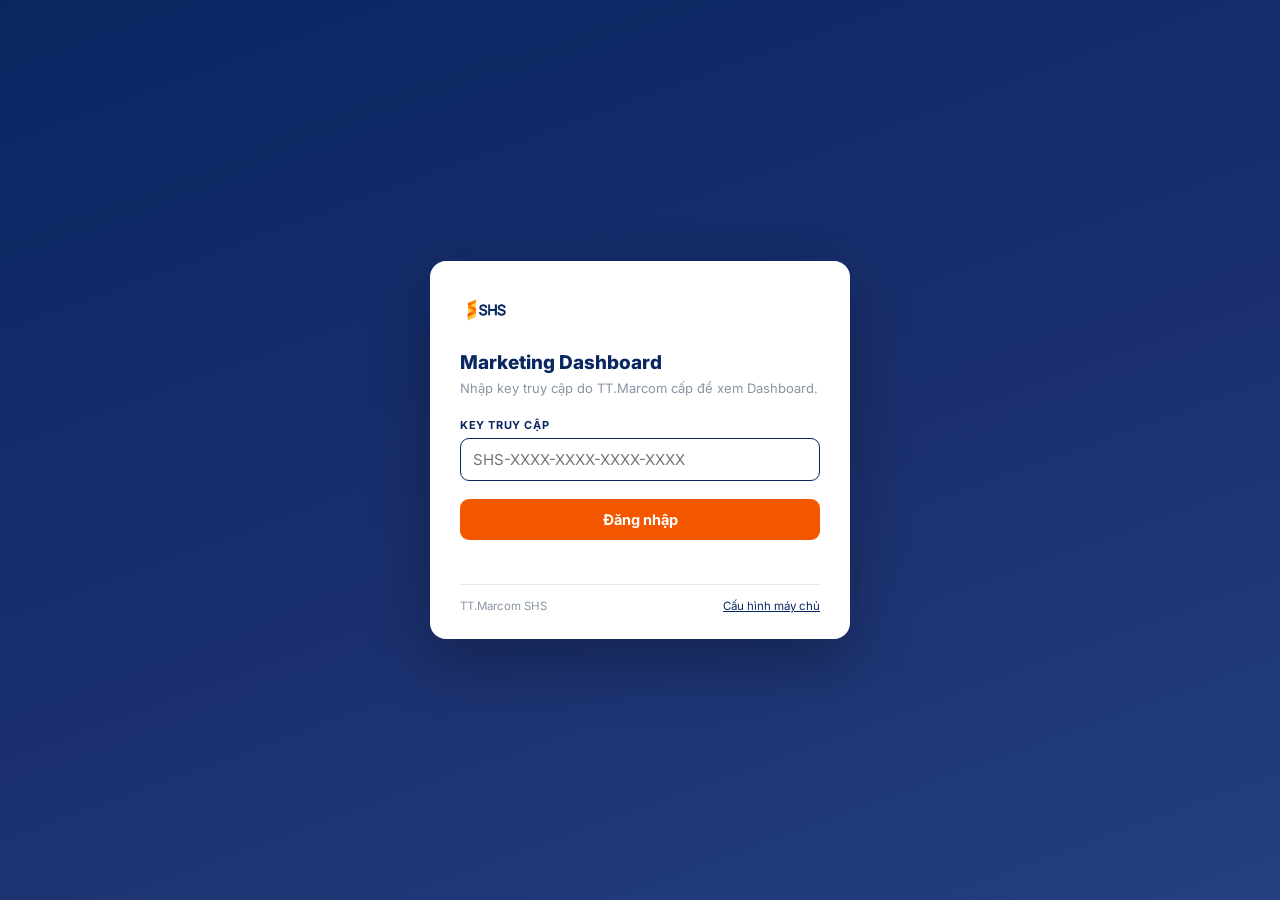
<file: index.html>
<!DOCTYPE html>
<html lang="vi">
<head>
<meta charset="UTF-8">
<meta name="viewport" content="width=device-width, initial-scale=1.0">
<title>SHS Marketing Dashboard</title>
<link rel="icon" href="assets/logo.png">
<script src="vendor/chartjs/chart.umd.min.js"></script>
<link rel="preconnect" href="https://fonts.googleapis.com">
<link href="https://fonts.googleapis.com/css2?family=Inter:wght@400;500;600;700;800&display=swap" rel="stylesheet">
<link rel="stylesheet" href="assets/common.css">
<style>
:root{
  --navy:#0A2762; --navy2:#1B2F6E; --navy-soft:#EEF1F8;
  --orange:#F35700; --yellow:#FFB628;
  --green:#1E9E5A; --red:#D64545; --gray:#8A94A6; --line:#E3E8F0;
  --ink:#22304A; --bg:#F5F7FB;
}
*{box-sizing:border-box;margin:0;padding:0}
body{font-family:'Inter',Arial,sans-serif;background:var(--bg);color:var(--ink);font-size:14px}

/* ===== Header ===== */
header{background:linear-gradient(90deg,var(--navy) 0%,var(--navy2) 100%);color:#fff;padding:14px 28px;display:flex;align-items:center;gap:16px;flex-wrap:wrap}
header img{height:34px;display:block}
header .logo-badge{background:#fff;border-radius:8px;padding:6px 12px}
header .divider{width:1px;height:34px;background:rgba(255,255,255,.25)}
header h1{font-size:17px;font-weight:700;letter-spacing:.2px}
header .sub{font-size:11.5px;opacity:.75;font-weight:400;margin-top:2px}
header .spacer{flex:1}
.file-status{font-size:11.5px;text-align:right;opacity:.9;line-height:1.5}
.file-status b{color:var(--yellow);font-weight:600}
a.btn{text-decoration:none;display:inline-block}
.btn{border:0;border-radius:8px;padding:9px 14px;font-family:inherit;font-size:12.5px;font-weight:600;cursor:pointer;transition:.15s}
.btn-orange{background:var(--orange);color:#fff}
.btn-orange:hover{filter:brightness(1.08)}
.btn-ghost{background:rgba(255,255,255,.12);color:#fff;border:1px solid rgba(255,255,255,.3)}
.btn-ghost:hover{background:rgba(255,255,255,.2)}
.btn:focus-visible{outline:2px solid var(--yellow);outline-offset:2px}

/* ===== Dropzone ===== */
#dropzone{max-width:860px;margin:50px auto;padding:0 20px}
#dropzone .zones{display:grid;grid-template-columns:1fr 1fr;gap:18px}
@media(max-width:760px){#dropzone .zones{grid-template-columns:1fr}}
.zone{background:#fff;border:2px dashed #B9C4D8;border-radius:16px;padding:40px 28px;text-align:center;transition:.2s}
.zone.drag{border-color:var(--orange);background:#FFF7F1}
.zone.loaded{border-style:solid;border-color:var(--green);background:#F4FBF7}
.zone .icon{font-size:36px;margin-bottom:10px}
.zone h2{color:var(--navy);font-size:16px;font-weight:700;margin-bottom:6px}
.zone p{color:var(--gray);font-size:12.5px;margin-bottom:16px;line-height:1.6}
.zone .loaded-name{color:var(--green);font-weight:600;font-size:12.5px;margin-top:10px}
#dropzone .hint{font-size:12px;color:var(--gray);margin-top:16px;text-align:center}
#dropzone .go{text-align:center;margin-top:22px}

/* ===== Layout ===== */
main{max-width:1440px;margin:0 auto;padding:20px 28px 48px;display:none}

/* Filters */
.filters{background:#fff;border:1px solid var(--line);border-radius:12px;padding:14px 18px;display:flex;gap:12px;flex-wrap:wrap;align-items:flex-end;margin-bottom:18px}
.filter label{display:block;font-size:10.5px;font-weight:700;color:var(--navy);text-transform:uppercase;letter-spacing:.6px;margin-bottom:5px}
.filter select{font-family:inherit;font-size:13px;padding:8px 28px 8px 10px;border:1px solid var(--line);border-radius:8px;background:#fff;color:var(--ink);min-width:120px;cursor:pointer}
.filter select:focus-visible{outline:2px solid var(--orange)}
.filter input[type=date]{font-family:inherit;font-size:13px;padding:7px 10px;border:1px solid var(--line);border-radius:8px;background:#fff;color:var(--ink);min-width:138px;cursor:pointer}
.filter input[type=date]:focus-visible{outline:2px solid var(--orange)}
#btnReset{background:var(--navy-soft);color:var(--navy);align-self:flex-end}
#btnReset:hover{background:#E0E6F3}
.filters .count{margin-left:auto;align-self:center;font-size:12.5px;color:var(--gray)}
.filters .count b{color:var(--navy);font-size:15px}

/* KPI */
.kpi-section{font-size:11px;font-weight:700;color:var(--gray);text-transform:uppercase;letter-spacing:.8px;margin:2px 0 8px}
.kpis{display:grid;grid-template-columns:repeat(auto-fit,minmax(160px,1fr));gap:14px;margin-bottom:16px}
.kpi{background:#fff;border:1px solid var(--line);border-radius:12px;padding:15px 17px;position:relative;overflow:hidden}
.kpi::before{content:'';position:absolute;left:0;top:0;bottom:0;width:4px;background:var(--navy)}
.kpi.k-orange::before{background:var(--orange)}
.kpi.k-yellow::before{background:var(--yellow)}
.kpi.k-green::before{background:var(--green)}
.kpi .label{font-size:10.5px;font-weight:700;color:var(--gray);text-transform:uppercase;letter-spacing:.5px}
.kpi .value{font-size:25px;font-weight:800;color:var(--navy);margin-top:6px;line-height:1.1}
.kpi .sub{font-size:11.5px;color:var(--gray);margin-top:4px}
.delta{display:inline-block;margin-top:6px;font-size:11.5px;font-weight:700;padding:2px 8px;border-radius:99px}
.delta.up{background:#E4F5EC;color:var(--green)}
.delta.down{background:#FBEAEA;color:var(--red)}
.delta.na{background:#F0F2F6;color:var(--gray);font-weight:600}
.kpi-sub{font-size:12px;font-weight:700;color:var(--navy);margin:4px 0 8px;padding-left:10px;border-left:3px solid var(--orange)}
.kpi-sub-note{font-weight:500;color:var(--gray);font-size:11.5px}
.info-btn{width:26px;height:26px;border-radius:50%;border:1.5px solid rgba(255,255,255,.55);background:transparent;color:#fff;font-family:Georgia,serif;font-style:italic;font-weight:700;font-size:14px;cursor:pointer;line-height:1;padding:0;flex-shrink:0}
.info-btn:hover{background:rgba(255,255,255,.18);border-color:#fff}
.modal-bg{position:fixed;inset:0;background:rgba(8,20,45,.55);display:none;align-items:flex-start;justify-content:center;z-index:100;padding:36px 18px;overflow-y:auto}
.modal-bg.open{display:flex}
.modal{background:#fff;border-radius:14px;max-width:900px;width:100%;box-shadow:0 18px 50px rgba(0,0,0,.25)}
.modal-head{background:var(--navy);color:#fff;padding:16px 22px;border-radius:14px 14px 0 0;display:flex;align-items:center;gap:12px;position:sticky;top:0}
.modal-head h2{font-size:16px;font-weight:700;flex:1}
.modal-close{background:rgba(255,255,255,.15);border:0;color:#fff;width:30px;height:30px;border-radius:8px;font-size:18px;cursor:pointer;line-height:1}
.modal-close:hover{background:rgba(255,255,255,.3)}
.modal-body{padding:20px 24px 26px;font-size:13px;line-height:1.65}
.modal-body h4{font-size:13px;color:var(--navy);font-weight:700;margin:20px 0 8px;padding-bottom:6px;border-bottom:2px solid var(--navy-soft)}
.modal-body h4:first-child{margin-top:0}
.modal-body p{margin-bottom:8px;color:var(--ink)}
.modal-body table{font-size:12.5px;margin:6px 0 4px}
.modal-body th{background:var(--navy-soft);color:var(--navy);position:static;font-size:11.5px;padding:8px 10px}
.modal-body td{padding:8px 10px;vertical-align:top}
.modal-body td:first-child{font-weight:600;color:var(--navy);white-space:nowrap}
.modal-body code{background:var(--navy-soft);padding:1px 6px;border-radius:4px;font-size:12px;color:var(--navy2)}
.warn-box{background:#FFF7ED;border-left:3px solid var(--orange);border-radius:0 8px 8px 0;padding:12px 14px;margin:10px 0;font-size:12.5px}
/* Section collapse */
.sec{margin-bottom:6px}
.sec-head{display:flex;align-items:center;gap:8px;cursor:pointer;user-select:none;font-size:12px;font-weight:700;color:var(--navy);text-transform:uppercase;letter-spacing:.6px;padding:8px 10px;margin:6px 0 8px;background:#fff;border:1px solid var(--line);border-left:3px solid var(--orange);border-radius:8px}
.sec-head:hover{background:var(--navy-soft)}
.sec-head .caret{font-size:11px;color:var(--orange);transition:transform .15s;display:inline-block}
.sec-head.closed .caret{transform:rotate(-90deg)}
.sec-note{font-weight:500;color:var(--gray);font-size:11.5px;text-transform:none;letter-spacing:0}
.sec-body.hide{display:none}
.sec-bar{display:flex;justify-content:flex-end;gap:8px;margin-bottom:8px}
.sec-bar button{border:1px solid var(--line);background:#fff;color:var(--navy);font-family:inherit;font-size:12px;font-weight:600;padding:6px 12px;border-radius:8px;cursor:pointer}
.sec-bar button:hover{background:var(--navy-soft)}
/* Bảng tách kênh */
.ch-table td{font-variant-numeric:tabular-nums}
.ch-table td:not(:first-child),.ch-table th:not(:first-child){text-align:right}
.ch-table th.hl{background:var(--orange)}
.ch-table td.hl{background:#FFF4EC;font-weight:700;color:var(--navy)}
.ch-table tbody tr:hover{background:transparent}
.ch-table td:first-child{font-weight:600;color:var(--navy)}
.ch-table .cd{display:block;font-size:10.5px;font-weight:600;margin-top:3px}
.ch-table .cd.up{color:var(--green)} .ch-table .cd.down{color:var(--red)} .ch-table .cd.na{color:var(--gray);font-weight:500}
.trend-card{margin-bottom:18px}
.trend-head{display:flex;align-items:flex-end;justify-content:space-between;gap:14px;flex-wrap:wrap;border-bottom:2px solid var(--navy-soft);padding-bottom:10px;margin-bottom:12px}
.trend-head h3{border:0;margin:0;padding:0}
.trend-ctrl{display:flex;gap:10px;align-items:flex-end;flex-wrap:wrap}
.seg{display:inline-flex;border:1px solid var(--line);border-radius:8px;overflow:hidden;align-self:flex-end}
.seg button{border:0;background:#fff;color:var(--navy);font-family:inherit;font-size:12.5px;font-weight:600;padding:8px 14px;cursor:pointer}
.seg button+button{border-left:1px solid var(--line)}
.seg button.on{background:var(--navy);color:#fff}
.seg button:focus-visible{outline:2px solid var(--orange);outline-offset:-2px}
.chart-wrap.trend{height:360px}
.trend-series{display:flex;flex-wrap:wrap;align-items:center;gap:6px 16px;margin:0 0 12px;font-size:12.5px}
.trend-series .ts-label{font-size:10.5px;font-weight:700;color:var(--navy);text-transform:uppercase;letter-spacing:.6px}
.trend-series label{display:inline-flex;align-items:center;gap:6px;cursor:pointer;color:var(--ink);user-select:none}
.trend-series input{accent-color:var(--navy);width:15px;height:15px;cursor:pointer}
.trend-series i{display:inline-block;width:12px;height:12px;border-radius:3px}
.trend-series i.ln{height:3px;width:16px;border-radius:2px}
.trend-series label:has(input:not(:checked)){color:var(--gray)}
.ts-all{border:0;background:none;color:var(--orange);font-family:inherit;font-size:12px;font-weight:600;cursor:pointer;padding:2px 4px}
.ts-all:hover{text-decoration:underline}
.conv-empty{background:#fff;border:1px dashed var(--line);border-radius:12px;padding:18px;text-align:center;color:var(--gray);font-size:13px;margin-bottom:16px}

/* Charts */
.charts{display:grid;grid-template-columns:repeat(12,1fr);gap:14px;margin-bottom:18px}
.card{background:#fff;border:1px solid var(--line);border-radius:12px;padding:16px 18px}
.card h3{font-size:13px;font-weight:700;color:var(--navy);margin-bottom:12px;padding-bottom:9px;border-bottom:2px solid var(--navy-soft)}
.card .chart-wrap{position:relative;height:250px}
.card .chart-wrap.tall{height:300px}
.c-6{grid-column:span 6}.c-4{grid-column:span 4}.c-12{grid-column:span 12}
@media(max-width:980px){.c-6,.c-4{grid-column:span 12}}
.chart-note{font-size:11px;color:var(--gray);margin-top:10px;line-height:1.5;text-align:center}

/* Funnel */
.funnel{max-width:760px;margin:6px auto;display:flex;flex-direction:column;gap:8px}
.f-row{display:flex;align-items:center;gap:14px}
.f-label{width:140px;font-size:12px;font-weight:600;color:var(--navy);text-align:right;flex-shrink:0}
.f-track{flex:1;display:flex;justify-content:center}
.f-bar{height:44px;border-radius:6px;display:flex;align-items:center;justify-content:center;color:#fff;font-weight:700;font-size:14px;min-width:90px;transition:width .4s}
.f-rate{width:150px;font-size:11.5px;color:var(--gray);flex-shrink:0}
.f-rate b{color:var(--orange)}

/* Table */
.table-wrap{overflow-x:auto}
table{width:100%;border-collapse:collapse;font-size:12.5px}
th{background:var(--navy);color:#fff;font-weight:600;padding:9px 10px;text-align:left;white-space:nowrap;position:sticky;top:0;font-size:11.5px}
td{padding:8px 10px;border-bottom:1px solid var(--line);vertical-align:top}
tbody tr:hover{background:var(--navy-soft)}
th[data-key]{cursor:pointer;user-select:none;padding-right:22px;position:sticky;top:0}
th[data-key]:hover{background:var(--navy2)}
th[data-key] .arrow{position:absolute;right:7px;font-size:9px;opacity:.35}
th[data-key].sorted{background:var(--navy2)}
th[data-key].sorted .arrow{opacity:1;color:var(--yellow);font-size:10px}
.sort-hint{font-size:11px;color:var(--gray);font-weight:400;margin-left:8px}
.chip{display:inline-block;padding:3px 10px;border-radius:99px;font-size:11px;font-weight:600;white-space:nowrap}
.chip.done{background:#E4F5EC;color:#137647}
.chip.doing{background:#FFEDE0;color:#C24600}
.chip.plan{background:#EDF0F6;color:#5A6B8C}
.chip.other{background:#F1F1F1;color:#666}
td a{color:var(--orange);font-weight:600;text-decoration:none}
td a:hover{text-decoration:underline}
.empty-note{text-align:center;color:var(--gray);padding:30px}
footer{max-width:1440px;margin:0 auto;padding:0 28px 30px;font-size:11px;color:var(--gray);line-height:1.6}

/* ===== Điện thoại ===== */
.table-wrap{max-width:100%}
.card{min-width:0}
@media(max-width:640px){
  header{padding:12px 16px;gap:10px}
  main{padding:14px 16px 40px}
  footer{padding:0 16px 24px}
  .filters{padding:12px}
  .filters .filter{flex:1 1 calc(50% - 8px);min-width:0}
  .filter select,.filter input[type=date]{min-width:0;width:100%}
  .filters .count{margin-left:0;width:100%}
  .trend-ctrl{width:100%}
  .file-status{text-align:left}
  .f-row{gap:8px}
  .f-label{width:72px;font-size:11px}
  .f-rate{width:88px;font-size:10.5px}
  .f-bar{min-width:54px;font-size:12px;height:38px}
}
</style>
</head>
<body>

<header>
  <div class="logo-badge"><img src="assets/logo.png" alt="SHS"></div>
  <div class="divider"></div>
  <div>
    <h1>Marketing Dashboard</h1>
    <div class="sub">Checklist truyền thông &amp; Chuyển đổi – TT.Marcom SHS</div>
  </div>
  <div class="spacer"></div>
  <div class="file-status" id="fileStatus" style="display:none">
    Checklist: <b id="fnCheck">—</b><br>Chuyển đổi: <b id="fnConv">—</b>
  </div>
  <button class="info-btn" id="btnInfo" title="Mô tả dashboard &amp; định nghĩa dữ liệu">i</button>
  <button class="btn btn-orange" id="btnRefresh" title="Tải lại dữ liệu mới nhất từ hệ thống">&#8635; Làm mới dữ liệu</button>
  <a class="btn btn-ghost" id="btnCms" href="cms.html" style="display:none">Quản trị dữ liệu</a>
  <div id="userSlot"></div>
</header>

<main id="app">
  <div class="sec-bar"><button id="secCollapseAll">Thu gọn tất cả</button><button id="secExpandAll">Mở tất cả</button></div>
  <!-- Filters -->
  <div class="filters">
    <div class="filter"><label>Từ ngày</label><input type="date" id="fFrom"></div>
    <div class="filter"><label>Đến ngày</label><input type="date" id="fTo"></div>
    <div class="filter"><label>Cấp 1 (Loại)</label><select id="fCap1"></select></div>
    <div class="filter"><label>Cấp 2 (Nhóm)</label><select id="fCap2"></select></div>
    <div class="filter"><label>Cấp 3 (SPDV/CT)</label><select id="fCap3"></select></div>
    <div class="filter"><label>Kênh</label><select id="fChannel"></select></div>
    <div class="filter"><label>PIC</label><select id="fPic"></select></div>
    <div class="filter"><label>Tình trạng</label><select id="fStatus"></select></div>
    <button class="btn" id="btnReset">Xóa lọc</button>
    <div class="count"><b id="cntRows">0</b> dòng hiển thị</div>
  </div>

  <!-- KPI dòng 1: Truyền thông -->
  <div class="sec">
   <div class="sec-head" data-sec="bodyComm"><span class="caret">▾</span>Truyền thông (Checklist)</div>
   <div class="sec-body" id="bodyComm">
  <div class="kpis">
    <div class="kpi"><div class="label">Tổng bài / tin</div><div class="value" id="kTotal">0</div><div class="sub" id="kItems"></div></div>
    <div class="kpi k-green"><div class="label">Hoàn thành</div><div class="value" id="kDone">0</div><div class="sub" id="kDonePct"></div></div>
    <div class="kpi k-orange"><div class="label">Đang thực hiện</div><div class="value" id="kDoing">0</div></div>
    <div class="kpi k-yellow"><div class="label">Kế hoạch / khác</div><div class="value" id="kPlan">0</div></div>
    <div class="kpi"><div class="label">Hiển thị</div><div class="value" id="kView">0</div><div class="delta na" id="dView">N/A</div></div>
    <div class="kpi"><div class="label">Tương tác</div><div class="value" id="kEng">0</div><div class="delta na" id="dEng">N/A</div></div>
  </div>

   </div>
  </div>

  <!-- KPI dòng 2: Chuyển đổi -->
  <div class="sec">
   <div class="sec-head" data-sec="bodyConv"><span class="caret">▾</span>Chuyển đổi — Tài khoản &amp; quy mô toàn SHS <span class="sec-note">— nguồn: dữ liệu chuyển đổi</span></div>
   <div class="sec-body" id="bodyConv">
  <div class="conv-empty" id="convEmpty" style="display:none">Chưa có dữ liệu chuyển đổi. Admin up file CSV tại trang <a href="cms.html">Quản trị dữ liệu</a> → tab Dữ liệu chuyển đổi.</div>
  <div id="convKpis">
    <div class="kpi-sub">A. Khách hàng mới <span class="kpi-sub-note">— trọng tâm: tiền/NAV thực tế nộp vào</span></div>
    <div class="kpis">
      <div class="kpi"><div class="label">Tổng TK mở mới</div><div class="value" id="kAcc">0</div><div class="delta na" id="dAcc">N/A</div></div>
      <div class="kpi k-green"><div class="label">TK đã kích hoạt</div><div class="value" id="kAct">0</div><div class="delta na" id="dAct">N/A</div></div>
      <div class="kpi k-green"><div class="label">TK đã nộp tiền</div><div class="value" id="kAccPaid">0</div><div class="delta na" id="dAccPaid">N/A</div></div>
      <div class="kpi k-orange"><div class="label">NAV KH mới phát sinh (trong kỳ)</div><div class="value" id="kNavNew">—</div><div class="sub" id="sNavNew"></div><div class="delta na" id="dNavNew">N/A</div></div>
      <div class="kpi k-yellow"><div class="label">NAV BQ / TK nộp tiền</div><div class="value" id="kNavPerAcc">—</div><div class="sub">trong kỳ</div></div>
    </div>

    <div class="kpi-sub">B. Khách hàng hiện hữu &amp; quy mô <span class="kpi-sub-note">— trọng tâm: NAV active/reactive</span></div>
    <div class="kpis">
      <div class="kpi"><div class="label">Tổng NAV (cuối kỳ)</div><div class="value" id="kNav">—</div><div class="sub" id="sNav"></div><div class="delta na" id="dNav">N/A</div></div>
      <div class="kpi k-orange"><div class="label">Tổng dư nợ (cuối kỳ)</div><div class="value" id="kDebt">—</div><div class="sub" id="sDebt"></div><div class="delta na" id="dDebt">N/A</div></div>
      <div class="kpi k-yellow"><div class="label">Tăng giảm NAV trong kỳ</div><div class="value" id="kNavDelta">—</div><div class="sub" id="sNavDelta"></div></div>
    </div>
  </div>

   </div>
  </div>

  <!-- Tách theo kênh -->
  <div class="sec" id="secChannel" style="display:none">
    <div class="sec-head" data-sec="bodyChannel"><span class="caret">▾</span>C. Tách theo kênh mở tài khoản <span class="sec-note">— đóng góp của kênh Online &amp; Marketing so với toàn SHS</span></div>
    <div class="sec-body" id="bodyChannel">
      <div class="card">
        <div class="table-wrap">
          <table class="ch-table">
            <thead><tr>
              <th>Chỉ tiêu</th>
              <th class="hl">Online &amp; Marketing</th>
              <th>Tư vấn đầu tư</th>
              <th>Quầy</th>
              <th>Tổng toàn SHS</th>
              <th class="hl">% Online &amp; MKT</th>
            </tr></thead>
            <tbody id="chTbody"></tbody>
          </table>
        </div>
        <div class="chart-note" id="chNote"></div>
      </div>
    </div>
  </div>

  <!-- Chart xu hướng chuyển đổi -->
  <div class="sec">
   <div class="sec-head" data-sec="bodyTrend"><span class="caret">▾</span>Xu hướng chuyển đổi</div>
   <div class="sec-body" id="bodyTrend">
  <div class="card trend-card" id="trendCard">
    <div class="trend-head">
      <h3>Xu hướng chuyển đổi — tài khoản mới &amp; NAV</h3>
      <div class="trend-ctrl">
        <div class="filter"><label>Độ chi tiết</label>
          <div class="seg" id="trendSeg" role="group" aria-label="Độ chi tiết">
            <button data-g="day" class="on">Ngày</button><button data-g="week">Tuần</button><button data-g="month">Tháng</button>
          </div>
        </div>
        <div class="filter"><label>Kỳ gần nhất</label>
          <div class="seg" id="trendQuick" role="group" aria-label="Chọn nhanh số kỳ">
            <button data-n="7">7</button><button data-n="10">10</button><button data-n="30">30</button><button data-n="def" class="on" title="30 ngày / 12 tuần / 12 tháng gần nhất">Mặc định</button>
          </div>
        </div>
        <div class="filter"><label>Từ</label><input type="date" id="tFrom"></div>
        <div class="filter"><label>Đến</label><input type="date" id="tTo"></div>
      </div>
    </div>
    <div class="trend-series" id="trendSeries">
      <span class="ts-label">Hiển thị:</span>
      <label><input type="checkbox" data-s="mkt" checked><i style="background:#F35700"></i>TK Online &amp; MKT</label>
      <label><input type="checkbox" data-s="tvdt" checked><i style="background:#0A2762"></i>TK Tư vấn đầu tư</label>
      <label><input type="checkbox" data-s="other" checked><i style="background:#C9D3E8"></i>TK nguồn khác</label>
      <label><input type="checkbox" data-s="navNew" checked><i class="ln" style="background:#D99A00"></i>NAV KH mới phát sinh</label>
      <label id="lblNavMkt"><input type="checkbox" data-s="navMkt"><i class="ln" style="background:#F35700"></i>NAV KH mới — Online &amp; MKT</label>
      <label><input type="checkbox" data-s="nav" checked><i class="ln" style="background:#1E9E5A"></i>Tổng NAV cuối kỳ</label>
      <button class="ts-all" id="tsAll" type="button">Chọn tất cả</button>
    </div>
    <div class="chart-wrap trend"><canvas id="chTrend"></canvas></div>
    <div class="empty-note" id="trendEmpty" style="display:none">Chưa nạp file dữ liệu chuyển đổi (.csv).</div>
    <div class="chart-note" id="trendNote"></div>
  </div>

  <div class="card trend-card" id="mktCard" style="display:none">
    <h3>Tài khoản mới từ kênh Online &amp; Marketing <span class="sec-note">— dùng chung độ chi tiết và khoảng thời gian ở trên</span></h3>
    <div class="chart-wrap trend"><canvas id="chMkt"></canvas></div>
    <div class="chart-note" id="mktNote"></div>
  </div>

   </div>
  </div>

  <!-- Charts -->
  <div class="sec">
   <div class="sec-head" data-sec="bodyCharts"><span class="caret">▾</span>Biểu đồ truyền thông &amp; Funnel</div>
   <div class="sec-body" id="bodyCharts">
  <div class="charts">
    <div class="card c-6"><h3>Số bài / tin theo tuần &times; tình trạng</h3><div class="chart-wrap"><canvas id="chWeek"></canvas></div></div>
    <div class="card c-6"><h3>Cơ cấu theo Loại chương trình (Cấp 1)</h3><div class="chart-wrap"><canvas id="chCap1"></canvas></div></div>
    <div class="card c-4"><h3>Theo nhóm kênh</h3><div class="chart-wrap"><canvas id="chGroup"></canvas></div></div>
    <div class="card c-4"><h3>Theo kênh (Top 10)</h3><div class="chart-wrap"><canvas id="chChannel"></canvas></div></div>
    <div class="card c-4"><h3>Top 10 nội dung (Cấp 3) — SL bài tin</h3><div class="chart-wrap"><canvas id="chCap3"></canvas></div></div>

    <div class="card c-12">
      <h3>Funnel hiệu quả: Hiển thị &rarr; Tương tác &rarr; TK mở mới &rarr; TK mở mới Online</h3>
      <div id="funnel" class="funnel"></div>
      <div class="chart-note"><b>Định nghĩa:</b> <b>TK mở mới</b> = tổng tài khoản mở mới toàn SHS trong kỳ; <b>TK mở mới Online</b> = tài khoản mở mới từ kênh Online &amp; Marketing (nguồn: file dữ liệu chuyển đổi). Đây là số toàn công ty, chưa attribution theo từng hoạt động Marketing; Hiển thị &amp; Tương tác lấy từ Checklist truyền thông.</div>
    </div>

  </div>

   </div>
  </div>

  <!-- Table -->
  <div class="sec">
   <div class="sec-head" data-sec="bodyTable"><span class="caret">▾</span>Chi tiết checklist</div>
   <div class="sec-body" id="bodyTable">
  <div class="card c-12">
    <h3>Chi tiết checklist (<span id="cntTable">0</span> dòng)<span class="sort-hint">Bấm tên cột để sắp xếp — mặc định: Ngày đăng cũ &rarr; mới</span></h3>
    <div class="table-wrap" style="max-height:520px;overflow-y:auto">
      <table>
        <thead><tr id="thead">
          <th data-key="date" data-type="date">Ngày đăng</th>
          <th data-key="week" data-type="num">Tuần</th>
          <th data-key="cap1" data-type="text">Cấp 1</th>
          <th data-key="cap2" data-type="text">Cấp 2</th>
          <th data-key="cap3" data-type="text">Cấp 3 (SPDV/CT)</th>
          <th data-key="group" data-type="text">Nhóm kênh</th>
          <th data-key="channel" data-type="text">Kênh</th>
          <th data-key="item" data-type="text">Hạng mục</th>
          <th data-key="content" data-type="text">Nội dung / Thông điệp</th>
          <th data-key="pic" data-type="text">PIC</th>
          <th data-key="qty" data-type="num">SL</th>
          <th data-key="status" data-type="text">Tình trạng</th>
          <th data-key="views" data-type="num">Hiển thị</th>
          <th data-key="eng" data-type="num">Tương tác</th>
          <th>Link</th>
        </tr></thead>
        <tbody id="tbody"></tbody>
      </table>
      <div class="empty-note" id="emptyNote" style="display:none">Không có dữ liệu khớp bộ lọc.</div>
    </div>
  </div>
   </div>
  </div>
</main>

<!-- Modal mô tả -->
<div class="modal-bg" id="infoModal">
 <div class="modal">
  <div class="modal-head">
    <h2>Mô tả Dashboard &amp; định nghĩa trường dữ liệu</h2>
    <button class="modal-close" id="btnCloseInfo" aria-label="Đóng">&times;</button>
  </div>
  <div class="modal-body">

    <h4>0. Thu gọn khối</h4>
    <p>Mỗi khối có tiêu đề bấm được để thu gọn hoặc mở lại (mũi tên ▾ bên trái). Hai nút <b>Thu gọn tất cả</b> / <b>Mở tất cả</b> ở góc trên phải vùng nội dung. Trạng thái thu gọn không lưu lại sau khi đóng trình duyệt.</p>

    <h4>1. Dashboard này là gì</h4>
    <p>Công cụ theo dõi hoạt động truyền thông của TT.Marcom SHS đặt cạnh kết quả chuyển đổi (tài khoản mở mới, NAV, dư nợ) của toàn công ty. Dữ liệu do TT.Marcom nhập và quản lý tập trung; chỉ người có key truy cập mới xem được.</p>

    <h4>2. Hai nguồn dữ liệu</h4>
    <table>
      <tr><th style="width:190px">Nguồn</th><th>Nội dung</th></tr>
      <tr><td>Checklist truyền thông</td><td>Do Marcomer nhập trên trang Quản trị dữ liệu (bảng nhập kiểu Excel). Cung cấp: số bài/tin, phân loại Cấp 1–3, kênh, PIC, tình trạng, hiển thị, tương tác.</td></tr>
      <tr><td>Dữ liệu chuyển đổi</td><td>Admin up file CSV tại trang Quản trị dữ liệu; Dashboard luôn hiển thị bản up gần nhất (tên file, người up, thời điểm ở góc trên). Theo ngày làm việc. Cung cấp: tài khoản mở mới theo kênh, TK kích hoạt, TK nộp tiền, tổng dư nợ, tổng NAV, NAV của KH mới.</td></tr>
    </table>

    <h4>3. Bộ lọc</h4>
    <p><b>Từ ngày – Đến ngày</b> tác động lên <u>cả hai</u> nguồn. Các bộ lọc nội dung (Cấp 1, Cấp 2, Cấp 3, Kênh, PIC, Tình trạng) <u>chỉ</u> tác động lên dữ liệu truyền thông — vì file chuyển đổi không có chiều nội dung. Các dropdown liên kết nhau: chọn Cấp 1 thì Cấp 2/Cấp 3 chỉ hiện giá trị thuộc Cấp 1 đó.</p>

    <h4>4. Định nghĩa chỉ tiêu truyền thông</h4>
    <table>
      <tr><th style="width:190px">Chỉ tiêu</th><th>Định nghĩa</th></tr>
      <tr><td>Tổng bài / tin</td><td>Tổng cột "SL bài tin" của các dòng thỏa bộ lọc.</td></tr>
      <tr><td>Hoàn thành / Đang thực hiện / Kế hoạch</td><td>Tổng SL bài tin theo từng trạng thái. "Kế hoạch / khác" gồm cả các trạng thái không thuộc 2 nhóm trên.</td></tr>
      <tr><td>Hiển thị</td><td>Tổng lượt hiển thị (impressions/reach) khai báo trong checklist.</td></tr>
      <tr><td>Tương tác</td><td>Tổng lượt tương tác (engagement) khai báo trong checklist.</td></tr>
    </table>

    <h4>5. Định nghĩa chỉ tiêu chuyển đổi</h4>
    <p><b>Nhóm A — Khách hàng mới</b> (trọng tâm: tiền/NAV thực tế nộp vào)</p>
    <table>
      <tr><th style="width:190px">Chỉ tiêu</th><th>Định nghĩa &amp; cách tính</th></tr>
      <tr><td>Tổng TK mở mới</td><td>Cộng dồn số TK mở mới trong kỳ (toàn SHS).</td></tr>
      <tr><td>TK Online &amp; Marketing</td><td>Cộng dồn TK mở mới qua kênh Online (MKT).</td></tr>
      <tr><td>TK Tư vấn đầu tư</td><td>Cộng dồn TK mở mới qua kênh TVĐT.</td></tr>
      <tr><td>TK đã kích hoạt</td><td>Cộng dồn TK đã kích hoạt trong kỳ.</td></tr>
      <tr><td>TK đã nộp tiền</td><td>Cộng dồn TK đã nộp tiền giao dịch trong kỳ.</td></tr>
      <tr><td>NAV KH mới phát sinh (trong kỳ)</td><td><b>Cộng dồn</b> cột "Tổng NAV của KH mới" của tất cả các ngày trong kỳ. Cột này là giá trị <u>phát sinh theo ngày</u> (trung vị khoảng 10 triệu đ/ngày, có ngày âm), không phải số dư lũy kế — nên phải cộng dồn thì con số mới thay đổi theo độ dài kỳ lọc. Dòng phụ hiển thị số ngày cộng dồn, tỷ trọng so với NAV toàn SHS, và cảnh báo ⚠ nếu kỳ chứa ngày có giá trị lệch trên 100 lần trung vị.</td></tr>
      <tr><td>NAV BQ / TK nộp tiền</td><td><code>NAV KH mới phát sinh trong kỳ ÷ số TK đã nộp tiền trong kỳ</code>. Chỉ tiêu tham chiếu về chất lượng tài khoản mới.</td></tr>
    </table>

    <p style="margin-top:14px"><b>Nhóm B — Khách hàng hiện hữu &amp; quy mô</b> (trọng tâm: NAV active/reactive)</p>
    <table>
      <tr><th style="width:190px">Chỉ tiêu</th><th>Định nghĩa &amp; cách tính</th></tr>
      <tr><td>Tổng NAV (cuối kỳ)</td><td>NAV = Tổng tài sản − nghĩa vụ nợ, toàn SHS, lấy tại ngày cuối cùng có dữ liệu trong kỳ.</td></tr>
      <tr><td>Tổng dư nợ (cuối kỳ)</td><td>Tổng dư nợ margin toàn SHS tại ngày cuối cùng có dữ liệu trong kỳ.</td></tr>
      <tr><td>&Delta; NAV trong kỳ</td><td><code>NAV ngày cuối kỳ − NAV ngày đầu kỳ</code>. Là toàn bộ biến động NAV của công ty trong kỳ.</td></tr>
      <tr><td>&Delta; NAV KH hiện hữu (trong kỳ)</td><td><code>Δ NAV trong kỳ − NAV KH mới phát sinh trong kỳ</code>. Phần biến động NAV không đến từ khách hàng mới; <b>gồm cả</b> dòng tiền nộp/rút ròng của khách hàng cũ <b>và</b> lãi/lỗ do biến động giá chứng khoán — xem mục 9.b.</td></tr>
    </table>

    <h4>6. Quy tắc "cuối kỳ" và so sánh %</h4>
    <p>NAV và dư nợ là <b>số dư tại thời điểm</b>, không phải phát sinh — nên dashboard lấy giá trị <b>ngày cuối cùng có dữ liệu</b> trong khoảng lọc (ngày cụ thể hiển thị ngay dưới con số), không cộng dồn. Các chỉ tiêu tài khoản là phát sinh nên được cộng dồn.</p>
    <p>Ô <b>% so sánh</b> đối chiếu với kỳ liền trước cùng độ dài: nếu lọc 01–15/07 thì so với 16–30/06. Nếu không chọn khoảng ngày, mặc định lấy 30 ngày gần nhất so với 30 ngày liền trước. Tăng hiện <span style="color:var(--green);font-weight:700">▲ xanh</span>, giảm hiện <span style="color:var(--red);font-weight:700">▼ đỏ</span>, không đủ dữ liệu hiện <span style="color:var(--gray);font-weight:700">N/A</span>. Với NAV và dư nợ, phép so sánh là số dư ngày cuối kỳ này với số dư ngày cuối kỳ trước.</p>

    <h4>7. Funnel hiệu quả</h4>
    <p>Bốn tầng: Hiển thị → Tương tác → TK mở mới → TK mở mới Online. Tỷ lệ giữa các tầng chỉ mang tính tham chiếu quy mô, <b>không phải tỷ lệ chuyển đổi theo dấu vết người dùng</b>: Hiển thị/Tương tác lấy từ checklist truyền thông, còn TK mở mới là số toàn công ty.</p>

    <h4>7b. Bảng "Tách theo kênh mở tài khoản"</h4>
    <p>Chỉ hiện khi file dữ liệu có các cột tách kênh (NAV TVĐT / NAV Online MKT / NAV Quầy và SLKH nộp tiền theo kênh). Cộng dồn theo khoảng ngày ở bộ lọc chung. Cột <b>Online &amp; Marketing</b> và <b>% Online &amp; MKT</b> được tô nổi vì đây là phần đóng góp trực tiếp của TT.Marcom. "Tỷ lệ nộp tiền / mở mới" là số TK nộp tiền chia số TK mở mới của cùng kênh trong kỳ. NAV theo kênh là NAV của <u>khách hàng mới</u> mở qua kênh đó, không phải NAV toàn danh mục.</p>

    <h4>8. Biểu đồ "Xu hướng chuyển đổi — tài khoản mới &amp; NAV"</h4>
    <p>Mục đích: nhìn nhanh xu hướng chuyển đổi. Chọn độ chi tiết <b>Ngày / Tuần / Tháng</b>; mặc định hiển thị 30 ngày / 12 tuần / 12 tháng gần nhất tính đến ngày có dữ liệu mới nhất. Chọn nhanh <b>7 / 10 / 30 kỳ gần nhất</b> (kỳ = ngày, tuần hoặc tháng theo độ chi tiết; tính theo kỳ <u>có dữ liệu</u>, nên chọn 7 là đúng 7 cột trên chart), hoặc tự chọn khoảng Từ–Đến. Dòng <b>Hiển thị</b> cho phép tích chọn từng thông số; bấm vào chú thích dưới chart cũng bật/tắt được. Trục nào không còn thông số hiển thị sẽ tự ẩn. Chart có range riêng, <u>không</u> chịu tác động của bộ lọc chung.</p>
    <table>
      <tr><th style="width:190px">Thành phần</th><th>Cách tính</th></tr>
      <tr><td>Cột xếp chồng</td><td>TK mở mới của kỳ, chia 3 cấu phần: Online &amp; Marketing (dưới cùng), Tư vấn đầu tư, Nguồn khác (= Tổng − Online − TVĐT, hiện tại chính là kênh Quầy).</td></tr>
      <tr><td>Đường NAV KH mới</td><td>Cộng dồn NAV KH mới phát sinh trong kỳ. Trục phải riêng, đơn vị tự chọn triệu/tỷ đồng theo độ lớn.</td></tr>
      <tr><td>Đường Tổng NAV</td><td>Tổng NAV toàn SHS tại ngày cuối có dữ liệu của từng kỳ, đơn vị nghìn tỷ đồng, trục riêng không bắt đầu từ 0.</td></tr>
    </table>
    <p>Tuần tính từ thứ Hai, nhãn theo số tuần ISO kèm ngày đầu tuần. Rê chuột để xem giá trị thực.</p>

    <h4>8b. Biểu đồ "Tài khoản mới từ kênh Online &amp; Marketing"</h4>
    <p>Dùng chung độ chi tiết và khoảng thời gian với biểu đồ xu hướng phía trên. Gồm 3 thông số: <b>cột</b> số TK mở mới qua Online &amp; MKT; <b>đường navy</b> tỷ lệ nộp tiền của kênh (số TK nộp tiền ÷ số TK mở mới trong kỳ); <b>đường xanh nét đứt</b> NAV mới bình quân trên một TK mới của kênh (NAV Online &amp; MKT ÷ tổng TK mở mới của kênh, gồm cả TK chưa nộp tiền). Ba trục riêng, mỗi trục cùng màu với thông số của nó.</p>

    <h4>9. Giới hạn cần lưu ý khi sử dụng</h4>
    <div class="warn-box">
      <b>a. Chưa có attribution.</b> Số tài khoản mở mới và NAV là kết quả toàn SHS, chưa gắn được với từng hoạt động Marketing đơn lẻ. Không diễn giải quan hệ trên biểu đồ theo ngày thành quan hệ nhân quả.<br><br>
      <b>b. ΔNAV của KH hiện hữu chưa tách được nguồn gốc.</b> Phần này gồm <u>cả</u> dòng tiền nộp/rút ròng của khách hàng cũ <u>và</u> lãi/lỗ do biến động giá chứng khoán. Muốn tách đúng, file dữ liệu cần bổ sung 2 cột: (1) tiền nộp ròng của KH hiện hữu theo ngày; (2) VN-Index đóng cửa theo ngày.<br><br>
      <b>b2. Vì sao không hiển thị "NAV KH hiện hữu" theo số dư.</b> NAV KH mới ở quy mô hàng chục triệu đồng/ngày, bằng khoảng 0,00001% NAV toàn SHS (hàng chục nghìn tỷ). Phép trừ <code>Tổng NAV − NAV KH mới</code> theo số dư cho kết quả gần như trùng khít Tổng NAV ở mọi khoảng thời gian, không mang thêm thông tin. Dashboard vì vậy dùng chỉ tiêu <b>Δ NAV KH hiện hữu trong kỳ</b> — có ý nghĩa quản trị hơn và thay đổi thực sự theo kỳ lọc.<br><br>
      <b>c. Kiểm tra chất lượng cột NAV KH mới.</b> Trong dữ liệu tháng 6–9/2026 có một số ngày giá trị âm và vài ngày lệch 3–4 bậc so với mặt bằng chung. Nên đối chiếu với đơn vị cung cấp trước khi đưa số vào báo cáo trình lãnh đạo.<br><br>
      <b>d. Chỉ có ngày làm việc.</b> Dữ liệu chuyển đổi không có ngày nghỉ; dashboard không nội suy, để trống.
    </div>

    <h4>10. Cập nhật dữ liệu</h4>
    <p><b>Checklist:</b> Marcomer có key Admin nhập/sửa trên trang <b>Quản trị dữ liệu</b> (nút góc trên, chỉ hiện với key Admin). <b>Dữ liệu chuyển đổi:</b> Admin up file CSV mới tại tab "Dữ liệu chuyển đổi"; file mới thay toàn bộ bản cũ. Người xem bấm <b>"Làm mới dữ liệu"</b> để lấy bản mới nhất. Giữ nguyên tên cột trong file CSV để hệ thống nhận diện đúng.</p>

  </div>
 </div>
</div>

<footer>Dữ liệu do TT.Marcom quản lý trên hệ thống nội bộ; chỉ người có key truy cập mới xem được. Bấm "Làm mới dữ liệu" để lấy bản mới nhất. So sánh %: theo kỳ liền trước cùng độ dài (nếu không chọn khoảng ngày: 30 ngày gần nhất vs 30 ngày trước đó); N/A khi kỳ trước không có dữ liệu. Bộ lọc nội dung (Cấp 1–3, Kênh, PIC, Tình trạng) không tác động số chuyển đổi — chuyển đổi chỉ lọc theo khoảng ngày.</footer>

<script src="assets/config.js"></script>
<script src="assets/common.js"></script>
<script>
/* ================= State ================= */
let rows = [];       // checklist
let convRows = [];   // conversion csv
let handleCheck = null, handleConv = null;
let hasDebtNav = false, hasNavNew = false, hasChannelSplit = false;
let charts = {};

const COLORS = {
  navy:'#0A2762', navy2:'#1B2F6E', orange:'#F35700', yellow:'#FFB628',
  green:'#1E9E5A', gray:'#94A3B8',
  series:['#0A2762','#F35700','#FFB628','#1B2F6E','#6B7FB8','#F58A4B','#C9D3E8','#8A94A6']
};
const STATUS_META = {
  'Hoàn thành':    {cls:'done',  color:COLORS.green},
  'Đang thực hiện':{cls:'doing', color:COLORS.orange},
  'Kế hoạch':      {cls:'plan',  color:COLORS.gray}
};
const $ = id => document.getElementById(id);
const fmt = n => (n||0).toLocaleString('vi-VN');
// Tự chọn đơn vị theo độ lớn: nghìn tỷ / tỷ / triệu / đồng
const fmtTy = n => {
  if(n==null || isNaN(n)) return '\u2014';
  const a = Math.abs(n), sg = n<0 ? '\u2212' : '';
  const d = (v,f)=>v.toLocaleString('vi-VN',{maximumFractionDigits:f});
  if(a >= 1e12) return sg + d(a/1e12,2) + ' nghìn tỷ';
  if(a >= 1e9)  return sg + d(a/1e9, a>=1e10?0:2) + ' tỷ';
  if(a >= 1e6)  return sg + d(a/1e6, a>=1e8?0:1) + ' triệu';
  if(a >= 1e3)  return sg + d(a,0) + ' đ';
  return sg + d(a,0) + ' đ';
};
const DAY = 86400000;
function esc(s){ return String(s).replace(/&/g,'&amp;').replace(/</g,'&lt;').replace(/>/g,'&gt;').replace(/"/g,'&quot;'); }

/* ================= Dữ liệu từ hệ thống ================= */
let DATA_META = { conv:{}, loadedAt:null };
let appStarted = false;
const nz = v => (v===null||v===undefined||v==='') ? null : +v;

async function loadData(){
  SHS.loading(true, 'Đang tải dữ liệu…');
  try{
    const d = await SHS.api('data');
    rows = d.checklist.map(r => {
      const date = SHS.parseDate(r.date);
      return {
        id:r.id, date, week: date ? String(isoWeek(date)) : '', month: date ? String(date.getMonth()+1) : '',
        cap1:(r.cap1||'').trim(), cap2:(r.cap2||'').trim(), cap3:(r.cap3||'').trim(),
        group:(r.group||'').trim(), channel:(r.channel||'').trim(), item:(r.item||'').trim(),
        content:(r.content||'').trim(), pic:(r.pic||'').trim(),
        qty:nz(r.qty)||0, status:(r.status||'').trim(),
        views:nz(r.views)||0, eng:nz(r.eng)||0, conv:nz(r.conv)||0,
        url:(r.url||'').trim(), note:(r.note||'').trim()
      };
    });
    convRows = d.conv.rows.map(c => ({
      date: SHS.parseDate(c.date), tot:nz(c.tot)||0, mkt:nz(c.mkt)||0, tvdt:nz(c.tvdt)||0, counter:nz(c.counter)||0,
      act:nz(c.act)||0, paid:nz(c.paid)||0, debt:nz(c.debt), nav:nz(c.nav), navNew:nz(c.navNew),
      navExist:(nz(c.nav)!==null && nz(c.navNew)!==null) ? c.nav - c.navNew : null,
      navMkt:nz(c.navMkt), navTvdt:nz(c.navTvdt), navQuay:nz(c.navQuay),
      paidMkt:nz(c.paidMkt), paidTvdt:nz(c.paidTvdt), paidQuay:nz(c.paidQuay)
    })).filter(c => c.date).sort((a,b)=>a.date-b.date);
    hasDebtNav = convRows.some(c => c.debt!==null || c.nav!==null);
    hasNavNew  = convRows.some(c => c.navNew!==null) && convRows.some(c => c.nav!==null);
    hasChannelSplit = convRows.some(c => c.navMkt!==null && c.navTvdt!==null) || convRows.some(c => c.paidMkt!==null && c.paidTvdt!==null);
    DATA_META = { conv: d.conv.meta || {}, loadedAt: new Date() };
    updateStatus();
    if(!appStarted){ appStarted = true; enterApp(); } else { buildFilters(); render(); }
    return true;
  }catch(e){
    SHS.toast(e.message, 'err');
    return false;
  }finally{ SHS.loading(false); }
}
$('btnRefresh').addEventListener('click', async ()=>{ if(await loadData()) SHS.toast('Đã cập nhật dữ liệu mới nhất.', 'ok'); });

function urlLinks(u){
  const list = String(u||'').split(/[\s]+/).filter(x => /^https?:\/\//i.test(x));
  return list.map((x,i)=>'<a href="'+esc(x)+'" target="_blank" rel="noopener">Link'+(list.length>1?' '+(i+1):'')+'</a>').join('<br>');
}

/* ---- Thu gọn / mở từng khối ---- */
function toggleSec(head, force){
  const body = $(head.dataset.sec); if(!body) return;
  const closed = force!==undefined ? force : !head.classList.contains('closed');
  head.classList.toggle('closed', closed);
  body.classList.toggle('hide', closed);
}
document.querySelectorAll('.sec-head').forEach(h=>{
  h.addEventListener('click', ()=>toggleSec(h));
});
$('secCollapseAll').addEventListener('click', ()=>document.querySelectorAll('.sec-head').forEach(h=>toggleSec(h,true)));
$('secExpandAll').addEventListener('click', ()=>document.querySelectorAll('.sec-head').forEach(h=>toggleSec(h,false)));
$('btnInfo').addEventListener('click', ()=>$('infoModal').classList.add('open'));
$('btnCloseInfo').addEventListener('click', ()=>$('infoModal').classList.remove('open'));
$('infoModal').addEventListener('click', e=>{ if(e.target.id==='infoModal') $('infoModal').classList.remove('open'); });
document.addEventListener('keydown', e=>{ if(e.key==='Escape') $('infoModal').classList.remove('open'); });

function updateStatus(){
  $('fileStatus').style.display='block';
  const t = DATA_META.loadedAt ? DATA_META.loadedAt.toLocaleTimeString('vi-VN',{hour:'2-digit',minute:'2-digit'}) : '';
  $('fnCheck').textContent = rows.length + ' dòng · tải lúc ' + t;
  const m = DATA_META.conv || {};
  if(convRows.length){
    const last = convRows[convRows.length-1].date.toLocaleDateString('vi-VN');
    $('fnConv').textContent = 'đến ' + last + (m.uploadedBy ? ' · up bởi ' + m.uploadedBy : '') + (m.uploadedAt ? ' lúc ' + SHS.fmtDateTimeVN(m.uploadedAt) : '');
    $('fnConv').title = m.file ? 'File: ' + m.file : '';
  } else $('fnConv').textContent = 'chưa có dữ liệu';
  $('convEmpty').style.display = convRows.length ? 'none':'block';
  $('convKpis').style.display  = convRows.length ? 'block':'none';
}
function enterApp(){
  $('app').style.display='block';
  buildFilters(); render();
}

/* ================= Parsing ================= */
function excelDate(v){
  if(v instanceof Date) return isNaN(v)?null:v;
  if(typeof v === 'number' && v > 20000) return new Date(Math.round((v-25569)*86400*1000));
  if(typeof v === 'string' && v.trim()!==''){
    const d = new Date(v.trim().replace(' ','T'));
    if(!isNaN(d)) return d;
  }
  return null;
}
function dayKey(d){ return d.getFullYear()+'-'+String(d.getMonth()+1).padStart(2,'0')+'-'+String(d.getDate()).padStart(2,'0'); }
function num(v){ const n = parseFloat(v); return isNaN(n)?0:n; }

/* ================= Filters ================= */
const FILTERS = [
  {id:'fCap1',   key:'cap1',   label:'Tất cả Cấp 1'},
  {id:'fCap2',   key:'cap2',   label:'Tất cả Cấp 2'},
  {id:'fCap3',   key:'cap3',   label:'Tất cả Cấp 3'},
  {id:'fChannel',key:'channel',label:'Tất cả kênh'},
  {id:'fPic',    key:'pic',    label:'Tất cả PIC'},
  {id:'fStatus', key:'status', label:'Tất cả tình trạng'}
];
function dateWindow(){
  const from = $('fFrom').value ? new Date($('fFrom').value + 'T00:00:00') : null;
  const to   = $('fTo').value   ? new Date($('fTo').value   + 'T23:59:59') : null;
  return {from,to};
}
function inWin(d, w){
  if((w.from || w.to) && !d) return false;
  if(w.from && d < w.from) return false;
  if(w.to && d > w.to) return false;
  return true;
}
function dateFiltered(){ const w=dateWindow(); return rows.filter(r=>inWin(r.date,w)); }
function contentMatch(r){ return FILTERS.every(f => !$(f.id).value || r[f.key]===$(f.id).value); }
function filtered(){ return dateFiltered().filter(contentMatch); }
function convFiltered(){ const w=dateWindow(); return convRows.filter(r=>inWin(r.date,w)); }

function buildFilters(){
  const base = dateFiltered();
  FILTERS.forEach(f=>{
    const sel = $(f.id); const cur = sel.value;
    const pool = base.filter(r => FILTERS.every(g => g.id===f.id || !$(g.id).value || r[g.key]===$(g.id).value));
    let vals = [...new Set(pool.map(r=>r[f.key]).filter(v=>v!==''))];
    vals.sort((a,b)=>a.localeCompare(b,'vi'));
    sel.innerHTML = '<option value="">'+f.label+'</option>' + vals.map(v=>'<option>'+esc(v)+'</option>').join('');
    if(vals.includes(cur)) sel.value = cur;
    sel.onchange = ()=>{ buildFilters(); render(); };
  });
}
['fFrom','fTo'].forEach(id=>$(id).addEventListener('change', ()=>{ buildFilters(); render(); }));
$('btnReset').addEventListener('click', ()=>{
  FILTERS.forEach(f=>$(f.id).value=''); $('fFrom').value=''; $('fTo').value='';
  buildFilters(); render();
});

/* ================= So sánh kỳ liền trước ================= */
function maxDataDate(){
  let m = null;
  rows.forEach(r=>{ if(r.date && (!m || r.date>m)) m=r.date; });
  convRows.forEach(r=>{ if(r.date && (!m || r.date>m)) m=r.date; });
  return m;
}
// Trả về {cur:{from,to}, prev:{from,to}} hoặc null nếu không xác định được
function comparisonWindows(){
  const w = dateWindow();
  let from=w.from, to=w.to;
  if(!from && !to){
    const m = maxDataDate();
    if(!m) return null;
    to = new Date(m.getFullYear(), m.getMonth(), m.getDate(), 23,59,59);
    from = new Date(to.getTime() - 29*DAY); from.setHours(0,0,0,0);
  }
  if(!from || !to) return null; // chỉ chọn 1 đầu -> không xác định kỳ trước
  const len = to.getTime() - from.getTime();
  const prevTo = new Date(from.getTime() - 1);
  const prevFrom = new Date(prevTo.getTime() - len);
  return {cur:{from,to}, prev:{from:prevFrom,to:prevTo}};
}
function sumIn(data, win, getter, extraMatch){
  let s=0, n=0;
  data.forEach(r=>{
    if(!r.date || !inWin(r.date,win)) return;
    if(extraMatch && !extraMatch(r)) return;
    s+=getter(r); n++;
  });
  return {sum:s, count:n};
}
function setDelta(id, curSum, prev){
  const el = $(id);
  if(!prev || prev.count===0 || prev.sum===0){
    el.className='delta na'; el.textContent='N/A';
    el.title='Kỳ trước không có dữ liệu để so sánh';
    return;
  }
  const pct = (curSum - prev.sum)/prev.sum*100;
  const s = Math.abs(pct).toFixed(1).replace('.',',')+'%';
  if(pct>=0){ el.className='delta up'; el.textContent='\u25B2 '+s; }
  else{ el.className='delta down'; el.textContent='\u25BC '+s; }
  el.title='So với kỳ liền trước cùng độ dài';
}

/* ================= Render ================= */
Chart.defaults.font.family = "'Inter',Arial,sans-serif";
Chart.defaults.color = '#5A6B8C';

function render(){
  const data = filtered();
  $('cntRows').textContent = data.length;

  // ---- KPI dòng 1
  const qty = data.reduce((s,r)=>s+r.qty,0);
  const done = data.filter(r=>r.status==='Hoàn thành');
  const doing = data.filter(r=>r.status==='Đang thực hiện');
  const plan = data.filter(r=>r.status!=='Hoàn thành' && r.status!=='Đang thực hiện');
  $('kTotal').textContent = fmt(qty);
  $('kItems').textContent = data.length + ' đầu việc';
  $('kDone').textContent = fmt(done.reduce((s,r)=>s+r.qty,0));
  $('kDonePct').textContent = data.length ? Math.round(done.length/data.length*100)+'% đầu việc' : '';
  $('kDoing').textContent = fmt(doing.reduce((s,r)=>s+r.qty,0));
  $('kPlan').textContent = fmt(plan.reduce((s,r)=>s+r.qty,0));
  const views = data.reduce((s,r)=>s+r.views,0);
  const eng   = data.reduce((s,r)=>s+r.eng,0);
  $('kView').textContent = fmt(views);
  $('kEng').textContent  = fmt(eng);

  // ---- So sánh kỳ (Hiển thị / Tương tác: áp cả bộ lọc nội dung)
  const cw = comparisonWindows();
  if(cw){
    const curV = sumIn(rows, cw.cur, r=>r.views, contentMatch);
    const prevV= sumIn(rows, cw.prev, r=>r.views, contentMatch);
    setDelta('dView', curV.sum, prevV);
    const curE = sumIn(rows, cw.cur, r=>r.eng, contentMatch);
    const prevE= sumIn(rows, cw.prev, r=>r.eng, contentMatch);
    setDelta('dEng', curE.sum, prevE);
  }else{
    ['dView','dEng'].forEach(id=>{ $(id).className='delta na'; $(id).textContent='N/A'; });
  }

  // ---- KPI dòng 2: Chuyển đổi
  const conv = convFiltered();
  const cTot = conv.reduce((s,r)=>s+r.tot,0);
  const cMkt = conv.reduce((s,r)=>s+r.mkt,0);
  const cTvdt= conv.reduce((s,r)=>s+r.tvdt,0);
  const cPaid= conv.reduce((s,r)=>s+r.paid,0);
  $('kAcc').textContent=fmt(cTot); $('kAccPaid').textContent=fmt(cPaid);
  const cAct = conv.reduce((s,r)=>s+r.act,0);
  $('kAct').textContent = fmt(cAct);
  if(cw && convRows.length){
    setDelta('dAcc',    sumIn(convRows,cw.cur,r=>r.tot).sum,  sumIn(convRows,cw.prev,r=>r.tot));
    setDelta('dAct',    sumIn(convRows,cw.cur,r=>r.act).sum,  sumIn(convRows,cw.prev,r=>r.act));
    setDelta('dAccPaid',sumIn(convRows,cw.cur,r=>r.paid).sum, sumIn(convRows,cw.prev,r=>r.paid));
  }else{
    ['dAcc','dAct','dAccPaid'].forEach(id=>{ $(id).className='delta na'; $(id).textContent='N/A'; });
  }

  // ---- Dư nợ / NAV: số dư ngày cuối cùng trong kỳ (không cộng dồn)
  const lastOf = (win, key) => {
    const list = convRows.filter(r=>inWin(r.date,win) && r[key]!=null);
    return list.length ? list[list.length-1] : null;
  };
  [['debt','kDebt','sDebt','dDebt'],['nav','kNav','sNav','dNav']].forEach(([key,kId,sId,dId])=>{
    const el = $(dId);
    if(!hasDebtNav || !convRows.length){
      $(kId).textContent='\u2014'; $(sId).textContent='';
      el.className='delta na'; el.textContent='N/A'; return;
    }
    const cur = lastOf(cw ? cw.cur : {from:null,to:null}, key);
    $(kId).textContent = cur ? fmtTy(cur[key]) : '\u2014';
    $(sId).textContent = cur ? 'tại ' + cur.date.toLocaleDateString('vi-VN') : '';
    const prev = cw ? lastOf(cw.prev, key) : null;
    if(!cur || !prev || !prev[key]){
      el.className='delta na'; el.textContent='N/A'; el.title='Kỳ trước không có dữ liệu để so sánh';
    }else{
      const pct = (cur[key]-prev[key])/prev[key]*100;
      const s = Math.abs(pct).toFixed(1).replace('.',',')+'%';
      if(pct>=0){ el.className='delta up'; el.textContent='\u25B2 '+s; }
      else{ el.className='delta down'; el.textContent='\u25BC '+s; }
      el.title='So với số dư ngày cuối của kỳ liền trước (' + prev.date.toLocaleDateString('vi-VN') + ': ' + fmtTy(prev[key]) + ')';
    }
  });

  // ---- NAV KH mới: CỘNG DỒN phát sinh trong kỳ (không phải số dư cuối kỳ)
  const navNewSum = hasNavNew ? conv.reduce((s,r)=>s+(r.navNew||0),0) : null;
  (function(){
    const el=$('dNavNew');
    if(!hasNavNew || !conv.length){
      $('kNavNew').textContent='\u2014'; $('sNavNew').textContent='';
      el.className='delta na'; el.textContent='N/A'; return;
    }
    $('kNavNew').textContent = fmtTy(navNewSum);
    // Cảnh báo ngày giá trị bất thường (>100 lần trung vị)
    const vals = conv.map(r=>Math.abs(r.navNew||0)).filter(v=>v>0).sort((a,b)=>a-b);
    const med = vals.length ? vals[Math.floor(vals.length/2)] : 0;
    const odd = med ? conv.filter(r=>Math.abs(r.navNew||0) > med*100) : [];
    const lastAll = lastOf(cw ? cw.cur : {from:null,to:null}, 'nav');
    let sub = 'cộng dồn ' + conv.length + ' ngày';
    if(lastAll && lastAll.nav) sub += ' \u00b7 ' + (navNewSum/lastAll.nav*100).toFixed(3).replace('.',',') + '% NAV toàn SHS';
    if(odd.length) sub += ' \u00b7 \u26A0 ' + odd.length + ' ngày giá trị bất thường';
    $('sNavNew').textContent = sub;
    if(cw){ setDelta('dNavNew', sumIn(convRows,cw.cur,r=>r.navNew||0).sum, sumIn(convRows,cw.prev,r=>r.navNew||0)); }
    else { el.className='delta na'; el.textContent='N/A'; }
  })();

  // ---- NAV bình quân / TK đã nộp tiền (trong kỳ)
  $('kNavPerAcc').textContent = (hasNavNew && navNewSum!=null && cPaid>0)
      ? fmtTy(navNewSum/cPaid) : '\u2014';

  // ---- Δ NAV trong kỳ & Δ NAV KH hiện hữu
  (function(){
    const kv=$('kNavDelta'), sv=$('sNavDelta');
    const list = conv.filter(r=>r.nav!=null);
    if(!hasDebtNav || list.length<2){ kv.textContent='\u2014'; sv.textContent='cần tối thiểu 2 ngày dữ liệu'; return; }
    const a=list[0], b=list[list.length-1];
    const dTot = b.nav - a.nav;
    kv.textContent = (dTot>=0?'+':'') + fmtTy(dTot);
    kv.style.color = dTot>=0 ? 'var(--green)' : 'var(--red)';
    sv.textContent = a.date.toLocaleDateString('vi-VN') + ' \u2192 ' + b.date.toLocaleDateString('vi-VN');
  })();

  drawWeek(data); drawCap1(data); drawGroup(data); drawChannel(data); drawCap3(data);
  drawFunnel(views, eng, cTot, cMkt, convRows.length>0);
  drawTrend();
  drawChannelTable(conv);
  drawTable(data);
}

function groupSum(data, key){
  const m = {};
  data.forEach(r=>{ const k=r[key]||'(trống)'; m[k]=(m[k]||0)+r.qty; });
  return m;
}
function mkChart(id, cfg){
  if(charts[id]) charts[id].destroy();
  charts[id] = new Chart($(id), cfg);
}

function drawWeek(data){
  const weeks = [...new Set(data.map(r=>r.week).filter(Boolean))].sort((a,b)=>Number(a)-Number(b));
  const statuses = ['Hoàn thành','Đang thực hiện','Kế hoạch'];
  const other = [...new Set(data.map(r=>r.status))].filter(s=>s && !statuses.includes(s));
  const allSt = statuses.concat(other);
  const ds = allSt.map((st,i)=>({
    label:st||'(trống)',
    data:weeks.map(w=>data.filter(r=>r.week===w && r.status===st).reduce((s,r)=>s+r.qty,0)),
    backgroundColor:(STATUS_META[st]||{}).color || COLORS.series[(i+3)%8],
    stack:'s', borderRadius:3
  }));
  mkChart('chWeek',{type:'bar',data:{labels:weeks.map(w=>'Tuần '+w),datasets:ds},
    options:{responsive:true,maintainAspectRatio:false,
      plugins:{legend:{position:'bottom',labels:{boxWidth:12,font:{size:11}}}},
      scales:{x:{stacked:true,grid:{display:false}},y:{stacked:true,ticks:{precision:0}}}}});
}
function drawCap1(data){
  const m = groupSum(data,'cap1');
  const labels = Object.keys(m);
  mkChart('chCap1',{type:'doughnut',
    data:{labels,datasets:[{data:labels.map(k=>m[k]),backgroundColor:COLORS.series,borderWidth:2,borderColor:'#fff'}]},
    options:{responsive:true,maintainAspectRatio:false,cutout:'58%',
      plugins:{legend:{position:'bottom',labels:{boxWidth:12,font:{size:11}}}}}});
}
function hbar(id, m, color){
  const labels = Object.keys(m).sort((a,b)=>m[b]-m[a]);
  mkChart(id,{type:'bar',
    data:{labels,datasets:[{data:labels.map(k=>m[k]),backgroundColor:color,borderRadius:4}]},
    options:{indexAxis:'y',responsive:true,maintainAspectRatio:false,
      plugins:{legend:{display:false}},
      scales:{x:{ticks:{precision:0}},y:{grid:{display:false},ticks:{font:{size:10.5},callback:function(v){const l=this.getLabelForValue(v);return l.length>22?l.slice(0,21)+'\u2026':l;}}}}}});
}
function drawGroup(data){ hbar('chGroup', groupSum(data,'group'), COLORS.navy); }
function drawChannel(data){
  const m = groupSum(data,'channel');
  hbar('chChannel', Object.fromEntries(Object.entries(m).sort((a,b)=>b[1]-a[1]).slice(0,10)), COLORS.orange);
}
function drawCap3(data){
  const m = groupSum(data,'cap3');
  delete m['(trống)'];
  hbar('chCap3', Object.fromEntries(Object.entries(m).sort((a,b)=>b[1]-a[1]).slice(0,10)), COLORS.yellow);
}

function drawFunnel(views, eng, accTot, accMkt, hasConv){
  const stages = [
    {label:'Hiển thị',   val:views, color:'var(--navy)'},
    {label:'Tương tác',  val:eng,   color:'var(--orange)', rate: views? (eng/views*100) : null, rateLabel:'Tương tác / Hiển thị'},
    {label:'TK mở mới',  val:hasConv?accTot:null, color:'var(--yellow)', rate:(hasConv&&eng)? (accTot/eng*100):null, rateLabel:'TK mở mới / Tương tác'},
    {label:'TK mở mới Online', val:hasConv?accMkt:null, color:'var(--green)', rate:(hasConv&&accTot)? (accMkt/accTot*100):null, rateLabel:'Online / TK mở mới'}
  ];
  const max = Math.max(views, eng, accTot||0, accMkt||0, 1);
  $('funnel').innerHTML = stages.map(s=>{
    if(s.val===null){
      return '<div class="f-row"><div class="f-label">'+s.label+'</div><div class="f-track" style="color:var(--gray);font-size:12px">Chưa có dữ liệu chuyển đổi</div><div class="f-rate"></div></div>';
    }
    const w = Math.max(s.val/max*100, 14);
    const rate = s.rate==null ? '' : '<b>'+s.rate.toFixed(1).replace('.',',')+'%</b><br>'+s.rateLabel;
    return '<div class="f-row">'+
      '<div class="f-label">'+s.label+'</div>'+
      '<div class="f-track"><div class="f-bar" style="width:'+w+'%;background:'+s.color+'">'+fmt(s.val)+'</div></div>'+
      '<div class="f-rate">'+rate+'</div>'+
    '</div>';
  }).join('');
}

/* ================= Bảng tách theo kênh ================= */
function drawChannelTable(conv){
  const sec = $('secChannel');
  if(!hasChannelSplit || !conv.length){ sec.style.display='none'; return; }
  sec.style.display='block';

  const S = k => conv.reduce((s,r)=>s+(r[k]||0),0);
  const acc = {mkt:S('mkt'), tvdt:S('tvdt'), quay:conv.reduce((s,r)=>s+Math.max(r.tot-r.mkt-r.tvdt,0),0)};
  acc.tot = acc.mkt+acc.tvdt+acc.quay;
  const paid = {mkt:S('paidMkt'), tvdt:S('paidTvdt'), quay:S('paidQuay')};
  paid.tot = conv.reduce((s,r)=>s+(r.paid||0),0);
  const nav = {mkt:S('navMkt'), tvdt:S('navTvdt'), quay:S('navQuay')};
  nav.tot = conv.reduce((s,r)=>s+(r.navNew||0),0);

  const pct = (a,b) => b ? (a/b*100).toFixed(1).replace('.',',')+'%' : '\u2014';
  const avg = (n,c) => c ? fmtTy(n/c) : '\u2014';

  // Kỳ liền trước để so sánh
  const cw2 = comparisonWindows();
  let P = null;
  if(cw2){
    const pv = convRows.filter(r=>inWin(r.date,cw2.prev));
    if(pv.length){
      const PS = k => pv.reduce((s,r)=>s+(r[k]||0),0);
      P = {acc:{mkt:PS('mkt'),tvdt:PS('tvdt'),quay:pv.reduce((s,r)=>s+Math.max(r.tot-r.mkt-r.tvdt,0),0)},
           paid:{mkt:PS('paidMkt'),tvdt:PS('paidTvdt'),quay:PS('paidQuay'),tot:PS('paid')},
           nav:{mkt:PS('navMkt'),tvdt:PS('navTvdt'),quay:PS('navQuay'),tot:PS('navNew')}};
      P.acc.tot = P.acc.mkt+P.acc.tvdt+P.acc.quay;
    }
  }
  // badge % thay đổi so kỳ trước
  const cd = (cur, prev) => {
    if(P===null || prev===null || prev===undefined || !isFinite(prev) || prev===0) return '<span class="cd na">\u2013</span>';
    const d = (cur-prev)/Math.abs(prev)*100;
    const s = Math.abs(d).toFixed(1).replace('.',',')+'%';
    return '<span class="cd '+(d>=0?'up':'down')+'">'+(d>=0?'\u25B2 ':'\u25BC ')+s+'</span>';
  };
  const R = (cur,prev,fmtFn) => fmtFn(cur) + cd(cur, P?prev:null);
  const ratio = (a,b)=> b? a/b*100 : null;
  const Rr = (ca,cb,pa,pb) => { const c=ratio(ca,cb); const q=P?ratio(pa,pb):null;
    return (c==null?'\u2014':c.toFixed(1).replace('.',',')+'%') + (c==null||q==null?'<span class="cd na">\u2013</span>':cd(c,q)); };
  const Ra = (cn,cc,pn,pc) => { const c=cc?cn/cc:null, q=(P&&pc)?pn/pc:null;
    return (c==null?'\u2014':fmtTy(c)) + (c==null||q==null?'<span class="cd na">\u2013</span>':cd(c,q)); };

  const PA = P?P.acc:{}, PP = P?P.paid:{}, PN = P?P.nav:{};
  const rows = [
    ['Tài khoản mở mới', R(acc.mkt,PA.mkt,fmt), R(acc.tvdt,PA.tvdt,fmt), R(acc.quay,PA.quay,fmt), R(acc.tot,PA.tot,fmt), pct(acc.mkt,acc.tot)],
    ['TK đã nộp tiền',   R(paid.mkt,PP.mkt,fmt), R(paid.tvdt,PP.tvdt,fmt), R(paid.quay,PP.quay,fmt), R(paid.tot,PP.tot,fmt), pct(paid.mkt,paid.tot)],
    ['Tỷ lệ nộp tiền / mở mới', Rr(paid.mkt,acc.mkt,PP.mkt,PA.mkt), Rr(paid.tvdt,acc.tvdt,PP.tvdt,PA.tvdt), Rr(paid.quay,acc.quay,PP.quay,PA.quay), Rr(paid.tot,acc.tot,PP.tot,PA.tot), '\u2014'],
    ['NAV KH mới phát sinh', R(nav.mkt,PN.mkt,fmtTy), R(nav.tvdt,PN.tvdt,fmtTy), R(nav.quay,PN.quay,fmtTy), R(nav.tot,PN.tot,fmtTy), pct(nav.mkt,nav.tot)],
    ['NAV BQ / TK nộp tiền', Ra(nav.mkt,paid.mkt,PN.mkt,PP.mkt), Ra(nav.tvdt,paid.tvdt,PN.tvdt,PP.tvdt), Ra(nav.quay,paid.quay,PN.quay,PP.quay), Ra(nav.tot,paid.tot,PN.tot,PP.tot), '\u2014']
  ];
  $('chTbody').innerHTML = rows.map(r=>'<tr><td>'+r[0]+'</td><td class="hl">'+r[1]+'</td><td>'+r[2]+'</td><td>'+r[3]+'</td><td>'+r[4]+'</td><td class="hl">'+r[5]+'</td></tr>').join('');

  const d0 = conv[0].date.toLocaleDateString('vi-VN'), d1 = conv[conv.length-1].date.toLocaleDateString('vi-VN');
  let cmp = 'Không đủ dữ liệu kỳ liền trước để so sánh.';
  if(P && cw2) cmp = 'Dòng chữ nhỏ dưới mỗi số là mức thay đổi so với kỳ liền trước cùng độ dài ('
    + cw2.prev.from.toLocaleDateString('vi-VN') + ' \u2192 ' + cw2.prev.to.toLocaleDateString('vi-VN') + ').';
  $('chNote').innerHTML = 'Cộng dồn ' + conv.length + ' ngày có dữ liệu (' + d0 + ' \u2192 ' + d1 + '), theo khoảng ngày ở bộ lọc chung. ' + cmp + ' '
    + 'NAV theo kênh là NAV của <b>khách hàng mới</b> mở qua kênh đó, không phải NAV toàn danh mục. '
    + 'Cột Quầy hiển thị để đối chiếu tổng, không thuộc phạm vi Marketing.';
}

/* ================= Chart: TK mới từ Online & MKT ================= */
function drawMktTrend(B){
  const card = $('mktCard');
  if(!hasChannelSplit || !B.length){ card.style.display='none'; return; }
  card.style.display='block';

  const labels = B.map(b=>b.label);
  const accs   = B.map(b=>b.mkt);
  const rates  = B.map(b=>b.mkt ? b.paidMkt/b.mkt*100 : null);
  const navAvgRaw = B.map(b=>b.mkt ? b.navMkt/b.mkt : null);
  const maxAvg = Math.max(0, ...navAvgRaw.map(v=>Math.abs(v||0)));
  const dv = maxAvg>=1e9 ? 1e9 : maxAvg>=1e6 ? 1e6 : 1e3;
  const unit = dv===1e9 ? 'tỷ đ' : dv===1e6 ? 'triệu đ' : 'nghìn đ';
  const navAvg = navAvgRaw.map(v=>v==null?null:v/dv);

  mkChart('chMkt',{data:{labels,datasets:[
      {type:'bar', label:'Số TK mở mới Online & MKT', data:accs, backgroundColor:COLORS.orange, borderRadius:3, yAxisID:'y', order:3},
      {type:'line', label:'Tỷ lệ nộp tiền (%)', data:rates, borderColor:COLORS.navy, backgroundColor:COLORS.navy,
       pointRadius:2.5, borderWidth:2.5, tension:.25, spanGaps:true, yAxisID:'yR', order:1},
      {type:'line', label:'NAV mới BQ / TK mới ('+unit+')', data:navAvg, borderColor:COLORS.green, backgroundColor:COLORS.green,
       pointRadius:2.5, borderWidth:2.2, borderDash:[6,3], tension:.25, spanGaps:true, yAxisID:'yA', order:2}
    ]},
    options:{responsive:true,maintainAspectRatio:false,interaction:{mode:'index',intersect:false},
      plugins:{legend:{position:'bottom',labels:{boxWidth:12,font:{size:11}}},
        tooltip:{callbacks:{
          label:c=>{
            const b=B[c.dataIndex];
            if(c.dataset.yAxisID==='yR') return 'Tỷ lệ nộp tiền: '+(c.parsed.y==null?'\u2014':c.parsed.y.toFixed(1).replace('.',',')+'%')+' ('+fmt(b.paidMkt)+'/'+fmt(b.mkt)+' TK)';
            if(c.dataset.yAxisID==='yA') return 'NAV mới BQ/TK: '+(b.mkt?fmtTy(b.navMkt/b.mkt):'\u2014');
            return 'Số TK mở mới Online & MKT: '+fmt(b.mkt);
          }
        }}},
      scales:{
        x:{grid:{display:false},ticks:{font:{size:10},maxRotation:60,autoSkip:true}},
        y:{position:'left',title:{display:true,text:'Số tài khoản',font:{size:11},color:'#B8420A'},ticks:{precision:0,color:'#B8420A'}},
        yR:{position:'right',beginAtZero:true,title:{display:true,text:'Tỷ lệ nộp tiền (%)',font:{size:11},color:COLORS.navy},
            ticks:{color:COLORS.navy,callback:v=>v.toFixed(0)+'%'},grid:{drawOnChartArea:false}},
        yA:{position:'right',title:{display:true,text:'NAV BQ ('+unit+')',font:{size:11},color:COLORS.green},
            ticks:{color:COLORS.green,callback:v=>v.toLocaleString('vi-VN',{maximumFractionDigits:1})},grid:{drawOnChartArea:false}}
      }}});

  const tAcc = B.reduce((s,b)=>s+b.mkt,0), tPaid = B.reduce((s,b)=>s+b.paidMkt,0), tNav = B.reduce((s,b)=>s+b.navMkt,0);
  $('mktNote').innerHTML = 'Toàn khoảng đang xem: <b>'+fmt(tAcc)+'</b> TK mở mới qua Online &amp; MKT, tỷ lệ nộp tiền <b>'
    + (tAcc? (tPaid/tAcc*100).toFixed(1).replace('.',',') : '0') + '%</b>, NAV mới bình quân <b>'
    + (tAcc? fmtTy(tNav/tAcc) : '\u2014') + '</b>/TK mới. NAV bình quân chia cho <u>tổng TK mở mới</u> của kênh (gồm cả TK chưa nộp tiền).';
}

/* ================= Chart xu hướng chuyển đổi ================= */
let trendGran = 'day';
let trendRangeTouched = false;
let trendQuick = 'def';                 // '7' | '10' | '30' | 'def' | null (tự chọn ngày)
const trendVisible = {mkt:true, tvdt:true, other:true, navNew:true, navMkt:false, nav:true};
const TREND_DEFAULT = {day:'30 ngày', week:'12 tuần', month:'12 tháng'};
const GRAN_NAME = {day:'ngày', week:'tuần', month:'tháng'};

function startOfWeek(d){ const x=new Date(d.getFullYear(),d.getMonth(),d.getDate()); const wd=(x.getDay()+6)%7; x.setDate(x.getDate()-wd); return x; }
function isoWeek(d){ const t=new Date(Date.UTC(d.getFullYear(),d.getMonth(),d.getDate())); const n=t.getUTCDay()||7; t.setUTCDate(t.getUTCDate()+4-n); const y=new Date(Date.UTC(t.getUTCFullYear(),0,1)); return Math.ceil(((t-y)/86400000+1)/7); }
function toInput(d){ return dayKey(d); }
function bucketStart(d){
  if(trendGran==='day') return new Date(d.getFullYear(),d.getMonth(),d.getDate());
  if(trendGran==='week') return startOfWeek(d);
  return new Date(d.getFullYear(), d.getMonth(), 1);
}

function trendDefaultRange(){
  if(!convRows.length) return null;
  const last = convRows[convRows.length-1].date;
  const to = new Date(last.getFullYear(), last.getMonth(), last.getDate());
  let from;
  if(trendGran==='day'){ from = new Date(to); from.setDate(from.getDate()-29); }
  else if(trendGran==='week'){ from = startOfWeek(to); from.setDate(from.getDate()-7*11); }
  else { from = new Date(to.getFullYear(), to.getMonth()-11, 1); }
  return {from, to};
}
// N kỳ gần nhất CÓ DỮ LIỆU (đúng N cột trên chart)
function trendLastNRange(n){
  if(!convRows.length) return null;
  const starts = [...new Set(convRows.map(r=>bucketStart(r.date).getTime()))].sort((a,b)=>a-b);
  const pick = starts.slice(-n);
  const last = convRows[convRows.length-1].date;
  return {from:new Date(pick[0]), to:new Date(last.getFullYear(), last.getMonth(), last.getDate())};
}
function applyTrendQuick(){
  const r = trendQuick==='def' ? trendDefaultRange() : trendLastNRange(parseInt(trendQuick,10));
  if(!r) return;
  $('tFrom').value = toInput(r.from); $('tTo').value = toInput(r.to);
  trendRangeTouched = false;
}
function markQuick(){
  document.querySelectorAll('#trendQuick button').forEach(x=>x.classList.toggle('on', x.dataset.n===trendQuick));
}
document.querySelectorAll('#trendSeg button').forEach(b=>{
  b.addEventListener('click', ()=>{
    document.querySelectorAll('#trendSeg button').forEach(x=>x.classList.toggle('on', x===b));
    trendGran = b.dataset.g;
    if(!trendQuick) trendQuick = 'def';     // đang tự chọn ngày -> đổi độ chi tiết thì về mặc định
    markQuick(); applyTrendQuick(); drawTrend();
  });
});
document.querySelectorAll('#trendQuick button').forEach(b=>{
  b.addEventListener('click', ()=>{ trendQuick = b.dataset.n; markQuick(); applyTrendQuick(); drawTrend(); });
});
['tFrom','tTo'].forEach(id=>$(id).addEventListener('change', ()=>{
  trendRangeTouched = true; trendQuick = null; markQuick(); drawTrend();
}));
document.querySelectorAll('#trendSeries input').forEach(cb=>{
  cb.addEventListener('change', ()=>{ trendVisible[cb.dataset.s] = cb.checked; drawTrend(); });
});
$('tsAll').addEventListener('click', ()=>{
  document.querySelectorAll('#trendSeries input').forEach(cb=>{ cb.checked = true; trendVisible[cb.dataset.s] = true; });
  drawTrend();
});

function drawTrend(){
  const has = convRows.length>0;
  $('trendEmpty').style.display = has ? 'none':'block';
  $('chTrend').parentElement.style.display = has ? 'block':'none';
  if(!has){ $('trendNote').textContent=''; $('mktCard').style.display='none'; return; }
  $('lblNavMkt').style.display = hasChannelSplit ? 'inline-flex':'none';
  if(!$('tFrom').value || !$('tTo').value || !trendRangeTouched) applyTrendQuick();

  const from = new Date($('tFrom').value+'T00:00:00');
  const to   = new Date($('tTo').value+'T23:59:59');
  const list = convRows.filter(r=>r.date>=from && r.date<=to);

  // Gom theo kỳ
  const buckets = new Map();
  list.forEach(r=>{
    let key, label, sortKey;
    if(trendGran==='day'){
      key = dayKey(r.date); sortKey = key;
      label = String(r.date.getDate()).padStart(2,'0')+'/'+String(r.date.getMonth()+1).padStart(2,'0');
    }else if(trendGran==='week'){
      const s = startOfWeek(r.date); key = dayKey(s); sortKey = key;
      label = 'T'+isoWeek(r.date)+' ('+String(s.getDate()).padStart(2,'0')+'/'+String(s.getMonth()+1).padStart(2,'0')+')';
    }else{
      key = r.date.getFullYear()+'-'+String(r.date.getMonth()+1).padStart(2,'0'); sortKey = key;
      label = String(r.date.getMonth()+1).padStart(2,'0')+'/'+r.date.getFullYear();
    }
    if(!buckets.has(key)) buckets.set(key,{sortKey,label,mkt:0,tvdt:0,other:0,tot:0,navNew:0,hasNavNew:false,navMkt:0,hasNavMkt:false,paidMkt:0,hasPaidMkt:false,navLast:null,navDate:null,days:0});
    const b = buckets.get(key);
    b.mkt += r.mkt; b.tvdt += r.tvdt; b.tot += r.tot;
    b.other += Math.max(r.tot - r.mkt - r.tvdt, 0);
    if(r.navNew!=null){ b.navNew += r.navNew; b.hasNavNew = true; }
    if(r.navMkt!=null){ b.navMkt = (b.navMkt||0) + r.navMkt; b.hasNavMkt = true; }
    if(r.paidMkt!=null){ b.paidMkt += r.paidMkt; b.hasPaidMkt = true; }
    if(r.nav!=null && (!b.navDate || r.date>=b.navDate)){ b.navLast = r.nav; b.navDate = r.date; }
    b.days++;
  });
  const B = [...buckets.values()].sort((a,b)=>a.sortKey<b.sortKey?-1:1);
  const labels = B.map(b=>b.label);

  // Đơn vị trục NAV KH mới: tự chọn tỷ / triệu theo độ lớn thực tế
  const maxNew = Math.max(0, ...B.map(b=>Math.abs(b.navNew)), ...B.map(b=>Math.abs(b.navMkt||0)));
  const newDiv = maxNew>=1e9 ? 1e9 : 1e6, newUnit = maxNew>=1e9 ? 'tỷ đ' : 'triệu đ';
  const NAVDIV = 1e12;

  const ds = [
    {sk:'mkt', type:'bar', label:'TK Online & Marketing', data:B.map(b=>b.mkt), backgroundColor:COLORS.orange, stack:'acc', yAxisID:'y', order:3, borderRadius:0},
    {sk:'tvdt', type:'bar', label:'TK Tư vấn đầu tư', data:B.map(b=>b.tvdt), backgroundColor:COLORS.navy, stack:'acc', yAxisID:'y', order:3},
    {sk:'other', type:'bar', label:'TK nguồn khác', data:B.map(b=>b.other), backgroundColor:'#C9D3E8', stack:'acc', yAxisID:'y', order:3},
  ];
  if(hasNavNew) ds.push({sk:'navNew', type:'line', label:'NAV KH mới phát sinh ('+newUnit+')', data:B.map(b=>b.hasNavNew?b.navNew/newDiv:null),
      borderColor:'#D99A00', backgroundColor:'#FFB628', pointRadius:3, pointBorderColor:'#D99A00', borderWidth:2.5, tension:.25, spanGaps:true, yAxisID:'yNew', order:1});
  if(hasChannelSplit) ds.push({sk:'navMkt', type:'line', label:'NAV KH mới \u2014 Online & MKT ('+newUnit+')', data:B.map(b=>b.hasNavMkt?b.navMkt/newDiv:null),
      borderColor:COLORS.orange, backgroundColor:COLORS.orange, pointRadius:2.5, borderWidth:2, borderDash:[3,3], tension:.25, spanGaps:true, yAxisID:'yNew', order:1});
  if(hasDebtNav) ds.push({sk:'nav', type:'line', label:'Tổng NAV cuối kỳ (nghìn tỷ đ)', data:B.map(b=>b.navLast!=null?b.navLast/NAVDIV:null),
      borderColor:COLORS.green, backgroundColor:COLORS.green, pointRadius:2.5, borderWidth:2.5, borderDash:[6,3], tension:.25, spanGaps:true, yAxisID:'yNav', order:2});
  ds.forEach(d=>{ d.hidden = !trendVisible[d.sk]; });
  const showY    = trendVisible.mkt || trendVisible.tvdt || trendVisible.other;
  const showNew  = (hasNavNew && trendVisible.navNew) || (hasChannelSplit && trendVisible.navMkt);
  const showNav  = hasDebtNav && trendVisible.nav;

  mkChart('chTrend',{data:{labels,datasets:ds},
    options:{responsive:true,maintainAspectRatio:false,interaction:{mode:'index',intersect:false},
      plugins:{
        legend:{position:'bottom',labels:{boxWidth:12,font:{size:11}},
          onClick:(e,item,legend)=>{
            const d = legend.chart.data.datasets[item.datasetIndex];
            trendVisible[d.sk] = !trendVisible[d.sk];
            const cb = document.querySelector('#trendSeries input[data-s="'+d.sk+'"]'); if(cb) cb.checked = trendVisible[d.sk];
            drawTrend();
          }},
        tooltip:{callbacks:{
          label:c=>{
            const b = B[c.dataIndex];
            if(c.dataset.sk==='navMkt') return 'NAV KH mới \u2014 Online & MKT: '+fmtTy(b.navMkt);
            if(c.dataset.yAxisID==='yNew') return 'NAV KH mới phát sinh: '+fmtTy(b.navNew);
            if(c.dataset.yAxisID==='yNav') return 'Tổng NAV cuối kỳ: '+fmtTy(b.navLast)+(b.navDate?' (tại '+b.navDate.toLocaleDateString('vi-VN')+')':'');
            return c.dataset.label+': '+fmt(c.parsed.y);
          },
          footer:items=>{ if(!items.length) return ''; const b=B[items[0].dataIndex]; return 'Tổng TK mở mới: '+fmt(b.tot)+(trendGran!=='day'?' \u00b7 '+b.days+' ngày có dữ liệu':''); }
        }}
      },
      scales:{
        x:{stacked:true,grid:{display:false},ticks:{font:{size:10},maxRotation:60,autoSkip:true}},
        y:{display:showY,stacked:true,position:'left',title:{display:true,text:'Tài khoản mở mới',font:{size:11}},ticks:{precision:0}},
        yNew:{display:showNew,position:'right',title:{display:true,text:'NAV KH mới ('+newUnit+')',font:{size:11},color:'#B07C00'},
              ticks:{color:'#B07C00',callback:v=>v.toLocaleString('vi-VN',{maximumFractionDigits:1})},grid:{drawOnChartArea:false}},
        yNav:{display:showNav,position:'right',beginAtZero:false,title:{display:true,text:'Tổng NAV (nghìn tỷ đ)',font:{size:11},color:COLORS.green},
              ticks:{color:COLORS.green,callback:v=>v.toLocaleString('vi-VN',{maximumFractionDigits:1})},grid:{drawOnChartArea:false}}
      }}});

  drawMktTrend(B);

  const first = list.length ? list[0].date.toLocaleDateString('vi-VN') : '';
  const lastD = list.length ? list[list.length-1].date.toLocaleDateString('vi-VN') : '';
  $('trendNote').innerHTML = (trendQuick===null ? 'Khoảng tùy chọn' : trendQuick==='def' ? 'Mặc định: '+TREND_DEFAULT[trendGran]+' gần nhất' : trendQuick+' '+GRAN_NAME[trendGran]+' có dữ liệu gần nhất')
    + (list.length ? ' \u00b7 dữ liệu thực có: '+first+' \u2192 '+lastD : ' \u00b7 không có dữ liệu trong khoảng này')
    + '. <b>Cột:</b> TK mở mới xếp chồng (Online &amp; MKT dưới cùng). <b>Đường vàng:</b> NAV KH mới phát sinh cộng dồn trong từng kỳ. <b>Đường xanh:</b> Tổng NAV toàn SHS tại ngày cuối của từng kỳ (trục riêng, không bắt đầu từ 0 để thấy xu hướng). Chart có range riêng, không chịu tác động của bộ lọc phía trên.';
}

/* ---- Sắp xếp bảng chi tiết ---- */
let sortState = {key:'date', type:'date', dir:1}; // dir 1 = tăng dần (cũ -> mới)
function sortData(data){
  const {key,type,dir} = sortState;
  const arr = data.slice();
  arr.sort((a,b)=>{
    let x=a[key], y=b[key];
    if(type==='date'){
      x = x? x.getTime():null; y = y? y.getTime():null;
      if(x===null && y===null) return 0;
      if(x===null) return 1;   // dòng thiếu ngày luôn xuống cuối
      if(y===null) return -1;
      return (x-y)*dir;
    }
    if(type==='num'){
      x = parseFloat(x); y = parseFloat(y);
      if(isNaN(x)) x = -Infinity; if(isNaN(y)) y = -Infinity;
      return (x-y)*dir;
    }
    x = String(x||''); y = String(y||'');
    if(x==='' && y==='') return 0;
    if(x==='') return 1;
    if(y==='') return -1;
    return x.localeCompare(y,'vi',{numeric:true,sensitivity:'base'})*dir;
  });
  return arr;
}
function markSortHeaders(){
  document.querySelectorAll('#thead th[data-key]').forEach(th=>{
    const isCur = th.dataset.key===sortState.key;
    th.classList.toggle('sorted', isCur);
    const t = th.dataset.type;
    let arrow = '\u21C5';
    if(isCur) arrow = sortState.dir===1 ? '\u25B2' : '\u25BC';
    let old = th.querySelector('.arrow'); if(old) old.remove();
    const sp = document.createElement('span'); sp.className='arrow'; sp.textContent=arrow;
    th.appendChild(sp);
    // tooltip mô tả hướng sắp xếp tiếp theo
    const nextDir = isCur ? -sortState.dir : (t==='date'?1:1);
    th.title = t==='date' ? (nextDir===1?'Sắp xếp: ngày cũ nhất \u2192 mới nhất':'Sắp xếp: ngày gần nhất \u2192 cũ nhất')
             : t==='num'  ? (nextDir===1?'Sắp xếp: nhỏ nhất \u2192 lớn nhất':'Sắp xếp: lớn nhất \u2192 nhỏ nhất')
             :              (nextDir===1?'Sắp xếp: A \u2192 Z':'Sắp xếp: Z \u2192 A');
  });
}
document.querySelectorAll('#thead th[data-key]').forEach(th=>{
  th.addEventListener('click', ()=>{
    const k = th.dataset.key;
    if(sortState.key===k) sortState.dir = -sortState.dir;
    else sortState = {key:k, type:th.dataset.type, dir:1};
    render();
  });
});

function drawTable(data){
  data = sortData(data);
  markSortHeaders();
  $('cntTable').textContent = data.length;
  $('emptyNote').style.display = data.length ? 'none':'block';
  $('tbody').innerHTML = data.map(r=>{
    const meta = STATUS_META[r.status] || {cls:'other'};
    const d = r.date ? r.date.toLocaleDateString('vi-VN') : '';
    return '<tr>'+
      '<td>'+d+'</td><td>'+esc(r.week)+'</td><td>'+esc(r.cap1)+'</td><td>'+esc(r.cap2)+'</td>'+
      '<td>'+esc(r.cap3)+'</td><td>'+esc(r.group)+'</td><td>'+esc(r.channel)+'</td><td>'+esc(r.item)+'</td>'+
      '<td>'+esc(r.content)+'</td><td>'+esc(r.pic)+'</td><td>'+fmt(r.qty)+'</td>'+
      '<td><span class="chip '+meta.cls+'">'+esc(r.status||'\u2014')+'</span></td>'+
      '<td>'+(r.views?fmt(r.views):'')+'</td><td>'+(r.eng?fmt(r.eng):'')+'</td>'+
      '<td>'+urlLinks(r.url)+'</td>'+
    '</tr>';
  }).join('');
}

/* ================= Khởi động ================= */
(async function(){
  const user = await SHS.requireLogin({ title:'Marketing Dashboard', lead:'Nhập key truy cập do TT.Marcom cấp để xem Dashboard.' });
  $('userSlot').appendChild(SHS.userChip(user));
  if(user.role === 'admin') $('btnCms').style.display = 'inline-block';
  await loadData();
})();
</script>
</body>
</html>
</file>
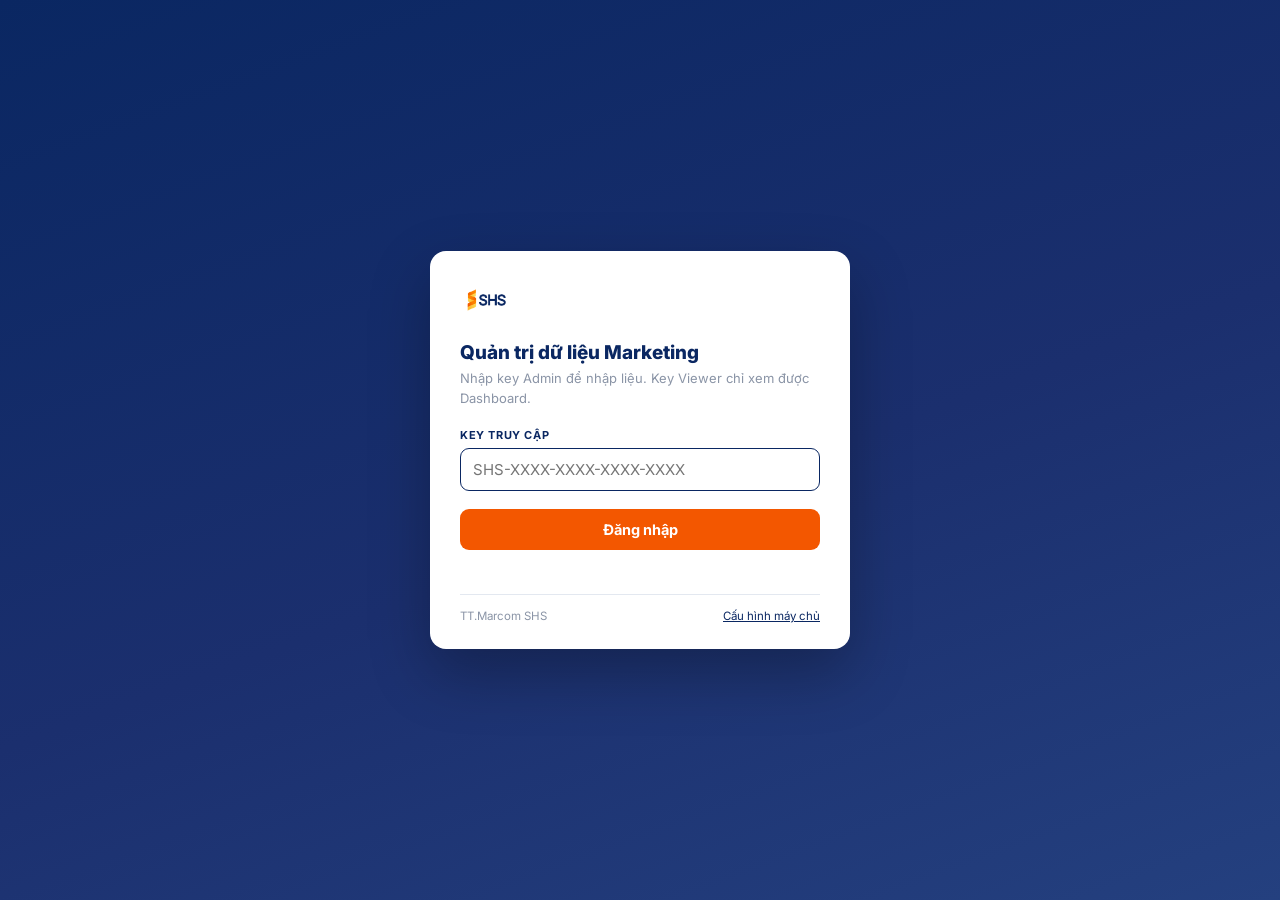
<file: cms.html>
<!DOCTYPE html>
<html lang="vi">
<head>
<meta charset="UTF-8">
<meta name="viewport" content="width=device-width, initial-scale=1.0">
<title>Quản trị dữ liệu Marketing</title>
<link rel="icon" href="assets/logo.png">
<link rel="preconnect" href="https://fonts.googleapis.com">
<link href="https://fonts.googleapis.com/css2?family=Inter:wght@400;500;600;700;800&display=swap" rel="stylesheet">
<link rel="stylesheet" href="vendor/jsuites/jsuites.css">
<link rel="stylesheet" href="vendor/jspreadsheet/jspreadsheet.css">
<link rel="stylesheet" href="assets/common.css">
<style>
*{box-sizing:border-box}
body{margin:0;font-family:'Inter',Arial,sans-serif;background:var(--bg);color:var(--ink);font-size:14px}
header{background:linear-gradient(90deg,var(--navy) 0%,var(--navy2) 100%);color:#fff;padding:12px 24px;display:flex;align-items:center;gap:16px;flex-wrap:wrap}
header .logo-badge{background:#fff;border-radius:8px;padding:6px 12px}
header .logo-badge img{height:30px;display:block}
header .divider{width:1px;height:30px;background:rgba(255,255,255,.25)}
header h1{font-size:16px;font-weight:700;margin:0}
header .sub{font-size:11.5px;opacity:.75;margin-top:2px}
header .spacer{flex:1}
header a.to-dash{color:#fff;text-decoration:none;font-size:12.5px;font-weight:600;border:1px solid rgba(255,255,255,.3);background:rgba(255,255,255,.1);padding:7px 14px;border-radius:8px}
header a.to-dash:hover{background:rgba(255,255,255,.2)}

nav.tabs{display:flex;gap:2px;padding:0 24px;background:#fff;border-bottom:1px solid var(--line);overflow-x:auto;position:sticky;top:0;z-index:20}
nav.tabs button{border:0;background:none;font-family:inherit;font-size:13px;font-weight:600;color:var(--gray);padding:13px 14px;cursor:pointer;border-bottom:3px solid transparent;white-space:nowrap}
nav.tabs button:hover{color:var(--navy)}
nav.tabs button.on{color:var(--navy);border-bottom-color:var(--orange)}
nav.tabs button .badge{display:inline-block;min-width:18px;padding:1px 6px;margin-left:6px;border-radius:99px;background:var(--orange);color:#fff;font-size:10.5px}
nav.tabs .gap{flex:1}

main{padding:16px 24px 40px;display:none}
section.pane{display:none}
section.pane.on{display:block}

.toolbar{display:flex;flex-wrap:wrap;align-items:center;gap:8px;margin-bottom:10px}
.toolbar .ui-btn{padding:8px 13px}
.toolbar .sep{width:1px;height:24px;background:var(--line);margin:0 4px}
.toolbar .status{margin-left:auto;font-size:12px;color:var(--gray)}
.toolbar .status b{color:var(--navy)}
.ui-btn.save{background:var(--orange);color:#fff}
.ui-btn.save:disabled{background:#F7B48C;color:#fff}
.hint{font-size:12px;color:var(--gray);margin:0 0 10px;line-height:1.55}
.hint b{color:var(--navy)}
.card{background:#fff;border:1px solid var(--line);border-radius:12px;padding:16px 18px;margin-bottom:14px}
.card h3{margin:0 0 12px;font-size:13.5px;color:var(--navy);font-weight:700}

/* --- lưới jspreadsheet theo nhận diện SHS --- */
.grid-wrap{background:#fff;border:1px solid var(--line);border-radius:10px;overflow:hidden}
.jexcel_container{width:100%}
.jexcel_content{box-shadow:none!important}
.jexcel{font-family:'Inter',Arial,sans-serif!important;font-size:12.5px!important}
.jexcel > thead > tr > td{background:var(--navy)!important;color:#fff!important;font-weight:600!important;border-color:#2C437F!important;padding:7px 4px!important;position:sticky}
.jexcel > thead > tr > td.selected{background:var(--navy2)!important;color:var(--yellow)!important}
.jexcel > tbody > tr > td:first-child{background:#F3F5FA!important;color:var(--gray)!important;font-size:11px}
.jexcel > tbody > tr.row-dirty > td:first-child{background:var(--yellow)!important;color:var(--navy)!important;font-weight:700}
.jexcel > tbody > tr.row-dirty > td{background:#FFFBEF}
.jexcel > tbody > tr.row-new > td:first-child{background:var(--green)!important;color:#fff!important;font-weight:700}
.jexcel > tbody > tr > td.cell-err{background:#FDECEC!important;box-shadow:inset 0 0 0 1.5px var(--red)}
.jexcel > tbody > tr > td.readonly{color:#7A869A!important}
.jexcel > thead > tr > td.jexcel_column_filter{background:#F3F5FA!important;color:var(--navy)!important;font-size:11px!important;font-weight:500!important;cursor:pointer;padding:4px 18px 4px 6px!important;position:relative;border-color:var(--line)!important}
.jexcel > thead > tr > td.jexcel_column_filter::after{content:'▾';position:absolute;right:6px;top:50%;transform:translateY(-50%);color:var(--gray);font-size:10px}
.jexcel > tbody > tr > td[data-x="15"],.jexcel > tbody > tr > td[data-x="16"]{white-space:nowrap!important;overflow:hidden;text-overflow:ellipsis;max-width:180px}
.jexcel_filter{display:flex;gap:8px;align-items:center;padding:8px 10px;border-bottom:1px solid var(--line);background:#FAFBFD;flex-wrap:wrap}
.jexcel_filter input{font-family:inherit;border:1px solid var(--line);border-radius:7px;padding:6px 10px;font-size:12.5px}
.jexcel_pagination{padding:8px 10px;font-size:12px;color:var(--gray)}
.jexcel_pagination > div:last-child > div{border-radius:6px}

.err-panel{display:none;background:#FFF5F5;border:1px solid #F3C4C4;border-radius:10px;padding:10px 14px;margin-bottom:10px;font-size:12.5px;color:#8E2B2B;line-height:1.6}
.err-panel.show{display:block}
.err-panel b{color:#6E1F1F}
.err-panel ul{margin:4px 0 0;padding-left:18px;max-height:140px;overflow:auto}
.err-panel li a{color:#8E2B2B;cursor:pointer;text-decoration:underline}

/* --- form đăng nhiều kênh --- */
.form-grid{display:grid;grid-template-columns:repeat(4,1fr);gap:12px 14px}
.form-grid .f{display:flex;flex-direction:column;gap:5px}
.form-grid .f.w2{grid-column:span 2}
.form-grid .f.w4{grid-column:span 4}
.form-grid label{font-size:10.5px;font-weight:700;color:var(--navy);text-transform:uppercase;letter-spacing:.5px}
.form-grid label i{color:var(--red);font-style:normal}
.form-grid input,.form-grid select,.form-grid textarea{font-family:inherit;font-size:13.5px;padding:8px 10px;border:1.5px solid var(--line);border-radius:8px;background:#fff;color:var(--ink);width:100%}
.form-grid textarea{min-height:64px;resize:vertical}
.form-grid input:focus,.form-grid select:focus,.form-grid textarea:focus{outline:none;border-color:var(--navy)}
@media(max-width:900px){.form-grid{grid-template-columns:1fr 1fr}.form-grid .f.w4{grid-column:span 2}}
.ch-groups{display:grid;grid-template-columns:repeat(auto-fill,minmax(300px,1fr));gap:12px}
.ch-group{border:1px solid var(--line);border-radius:10px;overflow:hidden}
.ch-group > .gh{background:var(--navy-soft);padding:8px 12px;font-size:12px;font-weight:700;color:var(--navy);text-transform:uppercase;letter-spacing:.5px}
.ch-chan{padding:8px 12px;border-top:1px solid var(--line)}
.ch-chan .cn{display:flex;align-items:center;justify-content:space-between;font-weight:600;font-size:13px;color:var(--ink);margin-bottom:4px}
.ch-chan .cn button{border:0;background:none;color:var(--orange);font-family:inherit;font-size:11.5px;font-weight:600;cursor:pointer;padding:0}
.ch-chan label{display:flex;align-items:center;gap:7px;font-size:12.5px;padding:3px 0;cursor:pointer;color:#3A4660}
.ch-chan input{accent-color:var(--orange);width:15px;height:15px}
.ch-entries,.ch-add{display:none}
.ch-it.on .ch-entries{display:block;margin:2px 0 2px 22px}
.ch-it.on .ch-add{display:inline-block;margin:0 0 8px 22px;border:1px dashed #F7B48C;background:#FFF7F1;color:var(--orange);font-family:inherit;font-size:11.5px;font-weight:700;
  padding:4px 10px;border-radius:7px;cursor:pointer}
.ch-it.on .ch-add:hover{background:#FFEDE0}
.ch-entry{display:flex;align-items:flex-start;gap:6px;margin-bottom:5px}
.ch-entry .no{min-width:0;font-size:11px;font-weight:700;color:var(--gray);padding-top:8px}
.ch-entries.multi .ch-entry .no{min-width:16px}
.ch-entry .ch-body{flex:1;min-width:0}
.ch-metrics{display:grid;grid-template-columns:repeat(3,1fr);gap:4px;margin-top:4px}
.ch-metrics label.m{display:flex;flex-direction:column;gap:1px;padding:0;cursor:default}
.ch-metrics label.m span{font-size:10px;font-weight:600;color:var(--gray);white-space:nowrap;overflow:hidden;text-overflow:ellipsis}
.ch-metrics input{width:100%;box-sizing:border-box;font-family:inherit;font-size:12px;padding:4px 6px;border:1.5px solid var(--line);border-radius:6px;text-align:right;color:var(--ink);height:auto!important}
.ch-metrics input:focus{outline:none;border-color:var(--orange)}
.ch-entry textarea.ch-url{width:100%;box-sizing:border-box;font-family:inherit;font-size:12px;padding:6px 8px;border:1.5px solid var(--line);border-radius:7px;
  resize:vertical;min-height:30px;line-height:1.45;color:var(--ink)}
.ch-entry textarea.ch-url:focus{outline:none;border-color:var(--orange)}
.ch-entry .ch-del{border:0;background:none;color:var(--gray);font-size:17px;line-height:1;padding:5px 4px;cursor:pointer;border-radius:6px}
.ch-entry .ch-del:hover{color:var(--red);background:#FBEAEA}
.ch-it.on > label{color:var(--navy);font-weight:600}
.ch-it .ch-n{margin-left:auto;font-size:11px;color:var(--orange);font-weight:700;white-space:nowrap}
.form-foot{display:flex;align-items:center;gap:12px;margin-top:14px;flex-wrap:wrap}
.form-foot .count{font-size:13px;color:var(--gray)}
.form-foot .count b{color:var(--orange);font-size:16px}

/* --- chuyển đổi --- */
.drop{border:2px dashed #B9C4D8;border-radius:12px;padding:30px;text-align:center;background:#fff;transition:.15s}
.drop.drag{border-color:var(--orange);background:#FFF7F1}
.drop p{color:var(--gray);font-size:13px;margin:6px 0 14px}
.kv{display:grid;grid-template-columns:repeat(auto-fit,minmax(160px,1fr));gap:10px}
.kv div{background:var(--navy-soft);border-radius:10px;padding:10px 12px}
.kv span{display:block;font-size:10.5px;font-weight:700;color:var(--gray);text-transform:uppercase;letter-spacing:.5px}
.kv b{display:block;font-size:15px;color:var(--navy);margin-top:3px}
.warn{background:#FFF7ED;border-left:3px solid var(--orange);border-radius:0 8px 8px 0;padding:10px 14px;margin:10px 0;font-size:12.5px;line-height:1.6}
.warn.bad{background:#FFF1F1;border-left-color:var(--red)}
.good{background:#EEF8F2;border-left:3px solid var(--green);border-radius:0 8px 8px 0;padding:10px 14px;margin:10px 0;font-size:12.5px}

/* --- bảng key / nhật ký --- */
table.tbl{width:100%;border-collapse:collapse;font-size:12.5px}
table.tbl th{background:var(--navy);color:#fff;text-align:left;font-weight:600;padding:9px 10px;font-size:11.5px;white-space:nowrap}
table.tbl td{padding:9px 10px;border-bottom:1px solid var(--line);vertical-align:middle}
table.tbl tr:hover td{background:#FAFBFD}
.pill{display:inline-block;padding:2px 10px;border-radius:99px;font-size:11px;font-weight:600}
.pill.admin{background:#FFF3D6;color:#8A5A00}
.pill.viewer{background:#EDF0F6;color:#5A6B8C}
.pill.owner{background:var(--navy);color:#fff}
.pill.on{background:#E4F5EC;color:#137647}
.pill.off{background:#FBEAEA;color:var(--red)}
.acts-cell{display:flex;gap:6px;flex-wrap:wrap}
.acts-cell button{border:1px solid var(--line);background:#fff;border-radius:7px;font-family:inherit;font-size:11.5px;font-weight:600;color:var(--navy);padding:5px 9px;cursor:pointer}
.acts-cell button:hover{background:var(--navy-soft)}
.acts-cell button.danger{color:var(--red)}
.inline-form{display:flex;flex-wrap:wrap;gap:10px;align-items:flex-end}
.inline-form .f{display:flex;flex-direction:column;gap:5px}
.inline-form label{font-size:10.5px;font-weight:700;color:var(--navy);text-transform:uppercase;letter-spacing:.5px}
.inline-form input,.inline-form select{font-family:inherit;font-size:13.5px;padding:8px 10px;border:1.5px solid var(--line);border-radius:8px;min-width:150px}
.viewer-block{max-width:520px;margin:60px auto;text-align:center;background:#fff;border:1px solid var(--line);border-radius:14px;padding:30px}
.viewer-block a{color:var(--orange);font-weight:700}
</style>
</head>
<body>

<header>
  <div class="logo-badge"><img src="assets/logo.png" alt="SHS"></div>
  <div class="divider"></div>
  <div>
    <h1>Quản trị dữ liệu Marketing</h1>
    <div class="sub">Checklist truyền thông · Danh mục · Dữ liệu chuyển đổi — TT.Marcom SHS</div>
  </div>
  <div class="spacer"></div>
  <a class="to-dash" href="index.html">&#8592; Về Dashboard</a>
  <div id="userSlot"></div>
</header>

<nav class="tabs" id="tabs" style="display:none">
  <button data-tab="checklist" class="on">Checklist truyền thông<span class="badge" id="badgeCk" style="display:none">0</span></button>
  <button data-tab="multi">Đăng 1 nội dung nhiều kênh</button>
  <button data-tab="programs">Danh mục chương trình</button>
  <button data-tab="channels">Danh sách kênh</button>
  <button data-tab="pics">PIC</button>
  <button data-tab="conv">Dữ liệu chuyển đổi</button>
  <span class="gap"></span>
  <button data-tab="keys" class="owner-only" style="display:none">Key truy cập</button>
  <button data-tab="log" class="owner-only" style="display:none">Nhật ký</button>
</nav>

<main id="main">

  <!-- ============ CHECKLIST ============ -->
  <section class="pane on" id="pane-checklist">
    <div class="toolbar">
      <button class="ui-btn" id="ckAdd">+ Thêm dòng</button>
      <button class="ui-btn save" id="ckSave" disabled>Lưu thay đổi</button>
      <button class="ui-btn" id="ckDiscard" disabled>Bỏ thay đổi</button>
      <span class="sep"></span>
      <button class="ui-btn" id="ckReload">&#8635; Tải lại</button>
      <button class="ui-btn" id="ckExport">Xuất Excel</button>
      <span class="status" id="ckStatus"></span>
    </div>
    <p class="hint">Thao tác như Excel: gõ trực tiếp, <b>Ctrl+C / Ctrl+V</b> dán nhiều dòng từ Excel, kéo góc ô để điền nhanh, <b>Ctrl+Z</b> hoàn tác, chuột phải để thêm/xóa dòng.
      Cột <b>Cấp 2, Cấp 3, Kênh, Hạng mục</b> chỉ hiện lựa chọn thuộc cột cha. Dòng có thay đổi được tô vàng; bấm <b>Lưu thay đổi</b> để ghi lên hệ thống.
      Lọc và sắp xếp chỉ áp dụng trên màn hình của bạn, không ảnh hưởng người khác.</p>
    <div class="err-panel" id="ckErr"></div>
    <div class="grid-wrap"><div id="gridCk"></div></div>
  </section>

  <!-- ============ ĐĂNG NHIỀU KÊNH ============ -->
  <section class="pane" id="pane-multi">
    <div class="card">
      <h3>1. Nội dung</h3>
      <div class="form-grid">
        <div class="f"><label>Ngày đăng <i>*</i></label><input type="date" id="mDate"></div>
        <div class="f"><label>Cấp 1 <i>*</i></label><select id="mCap1"></select></div>
        <div class="f"><label>Cấp 2</label><select id="mCap2"></select></div>
        <div class="f"><label>Cấp 3</label><select id="mCap3"></select></div>
        <div class="f w4"><label>Nội dung / Thông điệp <i>*</i></label><textarea id="mContent" placeholder="Tiêu đề hoặc thông điệp chính của bài"></textarea></div>
        <div class="f"><label>PIC <i>*</i></label><select id="mPic"></select></div>
        <div class="f"><label>Tình trạng <i>*</i></label><select id="mStatus"></select></div>
        <div class="f"><label>SL bài tin / mỗi dòng</label><input type="number" id="mQty" min="1" value="1"></div>
        <div class="f"><label>URL chung (nếu có)</label><input type="text" id="mUrl" placeholder="Dùng cho hạng mục chưa có link riêng"></div>
        <div class="f w4"><label>Ghi chú</label><input type="text" id="mNote"></div>
      </div>
    </div>
    <div class="card">
      <h3>2. Chọn các kênh / hạng mục đăng</h3>
      <p class="hint">Tích chọn hạng mục để hiện ô <b>Link</b> (không bắt buộc). Một hạng mục đăng nhiều bài (VD: PR lên nhiều báo, nhiều group social): bấm <b>+ Thêm bài</b> — <b>mỗi bài thành một dòng checklist</b>. Mỗi bài nhập được <b>Hiển thị, Tương tác, Chuyển đổi</b> (không bắt buộc, cập nhật sau ở tab Checklist cũng được). Bài để trống link sẽ dùng <b>URL chung</b> ở phần 1.</p>
      <div class="ch-groups" id="mChannels"></div>
      <div class="form-foot">
        <button class="ui-btn save" id="mSubmit" disabled>Tạo dòng &amp; lưu</button>
        <button class="ui-btn" id="mClearCh">Bỏ chọn tất cả</button>
        <span class="count">Sẽ tạo <b id="mCount">0</b> dòng checklist</span>
      </div>
    </div>
  </section>

  <!-- ============ DANH MỤC ============ -->
  <section class="pane" id="pane-programs">
    <div class="toolbar">
      <button class="ui-btn" data-cat-add="programs">+ Thêm dòng</button>
      <button class="ui-btn save" data-cat-save="programs" disabled>Lưu danh mục</button>
      <button class="ui-btn" data-cat-reload="programs">&#8635; Tải lại</button>
      <span class="status" data-cat-status="programs"></span>
    </div>
    <p class="hint">Cây chương trình 3 cấp. Sắp xếp các dòng cùng Cấp 1 / Cấp 2 liền nhau cho dễ đọc. <b>Đổi tên</b> một giá trị ở đây không tự đổi trong các dòng checklist đã nhập.</p>
    <div class="grid-wrap"><div id="gridPrograms"></div></div>
  </section>

  <section class="pane" id="pane-channels">
    <div class="toolbar">
      <button class="ui-btn" data-cat-add="channels">+ Thêm dòng</button>
      <button class="ui-btn save" data-cat-save="channels" disabled>Lưu danh mục</button>
      <button class="ui-btn" data-cat-reload="channels">&#8635; Tải lại</button>
      <span class="status" data-cat-status="channels"></span>
    </div>
    <p class="hint">Danh sách kênh 3 cấp: Nhóm kênh → Kênh → Hạng mục. <b>Đổi tên</b> một giá trị ở đây không tự đổi trong các dòng checklist đã nhập.</p>
    <div class="grid-wrap"><div id="gridChannels"></div></div>
  </section>

  <section class="pane" id="pane-pics">
    <div class="toolbar">
      <button class="ui-btn" data-cat-add="pics">+ Thêm dòng</button>
      <button class="ui-btn save" data-cat-save="pics" disabled>Lưu danh mục</button>
      <button class="ui-btn" data-cat-reload="pics">&#8635; Tải lại</button>
      <span class="status" data-cat-status="pics"></span>
    </div>
    <p class="hint">Danh sách người / đơn vị phụ trách dùng cho cột PIC. Nên thống nhất một cách gọi cho mỗi người để thống kê theo PIC chính xác.</p>
    <div class="grid-wrap"><div id="gridPics"></div></div>
  </section>

  <!-- ============ CHUYỂN ĐỔI ============ -->
  <section class="pane" id="pane-conv">
    <div class="card">
      <h3>Dữ liệu đang dùng trên Dashboard</h3>
      <div class="kv" id="convCurrent"></div>
    </div>
    <div class="card">
      <h3>Up file CSV mới</h3>
      <div class="drop" id="convDrop">
        <b style="color:var(--navy)">Kéo thả file .csv vào đây</b>
        <p>File mới sẽ <b>thay toàn bộ</b> dữ liệu chuyển đổi hiện có. Mọi người mở Dashboard sẽ thấy ngay bản mới.</p>
        <button class="ui-btn primary" id="convPick">Chọn file .csv</button>
        <input type="file" id="convFile" accept=".csv" hidden>
      </div>
      <div id="convPreview"></div>
    </div>
  </section>

  <!-- ============ KEY ============ -->
  <section class="pane" id="pane-keys">
    <div class="card">
      <h3>Tạo key mới</h3>
      <div class="inline-form">
        <div class="f"><label>Tên gợi nhớ</label><input id="kName" placeholder="VD: Ban TGĐ, tên Marcomer"></div>
        <div class="f"><label>Loại</label><select id="kRole"><option value="viewer">Viewer — chỉ xem</option><option value="admin">Admin — nhập liệu</option></select></div>
        <div class="f"><label>Key</label><select id="kMode"><option value="auto">Tự sinh (khuyến nghị)</option><option value="custom">Tự đặt</option></select></div>
        <div class="f" id="kCustomWrap" style="display:none"><label>Key tự đặt (≥10 ký tự)</label><input id="kCustom"></div>
        <div class="f"><label>Ghi chú</label><input id="kNote" placeholder="Không bắt buộc"></div>
        <button class="ui-btn primary" id="kCreate">Tạo key</button>
      </div>
    </div>
    <div class="card">
      <h3>Danh sách key</h3>
      <p class="hint">Key chỉ hiển thị <b>một lần</b> khi tạo hoặc đặt lại. Quên key thì bấm <b>Đặt lại</b> để cấp key mới; key cũ hết hiệu lực ngay. <b>Khóa</b> một key sẽ đăng xuất người đang dùng key đó.</p>
      <div style="overflow-x:auto"><table class="tbl"><thead><tr><th>Tên</th><th>Loại</th><th>Trạng thái</th><th>Tạo lúc</th><th>Dùng lần cuối</th><th>Ghi chú</th><th>Thao tác</th></tr></thead><tbody id="keyRows"></tbody></table></div>
    </div>
  </section>

  <!-- ============ NHẬT KÝ ============ -->
  <section class="pane" id="pane-log">
    <div class="toolbar"><button class="ui-btn" id="logReload">&#8635; Tải lại</button><span class="status">200 hoạt động gần nhất</span></div>
    <div class="card" style="padding:0;overflow-x:auto"><table class="tbl"><thead><tr><th>Thời gian</th><th>Người thực hiện</th><th>Hành động</th><th>Chi tiết</th></tr></thead><tbody id="logRows"></tbody></table></div>
  </section>
</main>

<script src="assets/config.js"></script>
<script src="assets/common.js"></script>
<script src="vendor/jsuites/jsuites.js"></script>
<script src="vendor/jspreadsheet/jspreadsheet.js"></script>
<script src="vendor/sheetjs/xlsx.full.min.js"></script>
<script src="assets/cms.js"></script>
</body>
</html>
</file>
<file: assets/common.css>
/* Thành phần dùng chung: đăng nhập, modal, thông báo — TT.Marcom SHS */
:root{
  --navy:#0A2762; --navy2:#1B2F6E; --navy-soft:#EEF1F8;
  --orange:#F35700; --yellow:#FFB628;
  --green:#1E9E5A; --red:#D64545; --gray:#8A94A6; --line:#E3E8F0;
  --ink:#22304A; --bg:#F5F7FB;
}

/* ---------- Đăng nhập ---------- */
.auth-wrap{position:fixed;inset:0;z-index:200;background:linear-gradient(160deg,#0A2762 0%,#1B2F6E 55%,#24407F 100%);
  display:flex;align-items:center;justify-content:center;padding:16px;font-family:'Inter',Arial,sans-serif}
.auth-card{background:#fff;border-radius:16px;width:100%;max-width:420px;padding:30px 30px 26px;box-shadow:0 24px 60px rgba(0,0,0,.28)}
.auth-card img{height:38px;display:block;margin-bottom:22px}
.auth-card h1{font-size:19px;color:var(--navy);font-weight:800;margin:0 0 4px}
.auth-card p.lead{font-size:13px;color:var(--gray);margin:0 0 20px;line-height:1.55}
.auth-card label{display:block;font-size:11px;font-weight:700;color:var(--navy);text-transform:uppercase;letter-spacing:.6px;margin:0 0 6px}
.auth-card input{width:100%;box-sizing:border-box;font-family:inherit;font-size:15px;padding:11px 12px;border:1.5px solid var(--line);border-radius:9px;color:var(--ink);outline:none}
.auth-card input:focus{border-color:var(--navy)}
.auth-card .row{margin-bottom:14px}
.auth-card button.primary{width:100%;border:0;border-radius:9px;background:var(--orange);color:#fff;font-family:inherit;font-size:14.5px;font-weight:700;padding:12px;cursor:pointer;margin-top:4px}
.auth-card button.primary:hover{filter:brightness(1.07)}
.auth-card button.primary:disabled{opacity:.6;cursor:wait}
.auth-err{color:var(--red);font-size:12.5px;margin-top:10px;min-height:16px;line-height:1.5}
.auth-foot{margin-top:18px;padding-top:14px;border-top:1px solid var(--line);font-size:11.5px;color:var(--gray);display:flex;justify-content:space-between;gap:10px;flex-wrap:wrap}
.auth-foot a{color:var(--navy);cursor:pointer;text-decoration:underline}
.auth-api{display:none}
.auth-api.show{display:block}
.auth-api small{display:block;font-size:11.5px;color:var(--gray);margin-top:6px;line-height:1.5}

/* ---------- Chip người dùng trên header ---------- */
.user-chip{display:flex;align-items:center;gap:8px;font-size:12px;color:#fff;background:rgba(255,255,255,.1);border:1px solid rgba(255,255,255,.22);
  padding:5px 6px 5px 12px;border-radius:99px;white-space:nowrap}
.user-chip b{font-weight:700}
.user-chip .role{font-size:10.5px;font-weight:700;text-transform:uppercase;letter-spacing:.5px;background:var(--yellow);color:var(--navy);padding:2px 8px;border-radius:99px}
.user-chip .role.viewer{background:#C9D3E8}
.user-chip button{border:0;background:rgba(255,255,255,.16);color:#fff;font-family:inherit;font-size:11.5px;font-weight:600;padding:4px 10px;border-radius:99px;cursor:pointer}
.user-chip button:hover{background:rgba(255,255,255,.3)}

/* ---------- Modal ---------- */
.ui-modal-bg{position:fixed;inset:0;z-index:300;background:rgba(8,20,45,.55);display:flex;align-items:center;justify-content:center;padding:16px;font-family:'Inter',Arial,sans-serif}
.ui-modal{background:#fff;border-radius:14px;width:100%;max-width:520px;box-shadow:0 18px 50px rgba(0,0,0,.25);overflow:hidden}
.ui-modal h3{margin:0;padding:15px 20px;background:var(--navy);color:#fff;font-size:15px;font-weight:700}
.ui-modal .body{padding:18px 20px;font-size:13.5px;color:var(--ink);line-height:1.6;max-height:60vh;overflow:auto}
.ui-modal .body input,.ui-modal .body select,.ui-modal .body textarea{width:100%;box-sizing:border-box;font-family:inherit;font-size:14px;padding:9px 10px;border:1.5px solid var(--line);border-radius:8px}
.ui-modal .acts{display:flex;justify-content:flex-end;gap:8px;padding:12px 20px 16px}
.ui-btn{border:0;border-radius:8px;padding:9px 16px;font-family:inherit;font-size:13px;font-weight:600;cursor:pointer;background:var(--navy-soft);color:var(--navy)}
.ui-btn:hover{filter:brightness(.97)}
.ui-btn.primary{background:var(--orange);color:#fff}
.ui-btn.danger{background:var(--red);color:#fff}
.ui-btn:disabled{opacity:.55;cursor:not-allowed}
.ui-btn:focus-visible{outline:2px solid var(--yellow);outline-offset:2px}
.key-reveal{font-family:'JetBrains Mono',Consolas,monospace;font-size:17px;font-weight:700;letter-spacing:.5px;color:var(--navy);
  background:#FFF6E0;border:1.5px dashed var(--yellow);border-radius:10px;padding:14px;text-align:center;margin:10px 0;word-break:break-all}

/* ---------- Thông báo ---------- */
.ui-toast-box{position:fixed;right:18px;bottom:18px;z-index:400;display:flex;flex-direction:column;gap:8px;font-family:'Inter',Arial,sans-serif}
.ui-toast{background:var(--navy);color:#fff;font-size:13px;padding:11px 16px;border-radius:10px;box-shadow:0 8px 24px rgba(0,0,0,.2);max-width:380px;line-height:1.5;
  border-left:4px solid var(--yellow);animation:toastIn .2s ease-out}
.ui-toast.ok{border-left-color:var(--green)}
.ui-toast.err{border-left-color:var(--red)}
@keyframes toastIn{from{transform:translateY(8px);opacity:0}to{transform:none;opacity:1}}
@media (prefers-reduced-motion:reduce){.ui-toast{animation:none}}

/* ---------- Đang tải ---------- */
.ui-loading{position:fixed;inset:0;z-index:250;background:rgba(245,247,251,.75);display:flex;align-items:center;justify-content:center;font-family:'Inter',Arial,sans-serif;
  font-size:13.5px;color:var(--navy);font-weight:600}
.ui-loading span::before{content:'';display:inline-block;width:16px;height:16px;margin-right:10px;vertical-align:-3px;border:2.5px solid var(--navy-soft);border-top-color:var(--orange);border-radius:50%;animation:spin .8s linear infinite}
@keyframes spin{to{transform:rotate(360deg)}}
</file>
<file: vendor/jsuites/jsuites.css>
/**
 * (c) jSuites Javascript Web Components
 *
 * Website: https://jsuites.net
 * Description: Create amazing web based applications.
 *
 * MIT License
 *
 */

:root {
    --button-color: #298BA8; 
    --active-color: #007aff;
    --safe-area-top: env(safe-area-inset-top);
    --safe-area-bottom: env(safe-area-inset-bottom);
}

[data-visible="false"] {
    display: none;
}

div[data-before]:before {
    content: attr(data-before);
}

.unselectable {
    -webkit-touch-callout: none;
    -webkit-user-select: none;
    -khtml-user-select: none;
    -moz-user-select: none;
    -ms-user-select: none;
    user-select: none;
}

.jreadonly {
    pointer-events: none;
}

.jdragging {
    opacity:0.2;
    filter: alpha(opacity=20);
}

.jupload.input {
    position: relative;
    box-sizing: border-box;
    background-size: initial;
    height: 33px;
    min-height: initial;
    padding: 6px;
    padding-right: 30px;
}

.jupload.input:before {
    content: "save";
    font-size: 18px;
    font-family: "Material Icons";
    color: #000;
    position: absolute;
    right: 5px;
}

.jupload:empty:before {
    z-index: 0;
}

.jupload img {
    width: 100%;
} 

.jupload.input img {
    width: initial;
    max-width: 100%;
    height: 100%;
}

.jupload[data-multiple] {
    padding: 10px;
}

.jupload[data-multiple] img {
    height: 70px;
    width: 100px;
    object-fit: cover;
    margin-right: 5px;
    margin-bottom: 5px;
}

.jupload {
    position: relative;
    border: 1px dotted #eee;
    cursor: pointer;
    box-sizing: border-box;
    width: 100%;
    max-width: 100%;
    max-height: 100%;
    min-height: 180px;
}

.jupload:not(.input):before {
    content: "\e2c3"; 
    font-family: "Material Icons";
    font-size: 90px;
    color: #eee;
    width: 100%;
    height: 100%;
    display: flex;
    align-items: center;
    justify-content: center;
    position: absolute;
    z-index: -1;
}

.jupload-item {
    padding-right: 22px;
    border-radius: 1px;
    display: inline-block;
    position: relative;
}

.jphoto {
    position: relative;
    border: 1px dotted #eee;
    cursor: pointer;
    box-sizing: border-box;
    width: 100%;
    display: flex;
    align-items: center;
    justify-content: center;
}

.jphoto:empty:before {
    content: "\e2c3";
    font-family: "Material Icons";
    font-size: 90px;
    color: #eee;
    width: 100%;
    height: 100%;
    text-align: center;
}

.jremove {
    opacity: 0.2;
    filter: alpha(opacity=20);
}

.round img {
    border-radius: 1000px;
}

.jtooltip {
    position: fixed;
    top: 10px;
    left: 10px;
    z-index: 5;

    font-family: initial;
    font-size: 12px;
    color: #000;
    background-color: #fff;
    border: 1px solid black;
    padding: 8px;
    margin: 10px;

    display: block;
    animation: fadeIn 0.5s;
    pointer-events: none;
}

.jtooltip:empty {
    display: none;
}

@keyframes fadeIn {
     0% {
          opacity: 0;
     }
     100% {
          opacity: 1;
     }
}

/** Animations **/
.fade-in {
    animation: fade-in 2s forwards;
}

.fade-out {
    animation: fade-out 1s forwards;
}

.slide-left-in {
    position: relative;
    animation: slide-left-in 0.4s forwards;
}

.slide-left-out {
    position: relative;
    animation: slide-left-out 0.4s forwards;
}

.slide-right-in {
    position: relative;
    animation: slide-right-in 0.4s forwards;
}

.slide-right-out {
    position: relative;
    animation: slide-right-out 0.4s forwards;
}

.slide-top-in {
    position: relative;
    animation: slide-top-in 0.4s forwards;
}

.slide-top-out {
    position: relative;
    animation: slide-top-out 0.2s forwards;
}

.slide-bottom-in {
    position: relative;
    animation: slide-bottom-in 0.4s forwards;
}

.slide-bottom-out {
    position: relative;
    animation: slide-bottom-out 0.1s forwards;
}

.slide-left-in > div {
    -webkit-transform: translateZ(0px);
    -webkit-transform: translate3d(0,0,0);
}

.slide-left-out > div {
    -webkit-transform: translateZ(0px);
    -webkit-transform: translate3d(0,0,0);
}

.slide-right-in > div {
    -webkit-transform: translateZ(0px);
    -webkit-transform: translate3d(0,0,0);
}

.slide-right-out > div {
    -webkit-transform: translateZ(0px);
    -webkit-transform: translate3d(0,0,0);
}

.spin {
    animation: spin 2s infinite linear;
}

/** Fadein and Fadeout **/
@keyframes fade-in {
    0% { opacity: 0; }
    100% { opacity: 100; }
}

@-webkit-keyframes fade-in {
    0% { opacity: 0; }
    100% { opacity: 100; }
}

@keyframes fade-out {
    0% { opacity: 100; }
    100% { opacity: 0; }
}

@-webkit-keyframes fade-out {
    0% { opacity: 100; }
    100% { opacity: 0; }
}

/** Keyframes Left to Right **/
@keyframes slide-left-in {
    0% { left: -100%; }
    100% { left: 0%; }
}

@-webkit-keyframes slide-left-in {
    0% { left: -100%; }
    100% { left: 0%; }
}
    
@keyframes slide-left-out {
    0% { left: 0%; }
    100% { left: -100%; }
}

@-webkit-keyframes slide-left-out {
    0% { left: 0%; }
    100% { left: -100%; }
}

/** Keyframes Right to Left **/
@keyframes slide-right-in {
    0% { left: 100%; }
    100% { left: 0%; }
}

@-webkit-keyframes slide-right-in
{
    0% { left: 100%; }
    100% { left: 0%; }
}
    
@keyframes slide-right-out {
    0% { left: 0%; }
    100% { left: 100%; }
}

@-webkit-keyframes slide-right-out {
    0% { left: 0%; }
    100% { left: 100%; }
}

/** Keyframes Top to Bottom **/
@keyframes slide-top-in {
    0% { transform: translateY(-100%); }
    100% { transform: translateY(0%); }
}

@-webkit-keyframes slide-top-in {
    0% { transform: translateY(-100%); }
    100% { -webkit-transform: translateY(0%); }
}
    
@keyframes slide-top-out {
    0% { transform: translateY(0%); }
    100% { transform: translateY(-100%); }
}

@-webkit-keyframes slide-top-out {
    0% { -webkit-transform: translateY(0%); }
    100% { -webkit-transform: translateY(-100%); }
}

/** Keyframes Bottom to Top **/
@keyframes slide-bottom-in {
    0% { transform: translateY(100%); }
    100% { transform: translateY(0%); }
}

@-webkit-keyframes slide-bottom-in {
    0% { transform: translateY(100%); }
    100% { -webkit-transform: translateY(0%); }
}
    
@keyframes slide-bottom-out {
    0% { transform: translateY(0%); }
    100% { transform: translateY(100%); }
}

@-webkit-keyframes slide-bottom-out {
    0% { -webkit-transform: translateY(0%); }
    100% { -webkit-transform: translateY(100%); }
}

@-webkit-keyframes spin {
    from {
        -webkit-transform:rotate(0deg);
    }
    to {
        -webkit-transform:rotate(359deg);
    }
}

@keyframes spin {
    from {
        transform:rotate(0deg);
    }
    to {
        transform:rotate(359deg);
    }
}

.jcalendar {
    position:absolute;
    z-index:9000;
    display:none;
    box-sizing:border-box;
    -webkit-touch-callout: none;
    -webkit-user-select: none;
    -khtml-user-select: none;
    -moz-user-select: none;
    -ms-user-select: none;
    user-select: none;
    -webkit-tap-highlight-color: rgba(0,0,0,0);
    -webkit-tap-highlight-color: transparent;
    min-width:280px;
}

.jcalendar.jcalendar-focus {
    display:block;
}

.jcalendar .jcalendar-backdrop {
    position:fixed;
    top:0px;
    left:0px;
    z-index:9000;
    min-width:100%;
    min-height:100%;
    background-color:rgba(0,0,0,0.5);
    border:0px;
    padding:0px;
    display:none;
}

.jcalendar .jcalendar-container {
    position:relative;
    box-sizing:border-box;
}

.jcalendar .jcalendar-content {
    position:absolute;
    z-index:9001;
    -webkit-box-shadow: 1px 1px 5px 0px rgba(0,0,0,0.39);
    -moz-box-shadow: 1px 1px 5px 0px rgba(0,0,0,0.39);
    box-shadow: 1px 1px 5px 0px rgba(0,0,0,0.39);
    background-color:#fff;
}

.jcalendar-header {
    text-align:center;
}

.jcalendar-header span {
    margin-right:4px;
    font-size:1.1em;
    font-weight:bold;
}

.jcalendar-prev {
    cursor:pointer;
    background-image:url("data:image/svg+xml,%3Csvg xmlns='http://www.w3.org/2000/svg' width='24' height='24' viewBox='0 0 24 24'%3E%3Cpath d='M15.41 16.59L10.83 12l4.58-4.59L14 6l-6 6 6 6 1.41-1.41z' fill='%23000' /%3E%3Cpath fill='none' d='M0 0h24v24H0V0z'/%3E%3C/svg%3E");
    background-position:center;
    background-repeat:no-repeat;
}

.jcalendar-next {
    cursor:pointer;
    background-image:url("data:image/svg+xml,%3Csvg xmlns='http://www.w3.org/2000/svg' width='24' height='24' viewBox='0 0 24 24'%3E%3Cpath d='M8.59 16.59L13.17 12 8.59 7.41 10 6l6 6-6 6-1.41-1.41z' fill='%23000' /%3E%3Cpath fill='none' d='M0 0h24v24H0V0z'/%3E%3C/svg%3E");
    background-position:center;
    background-repeat:no-repeat;
}

.jcalendar-weekday {
    font-weight: 600;
    background-color: #fcfcfc;
    padding: 14px;
}

.jcalendar-table {
    padding: 10px;
}

.jcalendar-table > table {
    width:100%;
    background-color:#fff;
}

.jcalendar-table > table > thead {
    cursor: pointer;
}

.jcalendar-table thead td {
    padding: 10px;
    height: 40px;
}

.jcalendar-table > table > tbody > tr {
    height: 34px;
}

.jcalendar-table > table > tbody td {
    box-sizing:border-box;
    cursor:pointer;
    padding:9px;
    font-size:0.9em;
}

.jcalendar-table tfoot td {
    padding:10px;
}

.jcalendar-months td, .jcalendar-years td {
    height:24px;
} 

.jcalendar-input {
    padding-right:18px;
    background-image:url("data:image/svg+xml,%3Csvg xmlns='http://www.w3.org/2000/svg' width='16' height='16' viewBox='0 0 24 24' fill='gray'%3E%3Cpath d='M20 3h-1V1h-2v2H7V1H5v2H4c-1.1 0-2 .9-2 2v16c0 1.1.9 2 2 2h16c1.1 0 2-.9 2-2V5c0-1.1-.9-2-2-2zm0 18H4V8h16v13z'/%3E%3Cpath fill='none' d='M0 0h24v24H0z'/%3E%3C/svg%3E");
    background-position:top 50% right 5px;
    background-repeat:no-repeat;
    box-sizing: border-box;
}

.jcalendar-done {
    -webkit-box-shadow: 1px 1px 5px 0px rgba(0,0,0,0.39);
    -moz-box-shadow: 1px 1px 5px 0px rgba(0,0,0,0.39);
    box-shadow: 1px 1px 5px 0px rgba(0,0,0,0.39);
    background-color:#fff;
}

.jcalendar-update {
    border:1px solid #ccc;
    background-color:#fff;
    border-radius:4px;
    padding:5px;
    width:100%;
}

.jcalendar-container select {
    width:55px;
    display:inline-block;
    border:0px;
    padding:4px;
    text-align:center;
    font-size:1.1em;
    user-select:none;
    margin-right:10px;
}

.jcalendar-container select:first-child {
    margin-right:2px;
}

.jcalendar-selected {
    background-color:#eee;
}

.jcalendar-reset, .jcalendar-confirm {
    text-transform:uppercase;
    cursor:pointer;
    color: var(--active-color);
}

.jcalendar-controls {
    padding:15px;

    -webkit-box-sizing: border-box;
    box-sizing: border-box;
    vertical-align:middle;

    display: -webkit-box;
    display: -moz-box;
    display: -ms-flexbox;
    display: -webkit-flex;
    display: flex;

    -webkit-flex-flow: row wrap;
    justify-content: space-between;
    align-items:center;
}

.jcalendar-controls div {
    font-weight:bold;
}

.jcalendar-fullsize  {
    position:fixed;
    width:100%;
    top:0px;
    left:0px;
}

.jcalendar-fullsize .jcalendar-content
{
    position:fixed;
    width:100%;
    left:0px;
    bottom:0px;
}

.jcalendar-focus.jcalendar-fullsize .jcalendar-backdrop {
    display:block;
}

.jcalendar-sunday {
    color: red;
}
.jcalendar-disabled {
    color: #ccc;
}

.jcalendar-time {
    display:flex;
}

.jcalendar_warning {
    color: red;
}

.jcalendar-hide-controls .jcalendar-controls {
    display: none;
}


.jcolor {
    display: none;
    outline: none;
    position: absolute;
}

.jcolor-input {
    padding-right: 24px !important;
    background: url("data:image/svg+xml,%0A%3Csvg xmlns='http://www.w3.org/2000/svg' viewBox='0 0 24 24' fill='black' width='18px' height='18px'%3E%3Cpath d='M0 0h24v24H0z' fill='none'/%3E%3Cpath d='M12 3c-4.97 0-9 4.03-9 9s4.03 9 9 9c.83 0 1.5-.67 1.5-1.5 0-.39-.15-.74-.39-1.01-.23-.26-.38-.61-.38-.99 0-.83.67-1.5 1.5-1.5H16c2.76 0 5-2.24 5-5 0-4.42-4.03-8-9-8zm-5.5 9c-.83 0-1.5-.67-1.5-1.5S5.67 9 6.5 9 8 9.67 8 10.5 7.33 12 6.5 12zm3-4C8.67 8 8 7.33 8 6.5S8.67 5 9.5 5s1.5.67 1.5 1.5S10.33 8 9.5 8zm5 0c-.83 0-1.5-.67-1.5-1.5S13.67 5 14.5 5s1.5.67 1.5 1.5S15.33 8 14.5 8zm3 4c-.83 0-1.5-.67-1.5-1.5S16.67 9 17.5 9s1.5.67 1.5 1.5-.67 1.5-1.5 1.5z'/%3E%3C/svg%3E") top 50% right 4px no-repeat, content-box;
    box-sizing: border-box;
}

.jcolor-content {
    position: absolute;
    z-index: 9000;
    user-select: none;
    -webkit-font-smoothing: antialiased;
    font-size: .875rem;
    letter-spacing: .2px;
    -webkit-border-radius: 4px;
    border-radius: 4px;
    -webkit-box-shadow: 0 8px 10px 1px rgba(0,0,0,0.14), 0 3px 14px 2px rgba(0,0,0,0.12), 0 5px 5px -3px rgba(0,0,0,0.2);
    box-shadow: 0 8px 10px 1px rgba(0,0,0,0.14), 0 3px 14px 2px rgba(0,0,0,0.12), 0 5px 5px -3px rgba(0,0,0,0.2);
    background-color:#fff;
    box-sizing: border-box;
    min-width: 260px;
}

.jmodal .jcolor-content {
    position: fixed;
}

.jcolor-controls {
    display: flex;
    padding: 10px;
    border-bottom: 1px solid #eee;
    margin-bottom: 5px;
}

.jcolor-controls div {
    flex: 1;
    font-size: 1em;
    color: var(--active-color);
    text-transform: uppercase;
    font-weight: bold;
    box-sizing: border-box;
}

.jcolor-content table {
    border-collapse: collapse;
    box-sizing: border-box;
}

.jcolor-focus {
    display:block;
}

.jcolor table {
    width:100%;
    height:100%;
    min-height: 160px;
}

.jcolor td {
    padding: 7px;
}

.jcolor-selected {
    background-repeat:no-repeat;
    background-size: 16px;
    background-position: center;
    background-image: url("data:image/svg+xml,%3Csvg xmlns='http://www.w3.org/2000/svg' width='24' height='24' viewBox='0 0 24 24'%3E%3Cpath d='M0 0h24v24H0z' fill='none'/%3E%3Cpath d='M9 16.17L4.83 12l-1.42 1.41L9 19 21 7l-1.41-1.41z' fill='white'/%3E%3C/svg%3E");
}

.jcolor-fullscreen {
    position: fixed;
    left: 0px;
    bottom: 0px;
    width:100%;
    max-height: 290px;
    border-radius: 0px;
    box-sizing: border-box;
}

.jcolor-fullscreen .jcolor-controls {
    padding: 15px;
    -webkit-box-shadow: 1px 0px 1px 0px rgba(0,0,0,0.39);
    -moz-box-shadow: 1px 0px 1px 0px rgba(0,0,0,0.39);
    box-shadow: 1px 0px 1px 0px rgba(0,0,0,0.39);
}

.jcolor-reset {
    text-align: left;
}

.jcolor-close {
    text-align: right;
}

.jcolor-backdrop {
    position: fixed;
    top: 0px;
    left: 0px;
    min-width: 100%;
    min-height: 100%;
    background-color: rgba(0,0,0,0.5);
    border: 0px;
    padding: 0px;
    z-index: 8000;
    display: none;
    
  -webkit-touch-callout: none; /* iOS Safari */
    -webkit-user-select: none; /* Safari */
     -khtml-user-select: none; /* Konqueror HTML */
       -moz-user-select: none; /* Firefox */
        -ms-user-select: none; /* Internet Explorer/Edge */
            user-select: none; /* Non-prefixed version, currently
                                  supported by Chrome and Opera */
}

.jcolor-content .jtabs-content {
    padding: 7px;
}

.jcolor-grid tr:first-child > td:first-child {
    border-top-left-radius: 3px;
}

.jcolor-grid tr:first-child > td:last-child {
    border-top-right-radius: 3px;
}

.jcolor-grid tr:last-child > td:first-child {
    border-bottom-left-radius: 3px;
}

.jcolor-grid tr:last-child > td:last-child {
    border-bottom-right-radius: 3px;
}

.jcolor-hsl {
    box-sizing: border-box;
}

.jcolor-hsl > div {
    height: 100%;
    position: relative;
}

.jcolor-hsl canvas {
    display: block;
    border-radius: 4px;
    -webkit-user-drag: none;
}

.jcolor-point {
    height: 5px;
    width: 5px;
    background-color: #000;
    position: absolute;
    top: 50%;
    left: 50%;
    transform: translate(-50%, -50%);
    border-radius: 50%;
}

.jcolor-sliders {
    padding: 10px 20px 10px 10px;
}

.jcolor-sliders input {
    -webkit-appearance: none;

    height: 12px;
    width: 80%;

    background: #d3d3d3;
    opacity: 1;

    border-radius: 30px;
    outline: none;
}

.jcolor-sliders-input-subcontainer {
    display: flex;
    justify-content: space-between;
    align-items: center;
}

.jcolor-sliders-input-container {
    margin-top: 4px;
    line-height: 0.8em;
    text-align: left;
}

.jcolor-sliders-input-container > label {
    font-size: 10px;
    text-transform: uppercase;
    color: #bbbbbd;
}

.jcolor-sliders-input-subcontainer > input {
    border: 0px;
    padding: 1px;
}

.jcolor-sliders-input-container input::-webkit-slider-thumb {
    -webkit-appearance: none;
    height: 12px;
    width: 12px;
    border-radius: 50%;
    background: #000;
    border: 2px solid #fff;
    cursor: pointer;
}

.jcolor-sliders-input-container input::-moz-range-thumb {
    -webkit-appearance: none;
    height: 12px;
    width: 12px;
    border-radius: 50%;
    background: #000;
    border: 2px solid #fff;
    cursor: pointer;
}

.jcolor-sliders-final-color {
    padding: 6px;
    user-select: all;
    margin-top: 10px;
    text-align: center;
}

.jcolor-sliders-final-color > div:nth-child(2) {
    width: 71px;
    text-transform: uppercase;
}

.jcolor .jtabs .jtabs-headers-container .jtabs-controls {
    display: none !important;
}

.jcolor .jtabs .jtabs-headers-container {
    display: flex !important;
    justify-content: center;
    padding: 4px;
}

.jcolor .jtabs-headers > div:not(.jtabs-border) {
    padding: 2px !important;
    padding-left: 15px !important;
    padding-right: 15px !important;
    font-size: 0.8em;
}

.jcontextmenu {
    position:fixed;
    z-index:10000;
    background:#fff;
    color: #555;
    font-size: 11px;
    -webkit-user-select: none;
    -moz-user-select: none;
    user-select: none;
    -webkit-box-shadow: 2px 2px 2px 0px rgba(143, 144, 145, 1);
    -moz-box-shadow: 2px 2px 2px 0px rgba(143, 144, 145, 1);
    box-shadow: 2px 2px 2px 0px rgba(143, 144, 145, 1);
    border: 1px solid #C6C6C6;
    padding: 0px;
    padding-top:4px;
    padding-bottom:4px;
    margin:0px;
    outline:none;
    display:none;
}

.jcontextmenu.jcontextmenu-focus {
    display:inline-block;
}

.jcontextmenu > div {
    box-sizing: border-box;
    display: flex;
    padding: 8px 8px 8px 32px;
    width: 250px;
    position: relative;
    cursor: default;
    font-size: 11px;
    font-family:sans-serif;
    text-align: left;
    -webkit-box-align: center;
    align-items: center;
}

.jcontextmenu > div::before {
    content: attr(data-icon);
    font-family: 'Material Icons' !important;
    font-size: 15px;
    position: absolute;
    left: 9px;
    line-height: 24px;
}

.jcontextmenu.symbols > div::before {
    font-family: 'Material Symbols Outlined' !important;
}

.jcontextmenu > div.header {
    display: none;
}

.jcontextmenu > div a {
    color: #555;
    text-decoration: none;
    flex: 1;
    cursor: pointer;
}

.jcontextmenu > div span {
    margin-right:10px;
}

.jcontextmenu .jcontextmenu-disabled a {
    color: #ccc;
}

.jcontextmenu .jcontextmenu-disabled::before {
    color: #ccc;
}

.jcontextmenu > div:hover {
    background: #ebebeb;
}

.jcontextmenu hr {
    border: 1px solid #e9e9e9;
    border-bottom: 0;
    margin-top:5px;
    margin-bottom:5px;
}

.jcontextmenu > hr:hover {
    background: transparent;
}

.jcontextmenu .jcontextmenu {
    top: 4px;
    left: 99%;
    opacity: 0;
    position: absolute;
}

.jcontextmenu > div:hover > .jcontextmenu {
    display: block;
    opacity: 1;
    -webkit-transform: translate(0, 0) scale(1);
    transform: translate(0, 0) scale(1);
    pointer-events: auto;
}

@media only screen and (max-width: 420px) {
    .jcontextmenu {
        top: initial !important;
        left: 0px !important;
        bottom: 0px !important;
        width: 100vw;
        height: 260px;
        overflow: scroll;
        animation: slide-bottom-in 0.4s forwards;
        padding-top: 0px;
    }
    .jcontextmenu div {
        width: 100%;
        text-align: center;
        border-bottom: 1px solid #ccc;
        padding: 15px;
    }
    .jcontextmenu > div.header {
        background-color: lightgray;
        padding: 5px;
        top: 0px;
        position: sticky;
        z-index: 2;
    }
    .jcontextmenu > div.header > a.title {
        text-align: left;
    }

    .jcontextmenu > div.header > a.close {
        text-align: right;
    }
    .jcontextmenu a {
        font-size: 1.4em;
        text-transform: uppercase;
    }
    .jcontextmenu span {
        display: none;
    }
    .jcontextmenu span {
        display: none;
    }
    .jcontextmenu hr {
        display: none;
    }
}


.jdropdown {
    cursor:pointer;
    -webkit-touch-callout: none;
    -webkit-user-select: none;
    -khtml-user-select: none;
    -moz-user-select: none;
    -ms-user-select: none;
    user-select: none;
    box-sizing: border-box;
    background:#fff;
    -webkit-tap-highlight-color: transparent;
    display: inline-block;
}

.jdropdown-backdrop {
    position:fixed;
    top:0px;
    left:0px;
    min-width:100%;
    min-height:100%;
    background-color:rgba(0,0,0,0.5);
    border:0px;
    padding:0px;
    z-index:8000;
    display:none;
}

.jdropdown[disabled] {
    opacity: 0.5;
    pointer-events: none;
}

.jdropdown-focus {
    position:relative;
}

.jdropdown-focus .jdropdown-container {
    transform: translate3d(0,0,0);
}

.jdropdown-default.jdropdown-focus .jdropdown-header {
    outline:auto 5px -webkit-focus-ring-color;
}

.jdropdown-default.jdropdown-focus .jdropdown-header.jdropdown-add {
    background-image: url("data:image/svg+xml,%0A%3Csvg xmlns='http://www.w3.org/2000/svg' viewBox='0 0 24 24' fill='gray' width='24px' height='24px'%3E%3Cpath d='M0 0h24v24H0z' fill='none'/%3E%3Cpath d='M19 3H5c-1.11 0-2 .9-2 2v14c0 1.1.89 2 2 2h14c1.1 0 2-.9 2-2V5c0-1.1-.9-2-2-2zm-2 10h-4v4h-2v-4H7v-2h4V7h2v4h4v2z'/%3E%3C/svg%3E");
}

.jdropdown-container-header {
    padding:0px;
    margin:0px;
    position:relative;
    box-sizing: border-box;
}

.jdropdown-header {
    width:100%;
    appearance: none;
    background-repeat: no-repeat;
    background-position:top 50% right 5px;
    background-image: url("data:image/svg+xml,%0A%3Csvg xmlns='http://www.w3.org/2000/svg' width='24' height='24' viewBox='0 0 24 24'%3E%3Cpath fill='none' d='M0 0h24v24H0V0z'/%3E%3Cpath d='M7 10l5 5 5-5H7z' fill='gray'/%3E%3C/svg%3E");
    text-overflow: ellipsis;
    cursor:pointer;
    box-sizing: border-box;
    -webkit-appearance: none;
    -moz-appearance: none;
    padding-right:30px !important;
}

.jdropdown-insert-button {
    font-size: 1.4em;
    text-transform: uppercase;
    position:absolute;
    right: 30px;
    top: 4px;
    display:none;
}

.jdropdown-container {
    min-width: inherit;
    transform: translate3d(-10000px,0,0);
    position:absolute;
    z-index:9001;
}

.jdropdown-close {
    display:none;
    font-size:1em;
    color: var(--active-color);
    text-transform:uppercase;
    text-align:right;
    padding:15px;
    font-weight:bold;
}

.jdropdown-content {
    min-width:inherit;
    margin:0px;
    box-sizing:border-box;
}

.jdropdown-content:empty {
}

.jdropdown-item {
    white-space: nowrap;
    text-align: left;
    text-overflow: ellipsis;
    overflow-x: hidden;
    color: #000;
    display: flex;
    align-items: center;
}

.jdropdown-description {
    text-overflow: ellipsis;
    overflow: hidden;
    line-height: 1.5em;
}

.jdropdown-image {
    margin-right:10px;
    width: 32px;
    height: 32px;
    border-radius:20px;
}

.jdropdown-image-small {
    width:24px;
    height:24px;
}

.jdropdown-icon {
    margin-right:10px;
    font-size: 30px;
    margin-left: -5px;
}

.jdropdown-icon-small {
    font-size: 24px;
    margin-left: 0px;
}

.jdropdown-title {
    font-size: 0.7em;
    text-overflow: ellipsis;
    overflow-x: hidden;
    display: block;
}

/** Default visual **/

.jdropdown-default .jdropdown-header {
    border:1px solid #ccc;
    padding:5px;
    padding-left:10px;
    padding-right:16px;
}

.jdropdown-default .jdropdown-container {
    background-color:#fff;
}

.jdropdown-default.jdropdown-focus.jdropdown-insert .jdropdown-header {
    padding-right:50px;
}

.jdropdown-default.jdropdown-focus.jdropdown-insert .jdropdown-insert-button {
    display:block;
}

.jdropdown-default .jdropdown-content
{
    min-width:inherit;
    border:1px solid #8fb1e3;
    margin:0px;
    background-color:#fff;
    box-sizing:border-box;
    min-height:10px;
    max-height:215px;
    overflow-y:auto;
}

.jdropdown-default .jdropdown-item
{
    padding:4px;
    padding-left:8px;
    padding-right:40px;
}

.jdropdown-default .jdropdown-item:hover
{
    background-color:#1f93ff;
    color:#fff;
}

.jdropdown-default .jdropdown-cursor
{
    background-color:#eee;
}

.jdropdown-default .jdropdown-selected
{
    background-image: url('[data-uri]');
    background-repeat:no-repeat;
    background-position:top 50% right 5px;
    background-color:#1f93ff;
    color:#fff;
}

.jdropdown-default .jdropdown-group {
    margin-top:5px;
}

.jdropdown-default .jdropdown-group .jdropdown-item {
    padding-left:16px;
}

.jdropdown-default .jdropdown-group-name {
    padding-left: 8px;
    font-weight: bold;
    text-align: left;
}

.jdropdown-default .jdropdown-reset_ {
    content:'x';
    position:absolute;
    top:0;
    right:0;
    margin:5px;
    margin-right:10px;
    font-size:12px;
    width:12px;
    cursor:pointer;
    text-shadow: 0px 0px 5px #fff;
    display:none;
    line-height: 1.8em;
}

.jdropdown-default.jdropdown-focus .jdropdown-reset_ {
    display:block;
}

/** Default render for mobile **/

.jdropdown-picker.jdropdown-focus .jdropdown-backdrop {
    display:block;
}

.jdropdown-picker .jdropdown-header {
    outline: none;
}

.jdropdown-picker .jdropdown-container
{
    position:fixed;
    bottom:0px;
    left:0px;
    border-bottom:1px solid #e6e6e8;
    width:100%;
    background-color:#fff;
    box-sizing: border-box;
}

.jdropdown-picker .jdropdown-close
{
    -webkit-box-shadow: 0px -1px 5px 0px rgba(0,0,0,0.39);
    -moz-box-shadow: 0px -1px 5px 0px rgba(0,0,0,0.39);
    box-shadow: 0px -1px 5px 0px rgba(0,0,0,0.39);
    background-color:#fff;
    display:block;
}

.jdropdown-picker .jdropdown-content
{
    overflow-y:scroll;
    height:280px;
    background-color:#fafafa;
    border-top:1px solid #e6e6e8;
}

.jdropdown-picker .jdropdown-group-name
{
    font-size: 1em;
    text-transform: uppercase;
    padding-top:10px;
    padding-bottom:10px;
    display: block;
    border-bottom: 1px solid #e6e6e8;
    padding-left:20px;
    padding-right:20px;
    text-align:center;
    font-weight:bold;
}

.jdropdown-picker .jdropdown-item
{
    font-size: 1em;
    text-transform: uppercase;
    padding-top:10px;
    padding-bottom:10px;
    border-bottom: 1px solid #e6e6e8;
    padding-left:20px;
    padding-right:20px;
}

.jdropdown-picker .jdropdown-selected
{
    background-image: url('[data-uri]');
    background-repeat:no-repeat;
    background-position:top 50% right 15px;
    background-color:#1f93ff;
    color:#fff;
}

.jdropdown-picker .jdropdown-cursor
{
    background-color:#1f93ff;
    color:#fff;
}

/** Default render for mobile searchbar **/

.jdropdown-searchbar.jdropdown-focus
{
    position:fixed;
    top:0px !important;
    left:0px !important;
    width:100% !important;
    height:100% !important;
    background-color:#fafafa;
    padding:0px;
    z-index:9001;
    overflow-y:scroll;
    will-change: scroll-position;
    -webkit-overflow-scrolling: touch;
}

.jdropdown-searchbar.jdropdown-focus .jdropdown-container-header
{
    position: fixed;
    top: 0px;
    left: 0px;
    z-index: 9002;
    padding:10px;
    background-color:#fff;
    box-shadow: 0 1px 2px rgba(0,0,0,.1);
    width: 100%;
}

.jdropdown-searchbar.jdropdown-focus .jdropdown-header
{
    border: 0px;
    background-repeat: no-repeat;
    background-position-x: 0%;
    background-position-y: 40%;
    background-image: url([data-uri]);
    padding-left: 30px !important;
    padding-right: 60px !important;
}

.jdropdown-searchbar.jdropdown-focus .jdropdown-close
{
    display:block;
}

.jdropdown-searchbar .jdropdown-header {
    outline: none;
}

.jdropdown-searchbar .jdropdown-container
{
    margin-top: 40px;
    width:100%;
}

.jdropdown-searchbar .jdropdown-close
{
    position:fixed;
    top:0px;
    right:0px;
}

.jdropdown-searchbar .jdropdown-content
{
    margin-top:10px;
}

.jdropdown-searchbar .jdropdown-group
{
    margin-top:10px;
    margin-bottom:15px;
    background-color:#fff;
}

.jdropdown-searchbar .jdropdown-group-name
{
    border-top: 1px solid #e6e6e8;
    border-bottom: 1px solid #e6e6e8;
    padding:10px;
    padding-left:12px;
    font-weight:bold;
}

.jdropdown-searchbar .jdropdown-group-arrow
{
    float:right;
    width:24px;
    height:24px;
    background-repeat:no-repeat;
}

.jdropdown-searchbar .jdropdown-group-arrow-down
{
    background-image: url([data-uri]);
}

.jdropdown-searchbar .jdropdown-group-arrow-up
{
    background-image: url([data-uri]);
}

.jdropdown-searchbar .jdropdown-item
{
    padding-top:10px;
    padding-bottom:10px;
    border-bottom: 1px solid #e6e6e8;
    padding-left:15px;
    padding-right:40px;
    background-color:#fff;
    font-size:0.9em;
}

.jdropdown-searchbar .jdropdown-description {
    text-overflow: ellipsis;
    overflow: hidden;
    max-width: calc(100% - 20px);
}

.jdropdown-searchbar .jdropdown-content > .jdropdown-item:first-child
{
    border-top: 1px solid #e6e6e8;
}

.jdropdown-searchbar .jdropdown-selected
{
    background-image: url('[data-uri]');
    background-repeat:no-repeat;
    background-position:top 50% right 15px;
}

/** List render **/

.jdropdown-list
{
}

.jdropdown-list .jdropdown-container
{
    display:block;
}

.jdropdown-list .jdropdown-header
{
    display:none;
}

.jdropdown-list .jdropdown-group
{
    background-color:#fff;
}

.jdropdown-list .jdropdown-group-name
{
    border-bottom: 1px solid #e6e6e8;
    padding-top:10px;
    padding-bottom:10px;
    font-weight:bold;
}

.jdropdown-list .jdropdown-item
{
    padding-top:10px;
    padding-bottom:10px;
    border-bottom: 1px solid #e6e6e8;
    padding-left:10px;
    padding-right:40px;
    background-color:#fff;
}

.jdropdown-list .jdropdown-selected
{
    background-image: url('[data-uri]');
    background-repeat:no-repeat;
    background-position:top 50% right 10px;
}

@media only screen and (max-width : 800px)
{
    .jdropdown-list {
        width:100% !important;
        border:0px;
        padding:0px;
    }

    .jdropdown-list .jdropdown-container {
        min-width:100%;
    }

    .jdropdown-searchbar.jdropdown-focus .jdropdown-description {
        text-transform: uppercase;
    }
}

.app .jdropdown-item {
    text-transform:uppercase;
}

.jdropdown-create-container {
    margin: 10px;
    border: 1px solid #ccc;
    border-radius: 2px;
    padding: 6px;
}

.jdropdown-color {
    background-color: #fff;
    border: 1px solid transparent;
    border-radius: 12px;
    width: 12px;
    height: 12px;
    margin-right: 6px;
}

.jdropdown-item[data-disabled] {
    opacity: 0.5;
    pointer-events: none;
}

.jeditor-container {
    border:1px solid #ccc;
    box-sizing: border-box;
}

.jeditor-container.with-margin {
    background-color: #f2f2f2;
    max-width: 1200px;
}

.jeditor-dragging {
     border:1px dashed #000;
}

.jeditor {
    outline:none;
    word-break: break-word;
}

.jeditor-container.with-margin .jeditor {
    background-color: #fff;
    margin: 80px;
    min-height: 800px;
    padding: 80px;
    max-width: 800px;
}

.jeditor[data-placeholder]:empty:before {
    content: attr(data-placeholder);
    color: lightgray;
}

/** Snippet **/

.jsnippet {
    margin-top:15px;
    cursor:pointer;
    border: 1px solid #ccc;
    position:relative;
}

.jsnippet:focus {
    outline: none;
}

.jsnippet img {
    width:100%;
}

.jsnippet .jsnippet-title {
    padding:15px;
    font-size:1.4em;
}

.jsnippet .jsnippet-description {
    padding-left:15px;
    padding-right:15px;
    font-size:1em;
}

.jsnippet .jsnippet-host {
    padding:15px;
    text-transform:uppercase;
    font-size:0.8em;
    color:#777;
    text-align:right;
}

.jsnippet .jsnippet-url {
    display:none;
}

.jeditor .jsnippet:after {
    content: 'close';
    font-family: 'Material icons';
    font-size: 24px;
    width: 24px;
    height: 24px;
    line-height: 24px;
    cursor: pointer;
    text-shadow: 0px 0px 2px #fff;
    position: absolute;
    top: 12px;
    right: 12px;
}

.jsnippet * {
    -webkit-user-select: none;
    -khtml-user-select: none;
    -moz-user-select: none;
    -o-user-select: none;
    user-select: none;

    -webkit-user-drag: none;
    -khtml-user-drag: none;
    -moz-user-drag: none;
    -o-user-drag: none;
}

.jeditor img {
    border:2px solid transparent;
    box-sizing: border-box;
}

.jeditor img.resizing {
    -webkit-user-select: none;
    -khtml-user-select: none;
    -moz-user-select: none;
    -o-user-select: none;
    user-select: none;

    -webkit-user-drag: none;
    -khtml-user-drag: none;
    -moz-user-drag: none;
    -o-user-drag: none;
}

.jeditor img:focus {
    border: 2px solid #0096FD;
    outline: #0096FD;
}

.jeditor .pdf {
    background-image: url("data:image/svg+xml,%3Csvg version='1.1' id='Layer_1' xmlns='http://www.w3.org/2000/svg' xmlns:xlink='http://www.w3.org/1999/xlink' x='0px' y='0px' viewBox='0 0 512 512' style='enable-background:new 0 0 512 512;' xml:space='preserve'%3E%3Cpath style='fill:%23C30B15;' d='M511.344,274.266C511.77,268.231,512,262.143,512,256C512,114.615,397.385,0,256,0S0,114.615,0,256 c0,117.769,79.53,216.949,187.809,246.801L511.344,274.266z'/%3E%3Cpath style='fill:%2385080E;' d='M511.344,274.266L314.991,77.913L119.096,434.087l68.714,68.714C209.522,508.787,232.385,512,256,512 C391.243,512,501.976,407.125,511.344,274.266z'/%3E%3Cpolygon style='fill:%23FFFFFF;' points='278.328,333.913 255.711,77.913 119.096,77.913 119.096,311.652 '/%3E%3Cpolygon style='fill:%23E8E6E6;' points='392.904,311.652 392.904,155.826 337.252,133.565 314.991,77.913 255.711,77.913 256.067,333.913 '/%3E%3Cpolygon style='fill:%23FFFFFF;' points='314.991,155.826 314.991,77.913 392.904,155.826 '/%3E%3Crect x='119.096' y='311.652' style='fill:%23FC0F1A;' width='273.809' height='122.435'/%3E%3Cg%3E%3Cpath style='fill:%23FFFFFF;' d='M204.871,346.387c13.547,0,21.341,6.659,21.341,18.465c0,12.412-7.795,19.601-21.341,19.601h-9.611 v14.909h-13.471v-52.975L204.871,346.387L204.871,346.387z M195.26,373.858h8.93c5.904,0,9.308-2.952,9.308-8.552 c0-5.525-3.406-8.324-9.308-8.324h-8.93V373.858z'/%3E%3Cpath style='fill:%23FFFFFF;' d='M257.928,346.387c16.649,0,28.152,10.746,28.152,26.487c0,15.666-11.655,26.488-28.683,26.488 h-22.25v-52.975H257.928z M248.619,388.615h9.611c8.249,0,14.151-6.357,14.151-15.665c0-9.384-6.205-15.817-14.757-15.817h-9.006 V388.615z'/%3E%3Cpath style='fill:%23FFFFFF;' d='M308.563,356.982v12.26h23.763v10.596h-23.763v19.525h-13.471v-52.975h39.277v10.595h-25.806 V356.982z'/%3E%3C/g%3E%3C/svg%3E%0A");
    background-repeat: no-repeat;
    background-size: cover;
    width:60px;
    height:60px;
}

.jeditor-toolbar {
    width: fit-content;
    max-width: 100%;
    box-sizing: border-box;
    margin: 10px;
}

.toolbar-on-top .jeditor-toolbar {
    width: initial;
    margin: 0px;
    box-shadow: 1px 1px 2px rgb(0 0 0 / 10%);
    display: block;
}

.toolbar-on-top .jeditor {
    padding: 15px;
}

.toolbar-on-top .jtoolbar .material-icons {
    font-size: 24px;
    transform: initial;
    margin: 4px;
}

.toolbar-on-top .jtoolbar .jpicker-header {
    font-size: 1em;
    margin-top: 4px;
    margin-bottom: 4px;
}

.jeditor table {
    border-collapse: collapse;
}

.jeditor table td {
    border: 1px solid #bbb;
    height: 2em;
}

.jeditor table td:focus {
    border: 1px solid blue;
}

.jeditor .line-break {
    border-top: 1px dashed #ccc;
    display: flex;
    justify-content: center;
    pointer-events: none;
}

.jeditor .line-break:before {
    content: 'New page';
    background-color: #fff;
    color: #ccc;
    margin: -1em;
    padding: 6px;
    position: absolute;
}

.jloading {
    position:fixed;
    z-index:10001;
    width:100%;
    left:0;
    right:0;
    top:0;
    bottom:0;
    background-color: rgba(0,0,0,0.7);
}

.jloading::after {
    content:'';
    display:block;
    margin:0 auto;
    margin-top:50vh;
    width:40px;
    height:40px;
    border-style:solid;
    border-color:white;
    border-top-color:transparent;
    border-width:4px;
    border-radius:50%;
    -webkit-animation: spin .8s linear infinite;
    animation: spin .8s linear infinite;
}

.jloading.spin {
    background-color:transparent;
}

.jloading.spin::after {
    margin:0 auto;
    margin-top:80px;
    border-color:#aaa;
    border-top-color:transparent;
}


.jmodal {
    position:fixed;
    top:50%;
    left:50%;
    width:60%;
    height:60%;
    -webkit-box-shadow: 0 2px 12px rgba(0,0,0,.2);
    -moz-box-shadow: 0 2px 12px rgba(0,0,0,.2);
    border:1px solid #ccc;
    background-color:#fff;
    transform: translate(-50%, -50%);
    box-sizing: border-box;
    z-index:9002;
    border-radius: 4px;
    display: flex;
    flex-direction: column;
}

.jmodal_title {
    padding: 20px;
    height: 70px;
    box-sizing: border-box;
    font-size: 1.4em;
    background-color: #fff;
    border-radius: 8px 8px 0px 0px;
    pointer-events: none;
    display: flex;
    -webkit-align-items: center;
    -webkit-box-align: center;
    align-items: center;
    border-bottom: 1px solid #eee;
}

.jmodal_title > div {
    font-size: 1.4em;
}

.jmodal_title[data-icon]:before {
    content: attr(data-icon);
    font-family: 'Material Icons' !important;
    width: 24px;
    height: 24px;
    font-size: 24px;
    margin-right: 10px;
    line-height: 24px;
}

.jmodal_content {
    padding: 20px;
    overflow-y: auto;
    height: 100%;
    box-sizing: border-box;
    scrollbar-width: thin;
    scrollbar-color: #333 transparent;
}

.jmodal_title:empty {
    display: none;
}

.jmodal_title:empty + .jmodal_content {
    height: 100%;
}

.jmodal_content::-webkit-scrollbar {
    height: 12px;
}

.jmodal_content::-webkit-scrollbar {
    width: 12px;
}

.jmodal_content::-webkit-scrollbar-track {
    border: 1px solid #fff;
    background: #eee;
}

.jmodal_content::-webkit-scrollbar-thumb {
    border: 1px solid #fff;
    background: #888;
}

.jmodal:after {
    content: '';
    background-image: url("data:image/svg+xml,%3Csvg xmlns='http://www.w3.org/2000/svg' width='24' height='24' viewBox='0 0 24 24'%3E%3Cpath d='M19 6.41L17.59 5 12 10.59 6.41 5 5 6.41 10.59 12 5 17.59 6.41 19 12 13.41 17.59 19 19 17.59 13.41 12z'/%3E%3Cpath d='M0 0h24v24H0z' fill='none'/%3E%3C/svg%3E");
    position: absolute;
    top: 0;
    right: 0;
    margin: 25px;
    font-size: 24px;
    width: 24px;
    height: 24px;
    cursor: pointer;
    text-shadow: 0px 0px 5px #fff;
}

.jmodal_fullscreen {
    width: 100% !important;
    height: 100% !important;
    top: 0px;
    left: 0px;
    transform: none;
    border: 0px;
    border-radius: 0px;
}

.jmodal_backdrop {
    position: fixed;
    top: 0px;
    left: 0px;
    min-width: 100%;
    min-height: 100%;
    background-color: rgba(0,0,0,0.2);
    border: 0px;
    padding: 0px;
    z-index: 8000;
    display: none;

  -webkit-touch-callout: none; /* iOS Safari */
    -webkit-user-select: none; /* Safari */
     -khtml-user-select: none; /* Konqueror HTML */
       -moz-user-select: none; /* Firefox */
        -ms-user-select: none; /* Internet Explorer/Edge */
            user-select: none; /* Non-prefixed version, currently
                                  supported by Chrome and Opera */
}

.jmodal_content .jcalendar .jcalendar-content,
.jmodal_content .jdropdown-container {
    position: fixed;
}


.jnotification {
    position: fixed;
    z-index: 10000;
    -webkit-box-sizing: border-box;
    box-sizing: border-box;
    padding: 10px;
    bottom: 0px;
}

.jnotification-container {
    -webkit-box-shadow: 0px 2px 15px -5px rgba(0, 0, 0, 0.7);
    box-shadow: 0px 2px 15px -5px rgba(0, 0, 0, 0.7);
    padding: 12px;
    border-radius: 8px;

    background-color: #000;
    background: rgba(92,92,92,1);
    background: linear-gradient(0deg, rgba(92,92,92,1) 0%, rgba(77,77,77,1) 100%);
    color: #fff;
    width: 320px;
    margin: 30px;
    padding: 20px;
}

.jnotification-close {
    content: '';
    background-image: url("data:image/svg+xml,%3Csvg xmlns='http://www.w3.org/2000/svg' width='20' height='20' viewBox='0 0 24 24' fill='white'%3E%3Cpath d='M19 6.41L17.59 5 12 10.59 6.41 5 5 6.41 10.59 12 5 17.59 6.41 19 12 13.41 17.59 19 19 17.59 13.41 12z'/%3E%3Cpath d='M0 0h24v24H0z' fill='none'/%3E%3C/svg%3E");
    font-size: 20px;
    width: 20px;
    height: 20px;
    cursor: pointer;
}

.jnotification-title {
    font-weight: bold;
}

.jnotification-header {
    display: flex;
    padding-bottom: 5px;
}

.jnotification-header:empty {
    display: none;
}

.jnotification-image {
    margin-right: 5px;
}

.jnotification-image:empty {
    display: none;
}

.jnotification-image img {
    width: 24px;
}

.jnotification-name {
    text-transform: uppercase;
    font-size: 0.9em;
    flex: 1;
    letter-spacing: 0.1em;
}

.jnotification-error .jnotification-container {
    background: rgb(182,38,6);
    background: linear-gradient(0deg, rgba(170,41,13,1) 0%, rgba(149,11,11,1) 100%);
}

@media (max-width: 800px) {
    .jnotification {
        top: calc(0px + var(--safe-area-top));
        width: 100%;
    }
    .jnotification-container {
        background: rgba(255,255,255,0.95);
        border: 1px solid #eee;
        color: #444;
        margin: 0px;
        width: initial;
    }
    .jnotification-error .jnotification-container {
        background: rgba(255,255,255,0.95);
        color: #790909;
    }
    .jnotification-close {
        background-image: url("data:image/svg+xml,%3Csvg xmlns='http://www.w3.org/2000/svg' width='20' height='20' viewBox='0 0 24 24' fill='black'%3E%3Cpath d='M19 6.41L17.59 5 12 10.59 6.41 5 5 6.41 10.59 12 5 17.59 6.41 19 12 13.41 17.59 19 19 17.59 13.41 12z'/%3E%3Cpath d='M0 0h24v24H0z' fill='none'/%3E%3C/svg%3E");
    }
}

.jnotification-header {
    display: -webkit-box;
    display: -webkit-flex;
    display: -ms-flexbox;
    display: flex;
    -webkit-box-pack: start;
    -webkit-justify-content: flex-start;
    -ms-flex-pack: start;
    justify-content: flex-start;
    -webkit-box-align: center;
    -webkit-align-items: center;
    -ms-flex-align: center;
    align-items: center;
}

.jpicker {
    cursor: pointer;
    white-space: nowrap;
    display: inline-flex;
    -webkit-user-select: none;
    -moz-user-select: none;
    -ms-user-select: none;
    user-select: none;
    outline: none;
    position: relative;
}

.jpicker-header {
    background-repeat: no-repeat;
    background-position: top 50% right 5px;
    background-image: url("data:image/svg+xml,%0A%3Csvg xmlns='http://www.w3.org/2000/svg' width='24' height='24' viewBox='0 0 24 24'%3E%3Cpath fill='none' d='M0 0h24v24H0V0z'/%3E%3Cpath d='M7 10l5 5 5-5H7z' fill='gray'/%3E%3C/svg%3E");
    text-overflow: ellipsis;
    cursor: pointer;
    box-sizing: border-box;
    text-align: left;
    outline: none;

    line-height: 24px;
    padding: 2px;
    padding-left: 12px;
    padding-right: 35px;
    outline: none;
    border-radius: 4px;
}

.jpicker-header:hover {
    background-color: #f2f2f2;
}

.jpicker-content {
    position: absolute;
    top: 0;
    display: none;
    box-shadow: 0 4px 5px 0 rgba(0,0,0,0.14), 0 1px 10px 0 rgba(0,0,0,0.12), 0 2px 4px -1px rgba(0,0,0,0.2);
    border-radius: 4px;
    background-color: #fff;
    padding: 4px;
    z-index: 50;
    text-align: left;
    max-height: 200px;
    scrollbar-width: thin;
    scrollbar-color: #333 transparent;
}

.jpicker-content::-webkit-scrollbar {
    width: 8px;
}

.jpicker-content::-webkit-scrollbar-track {
    background: #eee;
}
 
.jpicker-content::-webkit-scrollbar-thumb {
    background: #888;
}
 
.jpicker-content > div {
    padding: 6px;
    padding-left: 15px;
    padding-right: 15px;
}

.jpicker-focus > .jpicker-content {
    display: block;
}

.jpicker-content > div:hover {
    background-color:#efefef;
}

.jpicker-content > div:empty {
    opacity: 0;
}

.jpicker-header > i, .jpicker-header > div {
    display: block;
}

.jpicker-focus > .jpicker-content.jpicker-columns {
    display: flex !important ;
    justify-content: center;
    flex-wrap: wrap;
}

.jpicker-focus .jpicker-content.jpicker-grid {
    display: inline-grid;
}




.jprogressbar
{
    cursor:pointer;
    -webkit-touch-callout: none;
    -webkit-user-select: none;
    -khtml-user-select: none;
    -moz-user-select: none;
    -ms-user-select: none;
    user-select: none;
    box-sizing: border-box;
    background:#fff;
    -webkit-tap-highlight-color: transparent;
    display: inline-block;
    box-sizing: border-box;
    cursor:pointer;
    border:1px solid #ccc;
    position:relative;
}

.jprogressbar::before {
    content:attr(data-value);
    position:absolute;
    margin:5px;
    margin-left:10px;
}

.jprogressbar-header::placeholder
{
    color:#000;
}

.jprogressbar::focus {
    outline: auto 5px -webkit-focus-ring-color;
}

.jprogressbar > div {
    background-color: #eee;
    background-color: red;
    box-sizing: border-box;
    height:31px;
}

.jrating {
    display:flex;
}
.jrating > div {
    width:24px;
    height:24px;
    line-height:24px;
    background-image: url("data:image/svg+xml,%0A%3Csvg xmlns='http://www.w3.org/2000/svg' width='24' height='24' viewBox='0 0 24 24'%3E%3Cpath d='M22 9.24l-7.19-.62L12 2 9.19 8.63 2 9.24l5.46 4.73L5.82 21 12 17.27 18.18 21l-1.63-7.03L22 9.24zM12 15.4l-3.76 2.27 1-4.28-3.32-2.88 4.38-.38L12 6.1l1.71 4.04 4.38.38-3.32 2.88 1 4.28L12 15.4z' fill='gray'/%3E%3Cpath d='M0 0h24v24H0z' fill='none'/%3E%3C/svg%3E");
}

.jrating .jrating-over {
    background-image: url("data:image/svg+xml,%0A%3Csvg xmlns='http://www.w3.org/2000/svg' width='24' height='24' viewBox='0 0 24 24' fill='black'%3E%3Cpath d='M0 0h24v24H0z' fill='none'/%3E%3Cpath d='M12 17.27L18.18 21l-1.64-7.03L22 9.24l-7.19-.61L12 2 9.19 8.63 2 9.24l5.46 4.73L5.82 21z'/%3E%3Cpath d='M0 0h24v24H0z' fill='none'/%3E%3C/svg%3E");
    opacity: 0.7;
}

.jrating .jrating-selected {
    background-image: url("data:image/svg+xml,%0A%3Csvg xmlns='http://www.w3.org/2000/svg' width='24' height='24' viewBox='0 0 24 24' fill='red'%3E%3Cpath d='M0 0h24v24H0z' fill='none'/%3E%3Cpath d='M12 17.27L18.18 21l-1.64-7.03L22 9.24l-7.19-.61L12 2 9.19 8.63 2 9.24l5.46 4.73L5.82 21z'/%3E%3Cpath d='M0 0h24v24H0z' fill='none'/%3E%3C/svg%3E");
}


.jsearch {
    position: relative;
    display: none;
    -webkit-user-select: none;
    -moz-user-select: none;
    -ms-user-select: none;
    user-select: none;
}

.jsearch_container {
    position: absolute;
    box-shadow: 0 1px 2px 0 rgba(60,64,67,0.302), 0 2px 6px 2px rgba(60,64,67,0.149);
    border: none;
    -webkit-border-radius: 4px;
    border-radius: 4px;
    width: 280px;
    padding: 8px 0;

    -webkit-box-shadow: 0 2px 4px rgba(0,0,0,0.2);
    box-shadow: 0 2px 4px rgba(0,0,0,0.2);
    -webkit-transition: opacity .218s;
    transition: opacity .218s;
    background: #fff;
    border: 1px solid rgba(0,0,0,.2);
    cursor: pointer;
    margin: 0;
    min-width: 300px;
    outline: none;
    width: auto;
    -webkit-user-select: none;
    -moz-user-select: none;
    -ms-user-select: none;
    user-select: none;
}

.jsearch_container:empty:after {
    content: attr(data-placeholder);
}

.jsearch_container > div {
    color: #333;
    cursor: pointer;
    display: -webkit-box;
    display: -webkit-flex;
    display: flex;
    padding: 5px 10px;
    user-select: none;
    -webkit-align-items: center;
    align-items: center;
    
    -webkit-user-select: none;
    -moz-user-select: none;
    -ms-user-select: none;
    user-select: none;
}

.jsearch_container > div:hover {
    background-color: #e8eaed;
}

.jsearch_container > div > img {
    width: 32px;
    height: 32px;
    user-select: none;
    border-radius: 16px;
    margin-right: 2px;
}

.jsearch_container > div > div {
    overflow: hidden;
    text-overflow: ellipsis;
    margin-left: 2px;
    max-width: 300px;
    white-space: nowrap;
    user-select: none;
}

.jsearch_container .selected {
    background-color: #e8eaed;
}

.jslider {
    outline: none;
}

.jslider-focus {
    width: 100% !important;
    height: 100% !important;
}

.jslider-focus img {
    display: none;
}

.jslider img {
    width: 100px;
}

.jslider-left::before {
    position: fixed;
    left: 15px;
    top: 50%;
    content:'arrow_back_ios';
    color: #fff;
    width: 30px;
    height: 30px;
    font-family: 'Material Icons';
    font-size: 30px;
    /* before it was 0px 0px 0px #000 */
    text-shadow: 0px 0px 6px rgb(56,56,56);
    text-align: center;
    cursor: pointer;
}

.jslider-right::after {
    position: fixed;
    right: 15px;
    top: 50%;
    content: 'arrow_forward_ios';
    color: #fff;
    width: 30px;
    height: 30px;
    font-family: 'Material Icons';
    font-size: 30px;
    /* before it was 0px 0px 0px #000 */
    text-shadow: 0px 0px 6px rgb(56,56,56);
    text-align: center;
    cursor: pointer;
}

.jslider-close {
    width:24px;
    height:24px;
    background-image: url("data:image/svg+xml,%3Csvg xmlns='http://www.w3.org/2000/svg' width='24' height='24' viewBox='0 0 24 24' fill='white'%3E%3Cpath d='M19 6.41L17.59 5 12 10.59 6.41 5 5 6.41 10.59 12 5 17.59 6.41 19 12 13.41 17.59 19 19 17.59 13.41 12z'/%3E%3Cpath d='M0 0h24v24H0z' fill='none'/%3E%3C/svg%3E");
    position:fixed;
    top:15px;
    right:15px;
    cursor:pointer;
    z-index:3000;

    display: block !important;
}

.jslider-counter {
    height:24px;
    background-color: transparent;
    position:fixed;
    left: 50%;
    transform: translateX(-50%);
    bottom: 15px;
    cursor:pointer;
    z-index:3000;

    display: flex;
    display: -webkit-flex;
    -webkit-justify-content: center;
    -webkit-align-items: center;   
    -webkit-flex-direction: row;
    justify-content: center;
    align-items: center;
    flex-direction: row;
}

.jslider-caption {
    position: fixed;
    max-width: 90vw;
    text-overflow: ellipsis;
    white-space: nowrap;
    overflow: hidden;
    top:15px;
    left: 15px;
    z-index:3000;
    color: #FFF;
    font-size: 1rem;

    display: block !important;
}

.jslider-counter div {
    width: 10px;
    height: 10px;
    background: #fff;
    border-radius: 50%;
    margin: 0px 5px;

    display: block !important;
}

.jslider-counter .jslider-counter-focus {
    background-color: cornflowerblue;
    pointer-events: none;
}

.jslider-focus {
    position:fixed;
    left:0;
    top:0;
    width: 100%;
    min-height:100%;
    max-height:100%;
    z-index:2000;
    margin:0px;
    box-sizing:border-box;

    background-color:rgba(0,0,0,0.8);
    -webkit-transition-duration: .05s;
    transition-duration: .05s;
    display: flex;
    -ms-flex-align: center;
    -webkit-align-items: center;
    -webkit-box-align: center;

    align-items: center;
}

.jslider-focus img {
    width: 50vw;
    height: auto;
    box-sizing: border-box;
    margin:0 auto;
    vertical-align:middle;
    display:none;
}

.jslider-focus img.jslider-vertical {
    width: auto;
    /* before it was 50vh */
    height: 80vh;
}

@media only screen and (max-width: 576px) {
    .jslider-focus img.jslider-vertical {
        width: 99vw !important;
        height: auto !important;
    }

    .jslider-focus img {
        width: 100vw !important;
        height: auto !important;
    }
}

.jslider-grid {
    display: -ms-grid;
    display: grid;
    grid-gap: 1px;
    position: relative;
}

.jslider-grid[data-number='2'] {
    -ms-grid-columns: 1fr 50%;
    grid-template-columns: 1fr 50%;
}

.jslider-grid[data-number='3'] {
    -ms-grid-columns: 1fr 33%;
    grid-template-columns: 1fr 33%;
}

.jslider-grid[data-number='4'] {
    -ms-grid-columns: 1fr 25%;
    grid-template-columns: 1fr 25%;
}

.jslider-grid img {
    display: none;
    width: 100%;
    height: 100%;
    object-fit: cover;
}

.jslider-grid[data-total]:after {
    content: attr(data-total) "+";
    font-size: 1.5em;
    position:absolute;
    color: #fff;
    right: 15px;
    bottom: 6px;
}

.jslider-grid img:first-child {
    -ms-grid-column: 1;
    -ms-grid-row: 1;
    grid-column: 1;
    grid-row: 1;
    display: block;
}

.jslider-grid[data-number='2'] img:nth-child(2) {
    -ms-grid-column: 2;
    -ms-grid-row: 1;
    grid-column: 2;
    grid-row: 1;
    display: block;
}

.jslider-grid[data-number='3'] img:first-child {
    -ms-grid-column: 1 / 2;
    -ms-grid-row: 1 / 4;
    grid-column: 1 / 2;
    grid-row: 1 / 4;
}

.jslider-grid[data-number='3'] img:nth-child(2) {
    -ms-grid-column: 2;
    -ms-grid-row: 1;
    grid-column: 2;
    grid-row: 1;
    display: block;
}

.jslider-grid[data-number='3'] img:nth-child(3) {
    -ms-grid-column: 2;
    -ms-grid-row: 2;
    grid-column: 2;
    grid-row: 2;
    display: block;
}

.jslider-grid[data-number='4'] img:first-child {
    -ms-grid-column: 1 / 2;
    -ms-grid-row: 1 / 4;
    grid-column: 1 / 2;
    grid-row: 1 / 4;
}

.jslider-grid[data-number='4'] img:nth-child(2) {
    -ms-grid-column: 2;
    -ms-grid-row: 1;
    grid-column: 2;
    grid-row: 1;
    display: block;
}

.jslider-grid[data-number='4'] img:nth-child(3) {
    -ms-grid-column: 2;
    -ms-grid-row: 2;
    grid-column: 2;
    grid-row: 2;
    display: block;
}

.jslider-grid[data-number='4'] img:nth-child(4) {
    -ms-grid-column: 2;
    -ms-grid-row: 3;
    grid-column: 2;
    grid-row: 3;
    display: block;
}


.jtabs {
    max-width: 100vw;
    position: relative;
}

.jtabs .jtabs-headers-container {
    display: flex;
    align-items: center;
}

.jtabs .jtabs-headers {
    display: flex;
    align-items: center;
    overflow: hidden;
    position: relative;
}

.jtabs .jtabs-headers > div:not(.jtabs-border) {
    padding: 8px;
    padding-left: 20px;
    padding-right: 20px;
    margin-left: 1px;
    margin-right: 1px;
    background-color: #f1f1f1;
    cursor: pointer;
    white-space: nowrap;
    text-align: center;
}

.jtabs .jtabs-headers > div.jtabs-selected {
    background-color: #e8e8e8;
    color: #000;
}

.jtabs .jtabs-headers > div > div {
    color: #555;
    width: 100%;
    overflow: hidden;
}

.jtabs .jtabs-headers i {
    display: block;
    margin: auto;
}

.jtabs .jtabs-content {
    box-sizing: border-box;
}

.jtabs .jtabs-content > div {
    display: none;
    box-sizing: border-box;
}

.jtabs .jtabs-content > div.jtabs-selected {
    display: block;
}

.jtabs .jtabs-border {
    position: absolute;
    height: 2px;
    background-color: #888;
    transform-origin: left;
    transition: all .2s cubic-bezier(0.4,0,0.2,1);
    transition-property: color,left,transform;
    display: none;
}

.jtabs-animation .jtabs-border {
    display: initial;
}

.jtabs .jtabs-controls {
    margin: 3px;
    margin-left: 10px;
    display: flex;
    min-width: 82px;
}

.jtabs .jtabs-controls > div {
    cursor: pointer;
    background-position: center;
    background-repeat: no-repeat;
    width: 24px;
    height: 24px;
    line-height: 24px;
}

.jtabs .jtabs-prev {
    margin-left: 10px;
    background-image: url("data:image/svg+xml,%3Csvg xmlns='http://www.w3.org/2000/svg' viewBox='0 0 24 24' fill='gray' width='18px' height='18px'%3E%3Cpath d='M0 0h24v24H0z' fill='none'/%3E%3Cpath d='M15.41 7.41L14 6l-6 6 6 6 1.41-1.41L10.83 12z'/%3E%3C/svg%3E");
}

.jtabs .jtabs-prev.disabled {
    margin-left: 10px;
    background-image: url("data:image/svg+xml,%3Csvg xmlns='http://www.w3.org/2000/svg' viewBox='0 0 24 24' fill='lightgray' width='18px' height='18px'%3E%3Cpath d='M0 0h24v24H0z' fill='none'/%3E%3Cpath d='M15.41 7.41L14 6l-6 6 6 6 1.41-1.41L10.83 12z'/%3E%3C/svg%3E");
}

.jtabs .jtabs-next {
    background-image: url("data:image/svg+xml,%3Csvg xmlns='http://www.w3.org/2000/svg' viewBox='0 0 24 24' fill='gray' width='18px' height='18px'%3E%3Cpath d='M0 0h24v24H0z' fill='none'/%3E%3Cpath d='M10 6L8.59 7.41 13.17 12l-4.58 4.59L10 18l6-6z'/%3E%3C/svg%3E");
}

.jtabs .jtabs-next.disabled {
    background-image: url("data:image/svg+xml,%3Csvg xmlns='http://www.w3.org/2000/svg' viewBox='0 0 24 24' fill='lightgray' width='18px' height='18px'%3E%3Cpath d='M0 0h24v24H0z' fill='none'/%3E%3Cpath d='M10 6L8.59 7.41 13.17 12l-4.58 4.59L10 18l6-6z'/%3E%3C/svg%3E");
}

.jtabs .jtabs-add {
    background-image: url("data:image/svg+xml,%3Csvg xmlns='http://www.w3.org/2000/svg' height='24' viewBox='0 0 24 24' width='24'%3E%3Cpath d='M19 3H5c-1.11 0-2 .9-2 2v14c0 1.1.89 2 2 2h14c1.1 0 2-.9 2-2V5c0-1.1-.9-2-2-2zm-2 10h-4v4h-2v-4H7v-2h4V7h2v4h4v2z' fill='%23bbbbbb'/%3E%3Cpath d='M0 0h24v24H0z' fill='none'/%3E%3C/svg%3E");
}

/** Modern skin **/

.jtabs.jtabs-modern .jtabs-headers > div:not(.jtabs-border) {
    padding: 4px;
    padding-left: 10px;
    padding-right: 10px;
    background-color: #fff;
}

.jtabs.jtabs-modern .jtabs-headers > .jtabs-selected  {
    color: #000;
}

.jtabs.jtabs-modern .jtabs-headers > .jtabs-selected .material-icons {
    color: #000;
}

.jtabs.jtabs-modern .jtabs-headers {
    background: #EEEEEF !important;
    padding: 2px;
    border-radius: 4px;
}

.jtabs.jtabs-modern .jtabs-headers .jtabs-border {
    border-color: #EEEEEF !important;
}

.jtabs.jtabs-modern .jtabs-border {
    background-color: rgba(194, 197, 188, 0.884);
}

.jtags {
    display: flex;
    flex-wrap: wrap;
    -ms-flex-direction: row;
    -webkit-flex-direction: row;
    flex-direction: row;
    -ms-flex-pack: flex-start;
    -webkit-justify-content: space-between;
    justify-content: flex-start;
    padding: 1px;
    border: 1px solid #ccc;
    position: relative;
} 

.jtags.jtags-empty:not(.jtags-focus)::before {
    position: absolute;
    margin: 3px;
    color: #ccc;
    content: attr(data-placeholder);
    top: 0px;
    margin-left: 6px;
}

.jtags > div {
    padding: 5px;
    padding-left: 10px;
    padding-right: 22px;
    position: relative;
    border-radius: 1px;
    margin: 2px;
    display: block;
    outline: none;
}

.jtags > div:empty:before {
    content: " ";
    white-space: pre;
}

.jtags > div::after {
    content: 'x';
    position: absolute;
    top: 6px;
    right: 4px;
    width: 12px;
    height: 12px;
    cursor: pointer;
    font-size: 11px;
    display: none;
}

.jtags_label {
    background-color: #eeeeee !important;
}

.jtags_label::after {
    display: inline-block !important;
}

.jtags_error::after {
    color: #fff  !important;
}

.jtags_error {
    background-color: #d93025 !important;
    color: #fff;
}


.jtoolbar-container {
    border-radius: 2px;
    margin-bottom: 5px;
    box-shadow: 0 4px 5px 0 rgba(0,0,0,0.14), 0 1px 10px 0 rgba(0,0,0,0.12), 0 2px 4px -1px rgba(0,0,0,0.2);
    display: inline-flex !important;
}

.jtoolbar {
    cursor: pointer;
    white-space: nowrap;
    display: flex;
    padding:4px;
    -webkit-user-select: none;
    -moz-user-select: none;
    -ms-user-select: none;
    user-select: none;
    font-size: 13px;
}

.jtoolbar-disabled {
    pointer-events: none;
    opacity: 0.4;
}

.jtoolbar-mobile {
    display: flex;
    position:fixed;
    bottom: 0;
    margin: 0;
    left: 0;
    width: 100%;
    background: #f7f7f8;
    z-index: 1;
    box-sizing: border-box;
    box-shadow: 0 -1px 2px rgba(0,0,0,.1);
    border-radius: 0px;
}

.jtoolbar > div {
    display: inline-flex;
    align-items: center;
    box-sizing: border-box;
    vertical-align:middle;
    justify-content: space-evenly;
}

.jtoolbar-mobile > div {
    display: flex;
    width: 100%;
}

.jtoolbar .jtoolbar-item {
    text-align: center;
    margin: auto;
    padding: 2px;
    padding-left:4px;
    padding-right:4px;
}

.jtoolbar-mobile .jtoolbar-item {
    position: relative;
    flex:1;
} 

.jtoolbar .jtoolbar-divisor {
    width: 2px;
    height: 18px;
    padding: 0px;
    margin-left: 4px;
    margin-right: 4px;
    background-color: #ddd;
}

.jtoolbar .jtoolbar-label {
    padding-left: 8px;
    padding-right: 8px;
}



.jtoolbar-mobile a
{
    text-decoration:none;
    display:inline-block;
}

.jtoolbar-mobile i {
    display: inline-flex !important;
    color:#929292;
}

.jtoolbar-mobile span {
    font-size:0.7em;
    display:block;
    color:#929292;
}

.jtoolbar-mobile .jtoolbar-selected a, .jtoolbar-mobile .jtoolbar-selected i, .jtoolbar-mobile .jtoolbar-selected span {
    color:var(--active-color) !important;
    background-color:transparent;
}

.jtoolbar-item {
    -webkit-user-select: none;
    -moz-user-select: none;
    -ms-user-select: none;
    user-select: none;
}

.jtoolbar-item i {
    display: block;
    color:#333;
}

.jtoolbar-item:hover {
    background-color:#f2f2f2;
}


.jtoolbar .jpicker {
    padding-left:0px;
    padding-right:0px;
}

.jtoolbar .jpicker-header {
    height: 24px;
    line-height: 24px;
    padding: 0px;
    padding-right: 20px;
    padding-left: 8px;
    background-position: top 50% right 0px;
    display: flex;
    align-items: center;
    font-size: 0.9em;
}

.jtoolbar .jpicker-content > div {
    padding: 6px;
}

.jtoolbar-active {
    background-color:#eee;
}

.jtoolbar .fa {
    width: 18px;
    height: 18px;
    display: block;
    line-height: 18px;
    font-size: 14px;
}

.jtoolbar .material-icons {
    font-size: 18px;
    width: 24px;
    height: 24px;
    display: block;
    line-height: 24px;
    transform: rotate(0.03deg);
    text-align: center;
}

.jtoolbar .jtoolbar-arrow {
    background-repeat: no-repeat;
    background-position: center;
    background-image: url("data:image/svg+xml,%0A%3Csvg xmlns='http://www.w3.org/2000/svg' viewBox='0 0 24 24' fill='black' width='18px' height='18px'%3E%3Cpath d='M0 0h24v24H0z' fill='none'/%3E%3Cpath d='M12 8c1.1 0 2-.9 2-2s-.9-2-2-2-2 .9-2 2 .9 2 2 2zm0 2c-1.1 0-2 .9-2 2s.9 2 2 2 2-.9 2-2-.9-2-2-2zm0 6c-1.1 0-2 .9-2 2s.9 2 2 2 2-.9 2-2-.9-2-2-2z'/%3E%3C/svg%3E");
    width: 24px;
    height: 16px;
    margin-left: 4px;
    border-left: 1px solid #f2f2f2;
}

.jtoolbar-floating {
    position: absolute;
    display: none;
    box-shadow: 0 4px 5px 0 rgba(0,0,0,0.14), 0 1px 10px 0 rgba(0,0,0,0.12), 0 2px 4px -1px rgba(0,0,0,0.2);
    border-radius: 4px;
    background-color: #fff;
    padding: 4px;
    z-index: 50;
    text-align: left;
    margin-right: 20px;
}

.jtoolbar-floating .jtoolbar-divisor {
    display: none;
}

.jtoolbar-arrow-selected .jtoolbar-floating {
    display: flex;
    flex-wrap: wrap;
}
</file>
<file: vendor/jspreadsheet/jspreadsheet.css>
:root {
    --jexcel-border-color:#000;
}

.jexcel_container {
    display:inline-block;
    padding-right:2px;
    box-sizing: border-box;
    overscroll-behavior: contain;
    outline: none;
}

.jexcel_container.fullscreen {
    position:fixed;
    top:0px;
    left:0px;
    width:100%;
    height:100%;
    z-index:21;
}

.jexcel_container.fullscreen .jexcel_content {
    overflow:auto;
    width:100%;
    height:100%;
    background-color:#ffffff;
}

.jexcel_container.with-toolbar .jexcel > thead > tr > td {
    top: 0;
}

.jexcel_container.fullscreen.with-toolbar {
    height: calc(100% - 46px);
}

.jexcel_content {
    display:inline-block;
    box-sizing: border-box;
    padding-right:3px;
    padding-bottom:3px;
    position:relative;
    scrollbar-width: thin;
    scrollbar-color: #666 transparent;
}

@supports (-moz-appearance:none) {
    .jexcel_content { padding-right:10px; } 
}

.jexcel_content::-webkit-scrollbar {
    width: 8px;
    height: 8px;
}

.jexcel_content::-webkit-scrollbar-track {
    background: #eee;
}
 
.jexcel_content::-webkit-scrollbar-thumb {
  background: #666; 
}

.jexcel {
    border-collapse: separate;
    table-layout: fixed;
    white-space:  nowrap;
    empty-cells: show;
    border: 0px;
    background-color: #fff;
    width: 0;

    border-top: 1px solid transparent;
    border-left: 1px solid transparent;
    border-right: 1px solid #ccc;
    border-bottom: 1px solid #ccc;
}

.jexcel > thead > tr > td
{
    border-top: 1px solid #ccc;
    border-left: 1px solid #ccc;
    border-right: 1px solid transparent;
    border-bottom: 1px solid transparent;
    background-color: #f3f3f3;
    padding: 2px;
    cursor: pointer;
    box-sizing: border-box;
    overflow: hidden;
    position: -webkit-sticky;
    position: sticky;
    top: 0;
    z-index:2;
}

.jexcel_container.with-toolbar .jexcel > thead > tr > td
{
    top:42px;
}

.jexcel > thead > tr > td.dragging
{
    background-color:#fff;
    opacity:0.5;
}

.jexcel > thead > tr > td.selected
{
    background-color:#dcdcdc;
}

.jexcel > thead > tr > td.arrow-up
{
    background-repeat:no-repeat;
    background-position:center right 5px;
    background-image: url("data:image/svg+xml,%0A%3Csvg xmlns='http://www.w3.org/2000/svg' width='24' height='24' viewBox='0 0 24 24'%3E%3Cpath fill='none' d='M0 0h24v24H0V0z'/%3E%3Cpath d='M7 14l5-5 5 5H7z' fill='gray'/%3E%3C/svg%3E");
    text-decoration:underline;
}

.jexcel > thead > tr > td.arrow-down
{
    background-repeat:no-repeat;
    background-position:center right 5px;
    background-image: url("data:image/svg+xml,%0A%3Csvg xmlns='http://www.w3.org/2000/svg' width='24' height='24' viewBox='0 0 24 24'%3E%3Cpath fill='none' d='M0 0h24v24H0V0z'/%3E%3Cpath d='M7 10l5 5 5-5H7z' fill='gray'/%3E%3C/svg%3E");
    text-decoration:underline;
}

.jexcel > tbody > tr > td:first-child
{
    position:relative;
    background-color:#f3f3f3;
    text-align:center;
}

.jexcel > tbody.resizable > tr > td:first-child::before
{
    content:'\00a0';
    width:100%;
    height:3px;
    position:absolute;
    bottom:0px;
    left:0px;
    cursor:row-resize;
}

.jexcel > tbody.draggable > tr > td:first-child::after
{
    content:'\00a0';
    width:3px;
    height:100%;
    position:absolute;
    top:0px;
    right:0px;
    cursor:move;
}

.jexcel > tbody > tr.dragging > td
{
    background-color:#eee;
    opacity:0.5;
}

.jexcel > tbody > tr > td
{
    border-top:1px solid #ccc;
    border-left:1px solid #ccc;
    border-right:1px solid transparent;
    border-bottom:1px solid transparent;
    padding:4px;
    white-space: nowrap;
    box-sizing: border-box;
    line-height:1em;
}

.jexcel_overflow > tbody > tr > td {
    overflow: hidden;
}

.jexcel > tbody > tr > td:last-child
{
    overflow: hidden;
}

.jexcel > tbody > tr > td > img
{
    display:inline-block;
    max-width:100px;
}

.jexcel > tbody > tr > td.readonly
{
    color:rgba(0,0,0,0.3)
}
.jexcel > tbody > tr.selected > td:first-child
{
    background-color:#dcdcdc;
}
.jexcel > tbody > tr > td > select,
.jexcel > tbody > tr > td > input,
.jexcel > tbody > tr > td > textarea
{
    border:0px;
    border-radius:0px;
    outline:0px;
    width:100%;
    margin:0px;
    padding:0px;
    padding-right:2px;
    background-color:transparent;
    box-sizing: border-box;
}

.jexcel > tbody > tr > td > textarea
{
    resize: none;
    padding-top:6px !important;
}

.jexcel > tbody > tr > td > input[type=checkbox]
{
    width:12px;
    margin-top:2px;
}
.jexcel > tbody > tr > td > input[type=radio]
{
    width:12px;
    margin-top:2px;
}

.jexcel > tbody > tr > td > select
{
    -webkit-appearance: none;
    -moz-appearance: none;
    appearance: none;
    background-repeat: no-repeat;
    background-position-x: 100%;
    background-position-y: 40%;
    background-image: url([data-uri]);
}

.jexcel > tbody > tr > td.jexcel_dropdown
{
    background-repeat: no-repeat;
    background-position:top 50% right 5px;
    background-image: url("data:image/svg+xml,%0A%3Csvg xmlns='http://www.w3.org/2000/svg' width='24' height='24' viewBox='0 0 24 24'%3E%3Cpath fill='none' d='M0 0h24v24H0V0z'/%3E%3Cpath d='M7 10l5 5 5-5H7z' fill='lightgray'/%3E%3C/svg%3E");
    text-overflow: ellipsis;
    overflow-x:hidden;
}

.jexcel > tbody > tr > td.jexcel_dropdown.jexcel_comments
{
    background:url("data:image/svg+xml,%0A%3Csvg xmlns='http://www.w3.org/2000/svg' width='24' height='24' viewBox='0 0 24 24'%3E%3Cpath fill='none' d='M0 0h24v24H0V0z'/%3E%3Cpath d='M7 10l5 5 5-5H7z' fill='lightgray'/%3E%3C/svg%3E") top 50% right 5px no-repeat, url('[data-uri]') top right no-repeat;
}

.jexcel > tbody > tr > td > .color
{
    width:90%;
    height:10px;
    margin:auto;
}

.jexcel > tbody > tr > td > a {
    text-decoration: underline;
}

.jexcel > tbody > tr > td.highlight > a {
    color: blue;
    cursor: pointer;
}

.jexcel > tfoot > tr > td
{
    border-top: 1px solid #ccc;
    border-left: 1px solid #ccc;
    border-right: 1px solid transparent;
    border-bottom: 1px solid transparent;
    background-color: #f3f3f3;
    padding: 2px;
    cursor: pointer;
    box-sizing: border-box;
    overflow: hidden;
}

.jexcel .highlight {
    background-color:rgba(0,0,0,0.05);
}

.jexcel .highlight-top {
    border-top:1px solid #000; /* var(--jexcel-border-color);*/
    box-shadow: 0px -1px #ccc;
}

.jexcel .highlight-left {
    border-left:1px solid #000; /* var(--jexcel-border-color);*/
    box-shadow: -1px 0px #ccc;
}

.jexcel .highlight-right {
    border-right:1px solid #000; /* var(--jexcel-border-color);*/
}

.jexcel .highlight-bottom {
    border-bottom:1px solid #000; /* var(--jexcel-border-color);*/
}

.jexcel .highlight-top.highlight-left {
    box-shadow: -1px -1px #ccc;
    -webkit-box-shadow: -1px -1px #ccc;
    -moz-box-shadow: -1px -1px #ccc;
}

.jexcel .highlight-selected
{
    background-color:rgba(0,0,0,0.0);
}
.jexcel .selection
{
    background-color:rgba(0,0,0,0.05);
}
.jexcel .selection-left
{
    border-left:1px dotted #000;
}
.jexcel .selection-right
{
    border-right:1px dotted #000;
}
.jexcel .selection-top
{
    border-top:1px dotted #000;
}
.jexcel .selection-bottom
{
    border-bottom:1px dotted #000;
}
.jexcel_corner
{
    position:absolute;
    background-color: rgb(0, 0, 0);
    height: 1px;
    width: 1px;
    border: 1px solid rgb(255, 255, 255);
    top:-2000px;
    left:-2000px;
    cursor:crosshair;
    box-sizing: initial;
    z-index:20;
    padding: 2px;
}

.jexcel .editor
{
    outline:0px solid transparent;
    overflow:visible;
    white-space: nowrap;
    text-align:left;
    padding:0px;
    box-sizing: border-box;
    overflow:visible !important;
}

.jexcel .editor > input
{
    padding-left:4px;
}

.jexcel .editor .jupload
{
    position:fixed;
    top:100%;
    z-index:40;
    user-select:none;
    -webkit-font-smoothing: antialiased;
    font-size: .875rem;
    letter-spacing: .2px;
    -webkit-border-radius: 4px;
    border-radius: 4px;
    -webkit-box-shadow: 0 8px 10px 1px rgba(0,0,0,0.14), 0 3px 14px 2px rgba(0,0,0,0.12), 0 5px 5px -3px rgba(0,0,0,0.2);
    box-shadow: 0 8px 10px 1px rgba(0,0,0,0.14), 0 3px 14px 2px rgba(0,0,0,0.12), 0 5px 5px -3px rgba(0,0,0,0.2);
    padding:10px;
    background-color:#fff;
    width:300px;
    min-height:225px;
    margin-top:2px;
}

.jexcel .editor .jupload img
{
    width:100%;
    height:auto;
}

.jexcel .editor .jexcel_richtext
{
    position:fixed;
    top:100%;
    z-index:40;
    user-select:none;
    -webkit-font-smoothing: antialiased;
    font-size: .875rem;
    letter-spacing: .2px;
    -webkit-box-shadow: 0 8px 10px 1px rgba(0,0,0,0.14), 0 3px 14px 2px rgba(0,0,0,0.12), 0 5px 5px -3px rgba(0,0,0,0.2);
    box-shadow: 0 8px 10px 1px rgba(0,0,0,0.14), 0 3px 14px 2px rgba(0,0,0,0.12), 0 5px 5px -3px rgba(0,0,0,0.2);
    padding:10px;
    background-color:#fff;
    min-width:280px;
    max-width:310px;
    margin-top:2px;
    text-align:left;
}

.jexcel .editor .jclose:after
{
    position:absolute;
    top:0;
    right:0;
    margin:10px;
    content:'close';
    font-family:'Material icons';
    font-size:24px;
    width:24px;
    height:24px;
    line-height:24px;
    cursor:pointer;
    text-shadow: 0px 0px 5px #fff;
}

.jexcel, .jexcel td, .jexcel_corner
{
  -webkit-touch-callout: none;
  -webkit-user-select: none;
  -khtml-user-select: none;
  -moz-user-select: none;
  -ms-user-select: none;
  user-select: none;
  -webkit-user-drag: none;
  -khtml-user-drag: none;
  -moz-user-drag: none;
  -o-user-drag: none;
  user-drag: none;
}

.jexcel_textarea
{
    position:absolute;
    top:-999px;
    left:-999px;
    width:1px;
    height:1px;
}
.jexcel .dragline
{
    position:absolute;
}
.jexcel .dragline div
{
    position:relative;
    top:-6px;
    height:5px;
    width:22px;
}
.jexcel .dragline div:hover
{
    cursor:move;
}

.jexcel .onDrag
{
    background-color:rgba(0,0,0,0.6);
}

.jexcel .error
{
    border:1px solid red;
}

.jexcel thead td.resizing
{
    border-right-style:dotted !important;
    border-right-color:red !important;
}

.jexcel tbody tr.resizing > td
{
    border-bottom-style:dotted !important;
    border-bottom-color:red !important;
}

.jexcel tbody td.resizing
{
    border-right-style:dotted !important;
    border-right-color:red !important;
}

.jexcel .jdropdown-header
{
    border:0px !important;
    outline:none !important;
    width:100% !important;
    height:100% !important;
    padding:0px !important;
    padding-left:8px !important;
}

.jexcel .jdropdown-container
{
    margin-top:1px;
}

.jexcel .jdropdown-container-header {
    padding: 0px;
    margin: 0px;
    height: inherit;
}

.jexcel .jdropdown-picker
{
    border:0px !important;
    padding:0px !important;
    width:inherit;
    height:inherit;
}

.jexcel .jexcel_comments
{
    background:url('[data-uri]');
    background-repeat: no-repeat;
    background-position: top right;
}

.jexcel .sp-replacer
{
    margin: 2px;
    border:0px;
}

.jexcel > thead > tr.jexcel_filter > td > input
{
    border:0px;
    width:100%;
    outline:none;
}

.jexcel_about {
    float: right;
    font-size: 0.7em;
    padding: 2px;
    text-transform: uppercase;
    letter-spacing: 1px;
    display: none;
}
.jexcel_about a {
    color: #ccc;
    text-decoration: none;
}

.jexcel_about img {
    display: none;
}

.jexcel_filter
{
    display:flex;
    justify-content:space-between;
    margin-bottom:4px;
}

.jexcel_filter > div
{
    padding:8px;
    align-items:center;
}

.jexcel_pagination
{
    display:flex;
    justify-content:space-between;
    align-items:center;
}

.jexcel_pagination > div
{
    display:flex;
    padding:10px;
}

.jexcel_pagination > div:last-child
{
    padding-right:10px;
    padding-top:10px;
}

.jexcel_pagination > div > div
{
    text-align:center;
    width:36px;
    height:36px;
    line-height:34px;
    border:1px solid #ccc;
    box-sizing: border-box;
    margin-left:2px;
    cursor:pointer;
}

.jexcel_page
{
    font-size:0.8em;
}

.jexcel_page_selected
{
    font-weight:bold;
    background-color:#f3f3f3;
}

.jexcel_toolbar
{
    display:flex;
    background-color:#f3f3f3;
    border:1px solid #ccc;
    padding:4px;
    margin:0px 2px 4px 1px;
    position:sticky;
    top:0px;
    z-index:21;
}

.jexcel_toolbar:empty
{
    display:none;
}

.jexcel_toolbar i.jexcel_toolbar_item 
{
    width:24px;
    height:24px;
    padding:4px;
    cursor:pointer;
    display:inline-block;
}

.jexcel_toolbar i.jexcel_toolbar_item:hover 
{
    background-color:#ddd;
}

.jexcel_toolbar select.jexcel_toolbar_item 
{
    margin-left:2px;
    margin-right:2px;
    display:inline-block;
    border:0px;
    background-color:transparent;
    padding-right:10px;
}

.jexcel .dragging-left
{
    background-repeat: no-repeat;
    background-position:top 50% left 0px;
    background-image: url("data:image/svg+xml,%3Csvg xmlns='http://www.w3.org/2000/svg' width='24' height='24' viewBox='0 0 24 24'%3E%3Cpath d='M14 7l-5 5 5 5V7z'/%3E%3Cpath fill='none' d='M24 0v24H0V0h24z'/%3E%3C/svg%3E");
}

.jexcel .dragging-right
{
    background-repeat: no-repeat;
    background-position:top 50% right 0px;
    background-image: url("data:image/svg+xml,%3Csvg xmlns='http://www.w3.org/2000/svg' width='24' height='24' viewBox='0 0 24 24'%3E%3Cpath d='M10 17l5-5-5-5v10z'/%3E%3Cpath fill='none' d='M0 24V0h24v24H0z'/%3E%3C/svg%3E");
}

.jexcel_tabs .jexcel_tab
{
    display:none;
}

.jexcel_tabs .jexcel_tab_link
{
    display:inline-block;
    padding:10px;
    padding-left:20px;
    padding-right:20px;
    margin-right:5px;
    margin-bottom:5px;
    background-color:#f3f3f3;
    cursor:pointer;
}

.jexcel_tabs .jexcel_tab_link.selected
{
    background-color:#ddd;
}

.jexcel_hidden_index > tbody > tr > td:first-child,
.jexcel_hidden_index > thead > tr > td:first-child,
.jexcel_hidden_index > tfoot > tr > td:first-child,
.jexcel_hidden_index > colgroup > col:first-child
{
    display:none;
}



.jexcel .jrating {
    display: inline-flex;
}
.jexcel .jrating > div {
    zoom: 0.55;
}

.jexcel .copying-top {
    border-top:1px dashed #000;
}

.jexcel .copying-left {
    border-left:1px dashed #000;
}

.jexcel .copying-right {
    border-right:1px dashed #000;
}

.jexcel .copying-bottom {
    border-bottom:1px dashed #000;
}

.jexcel .jexcel_column_filter {
    background-repeat: no-repeat;
    background-position: top 50% right 5px;
    background-image: url("data:image/svg+xml,%3Csvg xmlns='http://www.w3.org/2000/svg' viewBox='0 0 24 24' fill='gray' width='18px' height='18px'%3E%3Cpath d='M10 18h4v-2h-4v2zM3 6v2h18V6H3zm3 7h12v-2H6v2z'/%3E%3Cpath d='M0 0h24v24H0z' fill='none'/%3E%3C/svg%3E");
    text-overflow: ellipsis;
    overflow: hidden;
    padding: 0px;
    padding-left: 6px;
    padding-right: 20px;
}

.jexcel thead .jexcel_freezed, .jexcel tfoot .jexcel_freezed {
    left: 0px;
    z-index: 3 !important;
    box-shadow: 2px 0px 2px 0.2px #ccc !important;
    -webkit-box-shadow: 2px 0px 2px 0.2px #ccc !important;
    -moz-box-shadow: 2px 0px 2px 0.2px #ccc !important;
}

.jexcel tbody .jexcel_freezed {
    position: relative;
    background-color: #fff;
    box-shadow: 1px 1px 1px 1px #ccc !important;
    -webkit-box-shadow: 2px 4px 4px 0.1px #ccc !important;
    -moz-box-shadow: 2px 4px 4px 0.1px #ccc !important;
}

.red {
    color: red;
}

.jexcel > tbody > tr > td.readonly > input[type=checkbox],
.jexcel > tbody > tr > td.readonly > input[type=radio] {
    pointer-events: none;
    opacity: 0.5;
}
</file>
